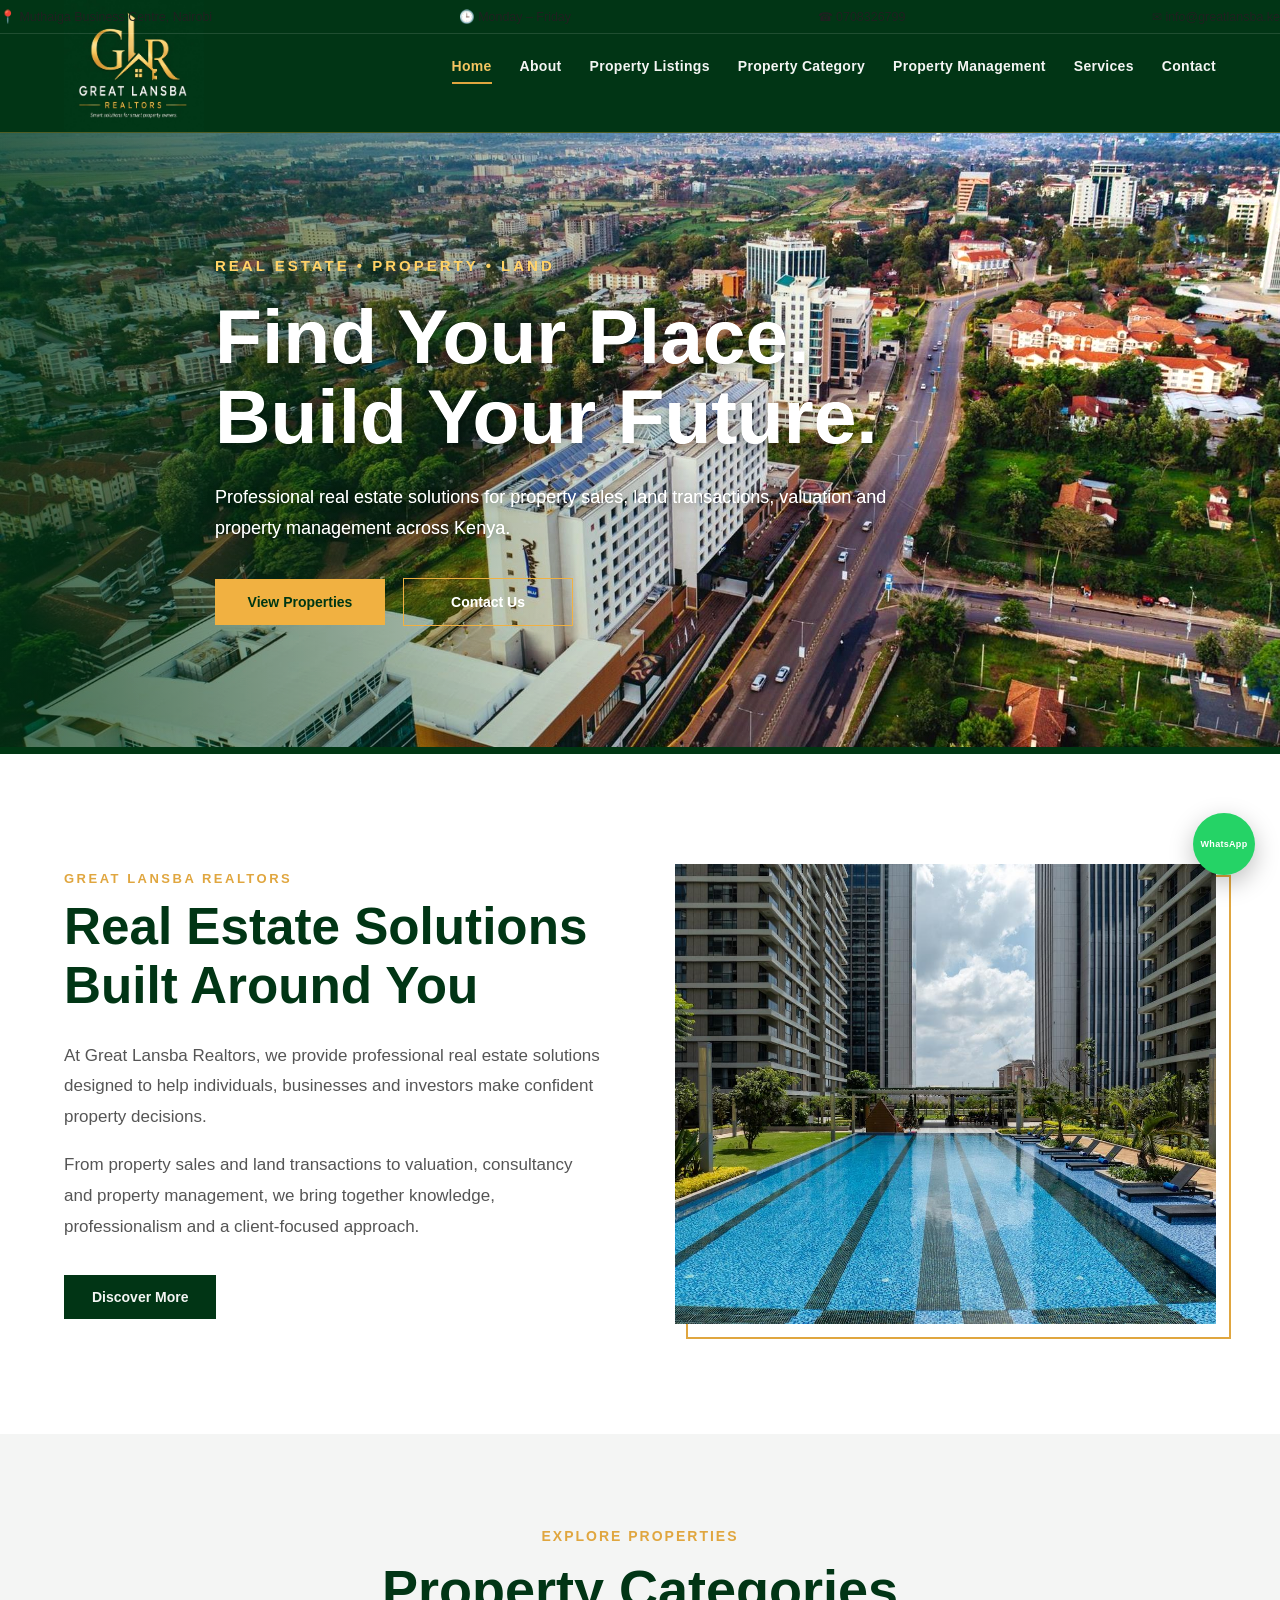
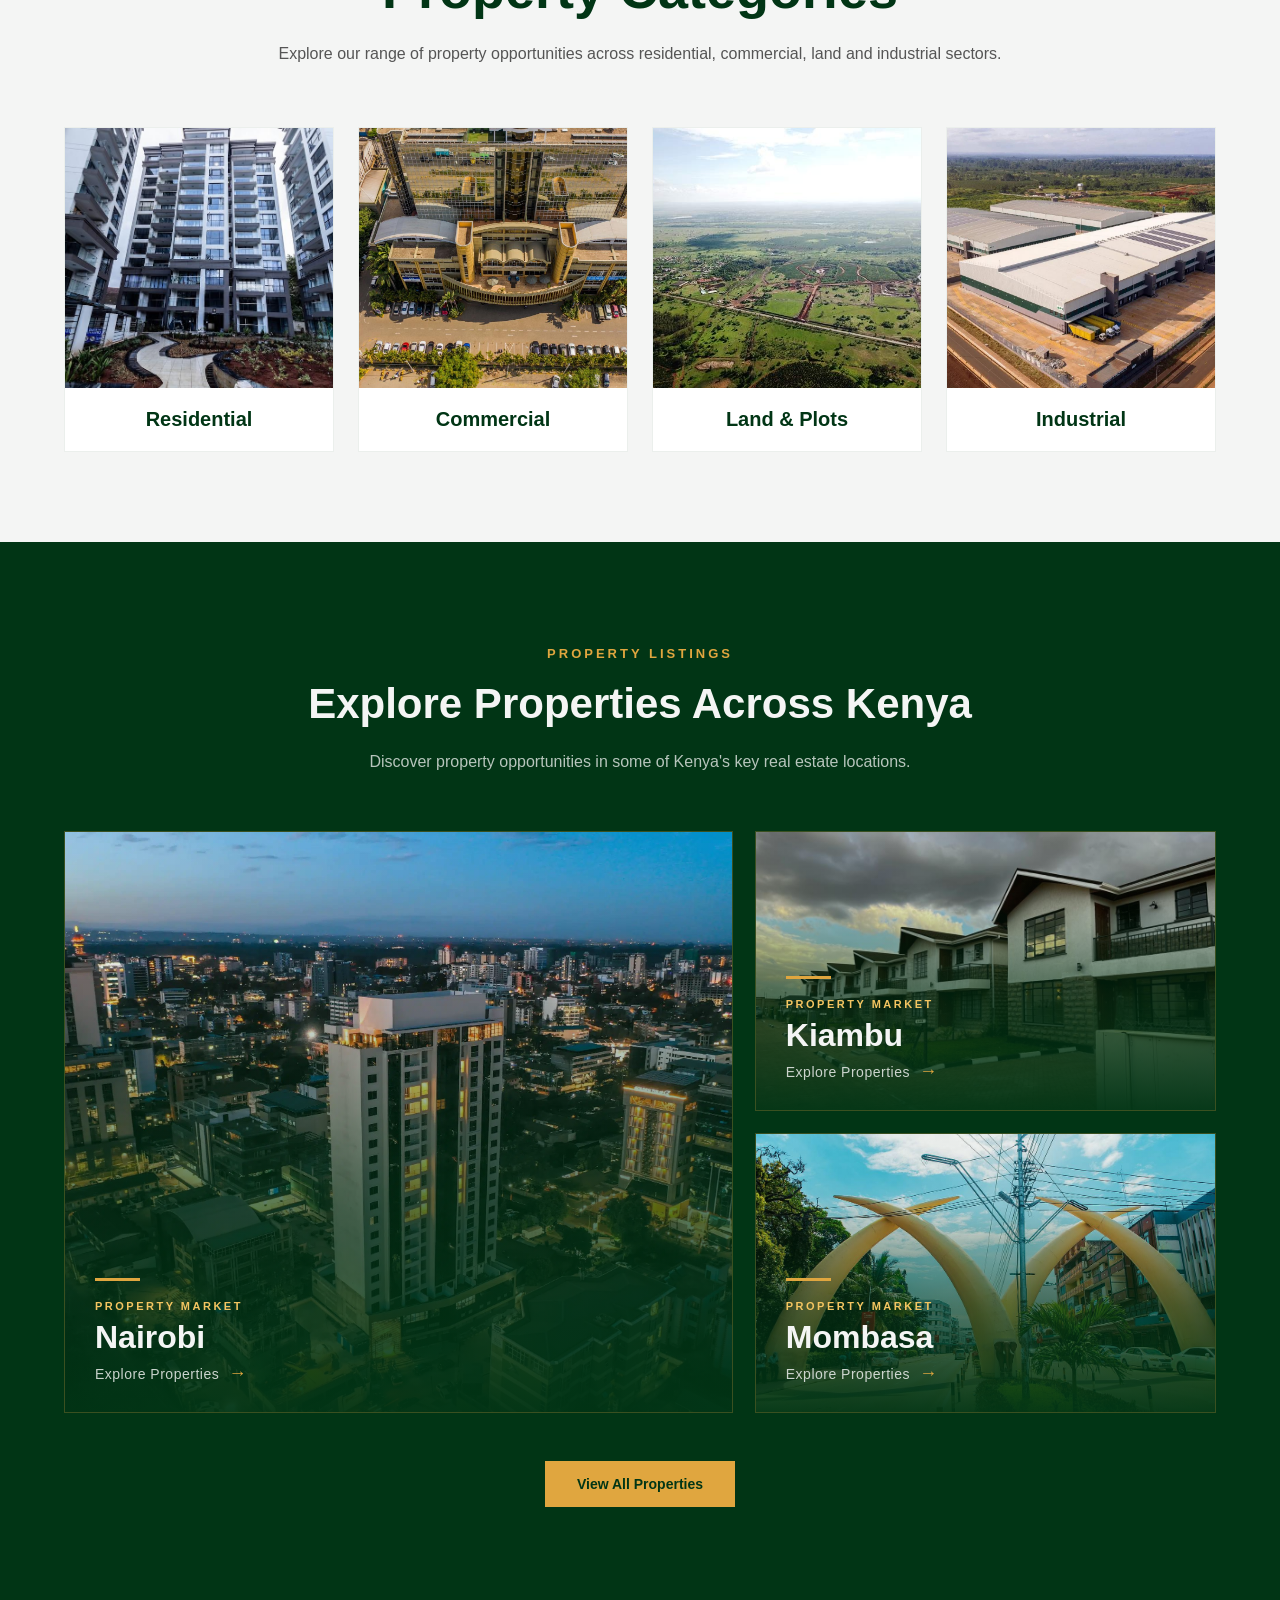
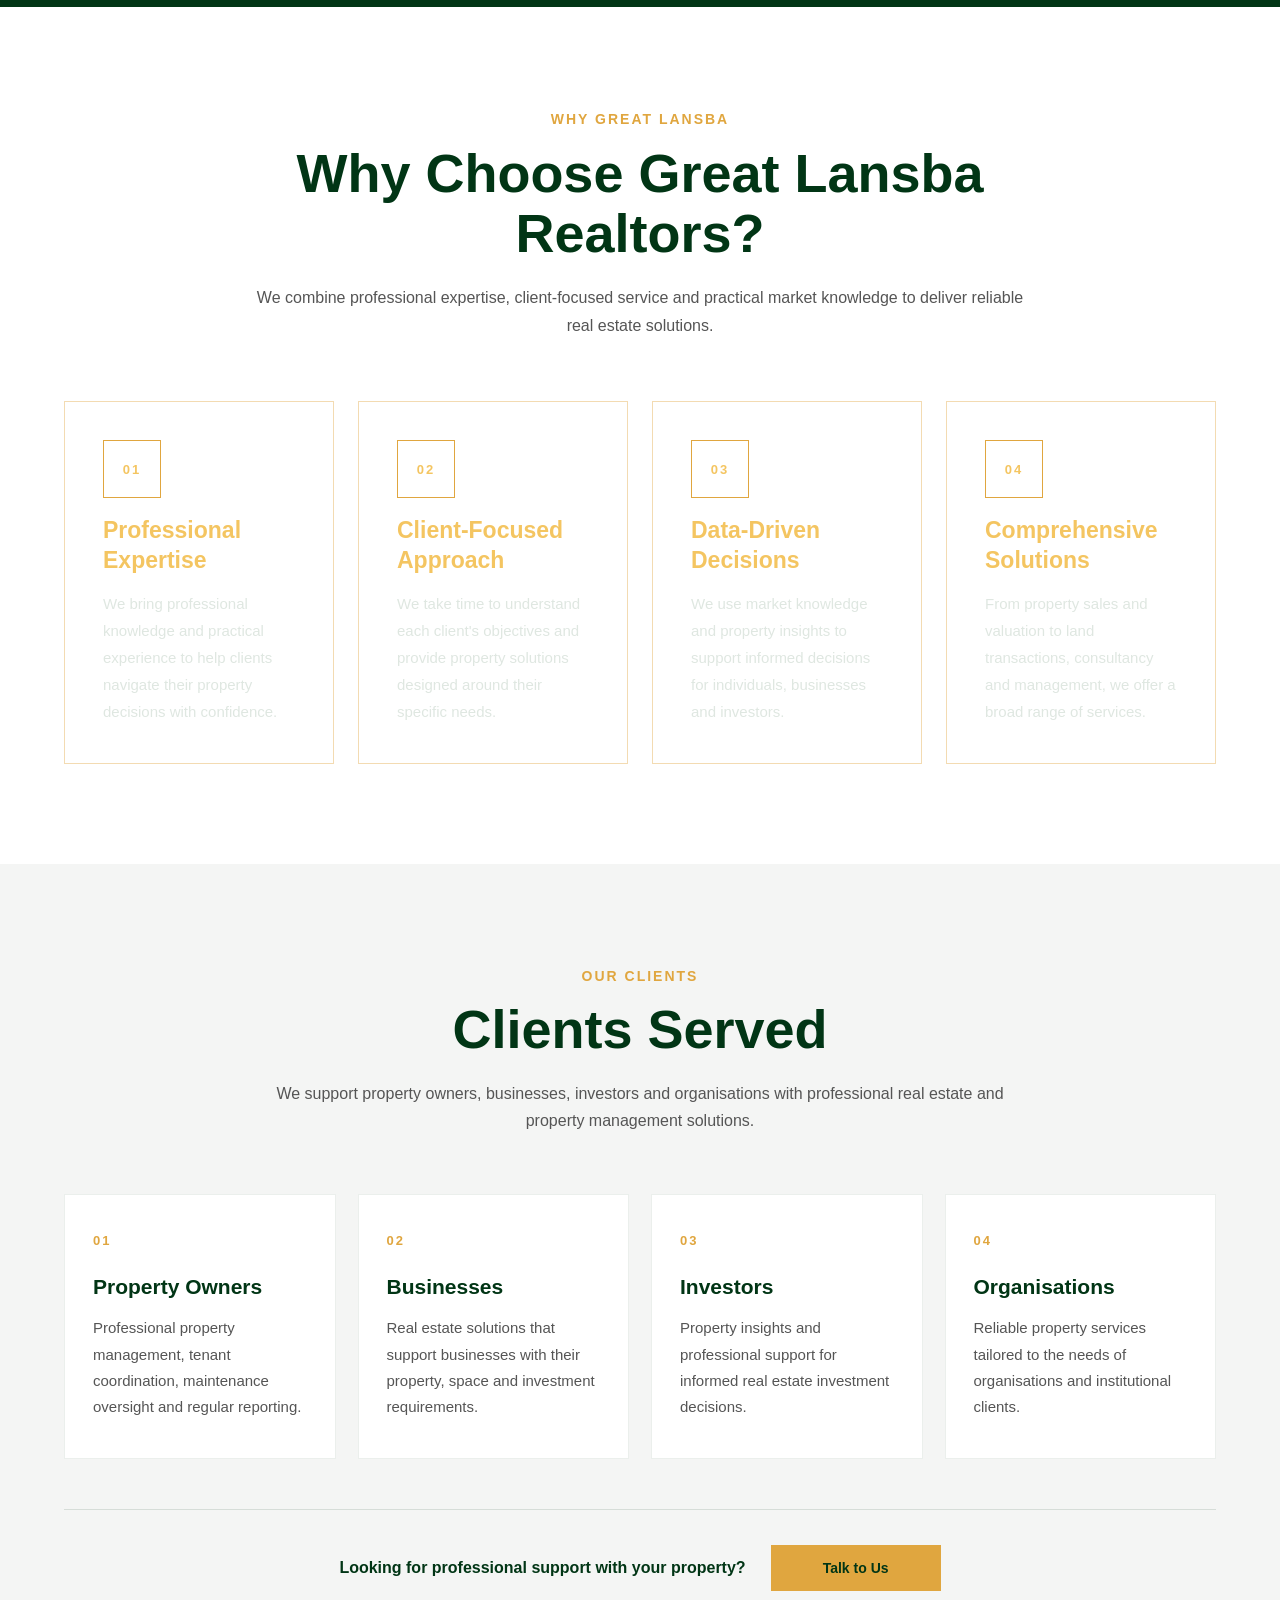
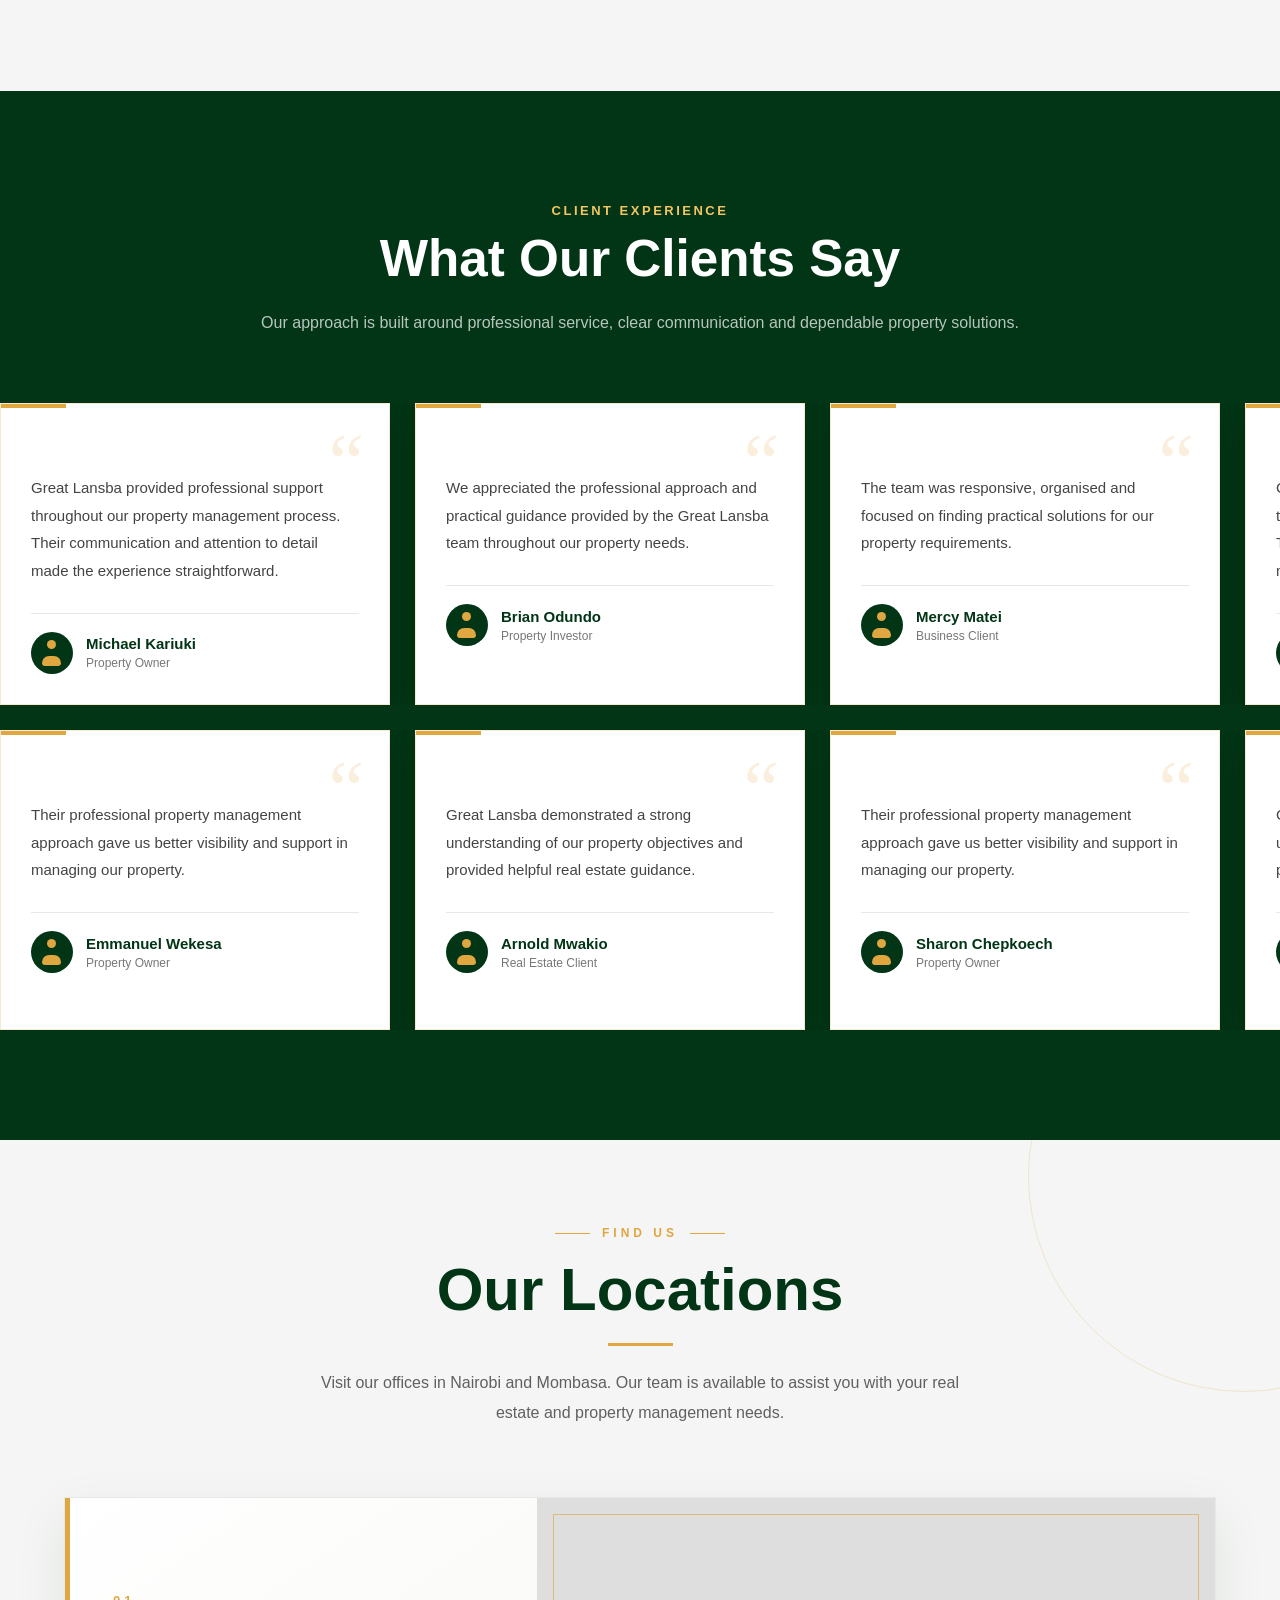
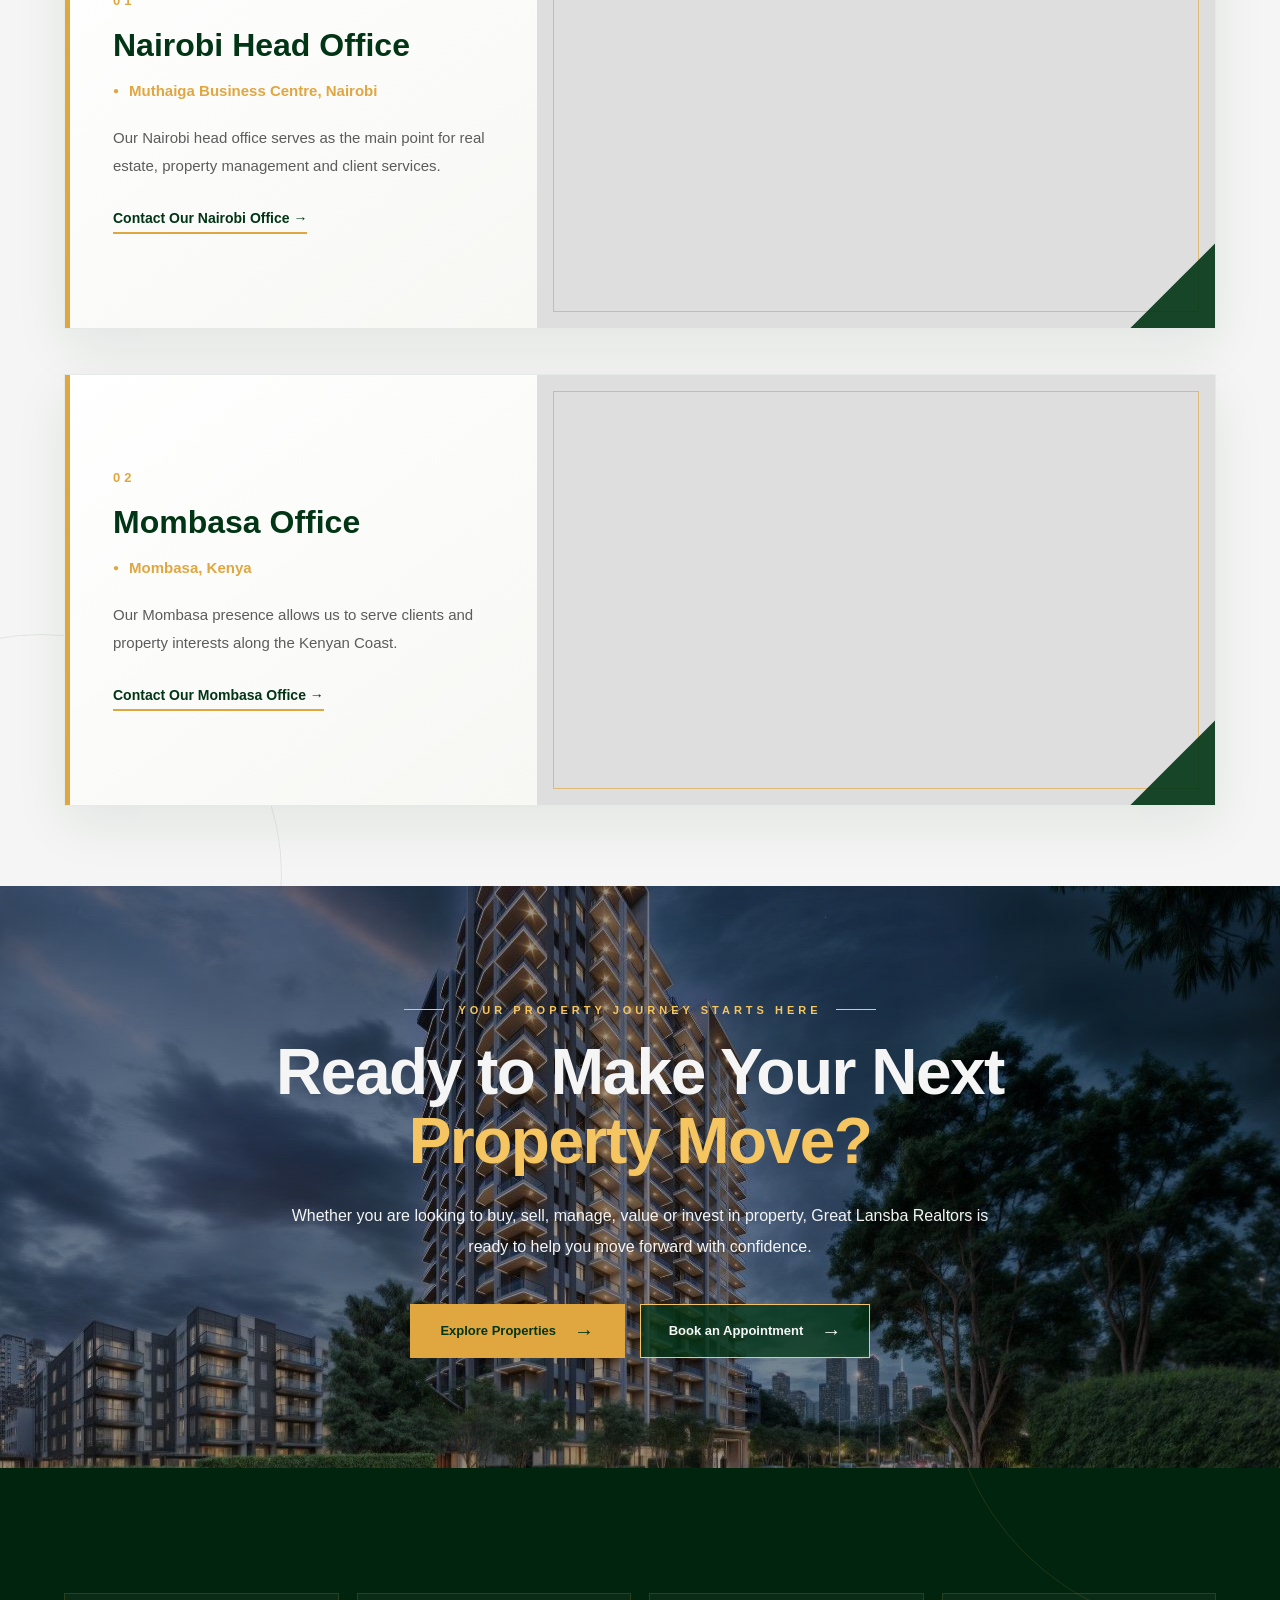
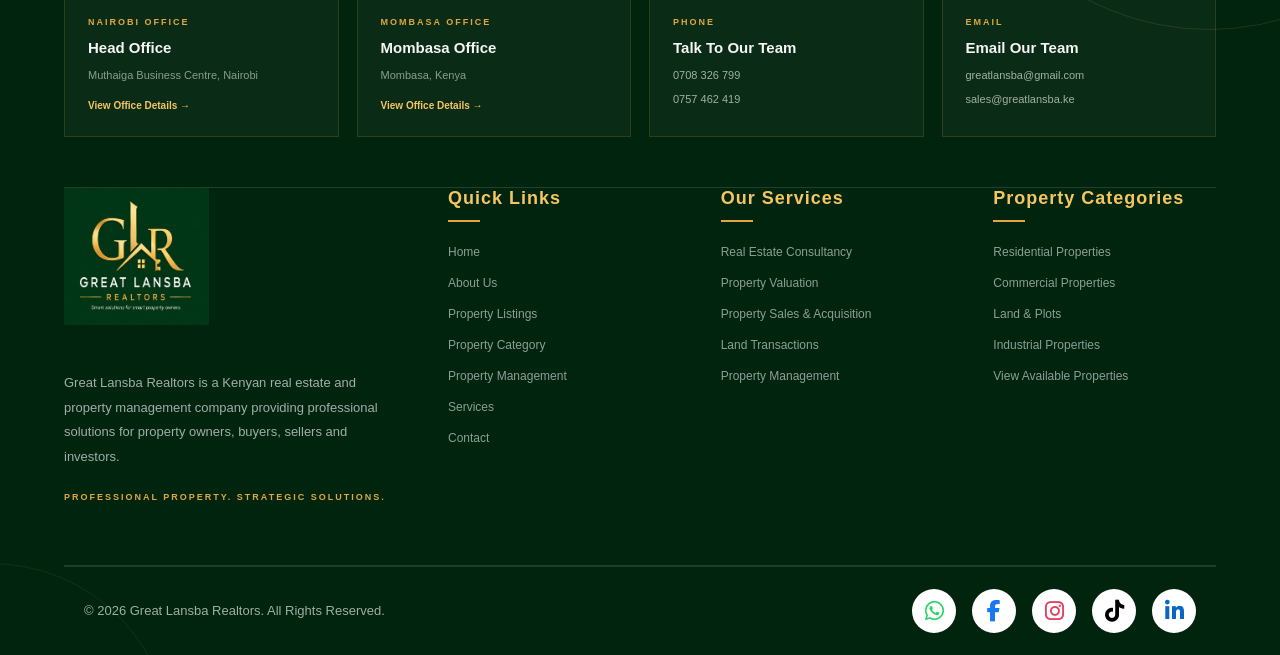
<file: index.html>
<!DOCTYPE html>
<html lang="en">
<head>
    <meta charset="UTF-8">
    <meta name="viewport" content="width=device-width, initial-scale=1.0">

    <meta name="description" content="Great Lansba Realtors - Professional real estate services, property sales, land transactions and property management in Kenya.">
    <meta name="keywords" content="Great Lansba Realtors, real estate Kenya, property for sale, land for sale, property management">
    <meta name="author" content="Great Lansba Realtors">

    <title>Great Lansba Realtors | Real Estate in Kenya</title>

    <link rel="stylesheet" href="style.css">
    <!-- Font Awesome -->
<link
    rel="stylesheet"
    href="https://cdnjs.cloudflare.com/ajax/libs/font-awesome/6.5.2/css/all.min.css"
>
</head>

<body>

 <!-- TOP INFORMATION BAR -->
    <div class="category-topbar">
        <div class="category-container category-topbar-inner">
            <span>📍 Muthaiga Business Centre, Nairobi</span>
            <span>🕒 Monday – Friday</span>
            <a href="tel:0708326799">☎ 0708326799</a>
            <a href="mailto:info@greatlansba.ke">✉ info@greatlansba.ke</a>
        </div>
    </div>  
    <!-- ================= HEADER ================= -->
    <header class="site-header">
        <div class="container header-container">

            <a href="index.html" class="logo-link">
                <img src="images/logo.jpg" alt="Great Lansba Realtors Logo" class="logo">
            </a>

            <nav class="main-navigation">
                <ul class="nav-list">
                    <li><a href="index.html" class="active">Home</a></li>
                    <li><a href="about.html">About</a></li>
                    <li><a href="property-listings.html">Property Listings</a></li>
                    <li><a href="property-category.html">Property Category</a></li>
                    <li><a href="property-management.html">Property Management</a></li>
                    <li><a href="services.html">Services</a></li>
                    <li><a href="contacts.html">Contact</a></li>
                </ul>
            </nav>

            <button class="menu-toggle" aria-label="Open navigation menu">
                <span></span>
                <span></span>
                <span></span>
            </button>

        </div>
    </header>


    <!-- ================= HERO ================= -->
    <main>

        <section class="hero">

            <div class="hero-overlay"></div>

            <div class="container hero-content">

                <p class="hero-subtitle">REAL ESTATE • PROPERTY • LAND</p>

                <h1>Find Your Place.<br>Build Your Future.</h1>

                <p class="hero-description">
                    Professional real estate solutions for property sales,
                    land transactions, valuation and property management across Kenya.
                </p>

                <div class="hero-buttons">
                    <a href="property-listings.html" class="btn btn-primary">
                        View Properties
                    </a>

                    <a href="contact.html" class="btn btn-secondary">
                        Contact Us
                    </a>
                </div>

            </div>

        </section>

        <!-- ================= INTRODUCTION ================= -->
        <section class="intro-section">

            <div class="container intro-container">

                <div class="intro-content">

                    <p class="section-label">GREAT LANSBA REALTORS</p>

                    <h2>Real Estate Solutions Built Around You</h2>

                    <p>
                        At Great Lansba Realtors, we provide professional real estate
                        solutions designed to help individuals, businesses and investors
                        make confident property decisions.
                    </p>

                    <p>
                        From property sales and land transactions to valuation,
                        consultancy and property management, we bring together
                        knowledge, professionalism and a client-focused approach.
                    </p>

                    <a href="about.html" class="intro-button">
                        Discover More
                    </a>

                </div>

                <div class="intro-image">
                    <img src="images/intro.jpg"
                         alt="Nairobi city skyline and real estate development">
                </div>

            </div>

        </section>
        <!-- ================= PROPERTY CATEGORIES ================= -->
<section class="property-categories">

    <div class="container">

        <div class="section-heading">
            <p class="section-label">EXPLORE PROPERTIES</p>
            <h2>Property Categories</h2>
            <p>
                Explore our range of property opportunities across residential,
                commercial, land and industrial sectors.
            </p>
        </div>

        <div class="property-category-grid">

            <a href="property-category.html" class="property-category-card">
                <img src="images/residential.jpg" alt="Residential Properties">
                <h3>Residential</h3>
            </a>

            <a href="property-category.html" class="property-category-card">
                <img src="images/commercial.jpg" alt="Commercial Properties">
                <h3>Commercial</h3>
            </a>

            <a href="property-category.html" class="property-category-card">
                <img src="images/land.jpg" alt="Land and Plots">
                <h3>Land &amp; Plots</h3>
            </a>

            <a href="property-category.html" class="property-category-card">
                <img src="images/industrial.jpg" alt="Industrial Properties">
                <h3>Industrial</h3>
            </a>

        </div>

    </div>

</section>
<!-- ================= PROPERTY LISTINGS PREVIEW ================= -->
<section class="property-listings-preview">

    <div class="container">

        <div class="section-heading">
            <p class="section-label">PROPERTY LISTINGS</p>

            <h2>Explore Properties Across Kenya</h2>

            <p>
                Discover property opportunities in some of Kenya's key real estate locations.
            </p>
        </div>


        <div class="property-location-layout">

            <!-- ================= NAIROBI ================= -->
            <a href="property-listings.html" class="location-card location-card-large">

                <img src="images/nairobi.jpg" alt="Real estate properties in Nairobi">

                <div class="location-overlay"></div>

                <div class="location-content">
                    <span>PROPERTY MARKET</span>
                    <h3>Nairobi</h3>
                    <p>Explore Properties <strong>→</strong></p>
                </div>

            </a>


            <!-- ================= KIAMBU ================= -->
            <a href="property-listings.html" class="location-card">

                <img src="images/kiambu.jpg" alt="Real estate properties in Kiambu">

                <div class="location-overlay"></div>

                <div class="location-content">
                    <span>PROPERTY MARKET</span>
                    <h3>Kiambu</h3>
                    <p>Explore Properties <strong>→</strong></p>
                </div>

            </a>


            <!-- ================= MOMBASA ================= -->
            <a href="property-listings.html" class="location-card">

                <img src="images/mombasa.jpg" alt="Real estate properties in Mombasa">

                <div class="location-overlay"></div>

                <div class="location-content">
                    <span>PROPERTY MARKET</span>
                    <h3>Mombasa</h3>
                    <p>Explore Properties <strong>→</strong></p>
                </div>

            </a>

        </div>


        <div class="property-listings-button">

            <a href="property-listings.html" class="btn btn-primary">
                View All Properties
            </a>

        </div>

    </div>

</section>
<!-- ================= WHY CHOOSE GREAT LANSBA ================= -->
<section class="why-choose-section">

    <div class="container">

        <div class="section-heading why-heading">
            <p class="section-label">WHY GREAT LANSBA</p>

            <h2>Why Choose Great Lansba Realtors?</h2>

            <p>
                We combine professional expertise, client-focused service and
                practical market knowledge to deliver reliable real estate solutions.
            </p>
        </div>


        <div class="why-choose-grid">

            <!-- ================= BENEFIT 1 ================= -->
            <div class="why-card">

                <div class="why-icon">
                    <span>01</span>
                </div>

                <h3>Professional Expertise</h3>

                <p>
                    We bring professional knowledge and practical experience
                    to help clients navigate their property decisions with confidence.
                </p>

            </div>


            <!-- ================= BENEFIT 2 ================= -->
            <div class="why-card">

                <div class="why-icon">
                    <span>02</span>
                </div>

                <h3>Client-Focused Approach</h3>

                <p>
                    We take time to understand each client's objectives and
                    provide property solutions designed around their specific needs.
                </p>

            </div>


            <!-- ================= BENEFIT 3 ================= -->
            <div class="why-card">

                <div class="why-icon">
                    <span>03</span>
                </div>

                <h3>Data-Driven Decisions</h3>

                <p>
                    We use market knowledge and property insights to support
                    informed decisions for individuals, businesses and investors.
                </p>

            </div>


            <!-- ================= BENEFIT 4 ================= -->
            <div class="why-card">

                <div class="why-icon">
                    <span>04</span>
                </div>

                <h3>Comprehensive Solutions</h3>

                <p>
                    From property sales and valuation to land transactions,
                    consultancy and management, we offer a broad range of services.
                </p>

            </div>

        </div>

    </div>

</section>
<!-- ================= CLIENTS SERVED ================= -->
<section class="clients-section">

    <div class="container">

        <div class="section-heading clients-heading">

            <p class="section-label">OUR CLIENTS</p>

            <h2>Clients Served</h2>

            <p>
                We support property owners, businesses, investors and organisations
                with professional real estate and property management solutions.
            </p>

        </div>


        <div class="clients-grid">

            <!-- CLIENT TYPE 1 -->
            <div class="client-card">

                <div class="client-number">01</div>

                <h3>Property Owners</h3>

                <p>
                    Professional property management, tenant coordination,
                    maintenance oversight and regular reporting.
                </p>

            </div>


            <!-- CLIENT TYPE 2 -->
            <div class="client-card">

                <div class="client-number">02</div>

                <h3>Businesses</h3>

                <p>
                    Real estate solutions that support businesses with their
                    property, space and investment requirements.
                </p>

            </div>


            <!-- CLIENT TYPE 3 -->
            <div class="client-card">

                <div class="client-number">03</div>

                <h3>Investors</h3>

                <p>
                    Property insights and professional support for informed
                    real estate investment decisions.
                </p>

            </div>


            <!-- CLIENT TYPE 4 -->
            <div class="client-card">

                <div class="client-number">04</div>

                <h3>Organisations</h3>

                <p>
                    Reliable property services tailored to the needs of
                    organisations and institutional clients.
                </p>

            </div>

        </div>


        <div class="clients-cta">

            <p>
                Looking for professional support with your property?
            </p>

            <a href="contact.html" class="btn btn-primary">
                Talk to Us
            </a>

        </div>

    </div>

</section>
<!-- ================= TESTIMONIALS ================= -->
<section class="testimonials-section">

    <div class="container">

        <div class="testimonials-heading">

            <p class="section-label">CLIENT EXPERIENCE</p>

            <h2>What Our Clients Say</h2>

            <p>
                Our approach is built around professional service, clear communication
                and dependable property solutions.
            </p>

        </div>

    </div>


    <!-- ================= ROW 1 ================= -->
    <div class="testimonial-marquee testimonial-marquee-left">

        <div class="testimonial-track">

            <div class="testimonial-card">
                <div class="testimonial-mark">“</div>

                <p class="testimonial-text">
                    Great Lansba provided professional support throughout our
                    property management process. Their communication and attention
                    to detail made the experience straightforward.
                </p>

                <div class="testimonial-client">
                    <span></span>

                    <div>
                        <h3>Michael Kariuki</h3>
                        <p>Property Owner</p>
                    </div>
                </div>
            </div>


            <div class="testimonial-card">
                <div class="testimonial-mark">“</div>

                <p class="testimonial-text">
                    We appreciated the professional approach and practical guidance
                    provided by the Great Lansba team throughout our property needs.
                </p>

                <div class="testimonial-client">
                    <span></span>

                    <div>
                        <h3>Brian Odundo</h3>
                        <p>Property Investor</p>
                    </div>
                </div>
            </div>


            <div class="testimonial-card">
                <div class="testimonial-mark">“</div>

                <p class="testimonial-text">
                    The team was responsive, organised and focused on finding
                    practical solutions for our property requirements.
                </p>

                <div class="testimonial-client">
                    <span></span>

                    <div>
                        <h3>Mercy Matei</h3>
                        <p>Business Client</p>
                    </div>
                </div>
            </div>


            <!-- DUPLICATES FOR SMOOTH LOOP -->

            <div class="testimonial-card">
                <div class="testimonial-mark">“</div>

                <p class="testimonial-text">
                    Great Lansba provided professional support throughout our
                    property management process. Their communication and attention
                    to detail made the experience straightforward.
                </p>

                <div class="testimonial-client">
                    <span></span>

                    <div>
                        <h3>Isaac Nyareru</h3>
                        <p>Property Owner</p>
                    </div>
                </div>
            </div>


            <div class="testimonial-card">
                <div class="testimonial-mark">“</div>

                <p class="testimonial-text">
                    We appreciated the professional approach and practical guidance
                    provided by the Great Lansba team throughout our property needs.
                </p>

                <div class="testimonial-client">
                    <span></span>

                    <div>
                        <h3>Boniface Mutua</h3>
                        <p>Property Investor</p>
                    </div>
                </div>
            </div>


            <div class="testimonial-card">
                <div class="testimonial-mark">“</div>

                <p class="testimonial-text">
                    The team was responsive, organised and focused on finding
                    practical solutions for our property requirements.
                </p>

                <div class="testimonial-client">
                    <span></span>

                    <div>
                        <h3>Caroline Karani</h3>
                        <p>Business Client</p>
                    </div>
                </div>
            </div>

        </div>

    </div>


    <!-- ================= ROW 2 ================= -->
    <div class="testimonial-marquee testimonial-marquee-right">

        <div class="testimonial-track">

            <div class="testimonial-card">
                <div class="testimonial-mark">“</div>

                <p class="testimonial-text">
                    Their professional property management approach gave us
                    better visibility and support in managing our property.
                </p>

                <div class="testimonial-client">
                    <span></span>

                    <div>
                        <h3>Emmanuel Wekesa</h3>
                        <p>Property Owner</p>
                    </div>
                </div>
            </div>


            <div class="testimonial-card">
                <div class="testimonial-mark">“</div>

                <p class="testimonial-text">
                    Great Lansba demonstrated a strong understanding of our
                    property objectives and provided helpful real estate guidance.
                </p>

                <div class="testimonial-client">
                    <span></span>

                    <div>
                        <h3>Arnold Mwakio</h3>
                        <p>Real Estate Client</p>
                    </div>
                </div>
            </div>


            <!-- DUPLICATES FOR SMOOTH LOOP -->

            <div class="testimonial-card">
                <div class="testimonial-mark">“</div>

                <p class="testimonial-text">
                    Their professional property management approach gave us
                    better visibility and support in managing our property.
                </p>

                <div class="testimonial-client">
                    <span></span>

                    <div>
                        <h3>Sharon Chepkoech</h3>
                        <p>Property Owner</p>
                    </div>
                </div>
            </div>


            <div class="testimonial-card">
                <div class="testimonial-mark">“</div>

                <p class="testimonial-text">
                    Great Lansba demonstrated a strong understanding of our
                    property objectives and provided helpful real estate guidance.
                </p>

                <div class="testimonial-client">
                    <span></span>

                    <div>
                        <h3>Brenda Wairimu</h3>
                        <p>Real Estate Client</p>
                    </div>
                </div>
            </div>

        </div>

    </div>

</section>
<!-- ================= LOCATIONS & MAPS ================= -->
<section class="locations-section">

    <div class="container">

        <div class="locations-heading">

            <p class="section-label">FIND US</p>

            <h2>Our Locations</h2>

            <p>
                Visit our offices in Nairobi and Mombasa.
                Our team is available to assist you with your real estate
                and property management needs.
            </p>

        </div>


        <div class="locations-grid">

            <!-- ================= NAIROBI ================= -->
            <div class="location-box">

                <div class="location-info">

                    <span class="location-number">01</span>

                    <h3>Nairobi Head Office</h3>

                    <p class="location-address">
                        Muthaiga Business Centre, Nairobi
                    </p>

                    <p class="location-description">
                        Our Nairobi head office serves as the main point
                        for real estate, property management and client services.
                    </p>

                    <a href="contact.html" class="location-link">
                        Contact Our Nairobi Office →
                    </a>

                </div>


                <div class="location-map">

                    <iframe
                        src="https://www.google.com/maps/embed?pb=!1m18!1m12!1m3!1d3988.8471058127925!2d36.8383822!3d-1.2642339999999999!2m3!1f0!2f0!3f0!3m2!1i1024!2i768!4f13.1!3m3!1m2!1s0x182f17782edf626f%3A0x6322916a5549ab59!2sMuthaiga%20Business%20Centre!5e0!3m2!1sen!2ske!4v1790704120874!5m2!1sen!2ske"
                        loading="lazy"
                        allowfullscreen
                        referrerpolicy="strict-origin-when-cross-origin">
                    </iframe>

                </div>

            </div>


            <!-- ================= MOMBASA ================= -->
            <div class="location-box">

                <div class="location-info">

                    <span class="location-number">02</span>

                    <h3>Mombasa Office</h3>

                    <p class="location-address">
                        Mombasa, Kenya
                    </p>

                    <p class="location-description">
                        Our Mombasa presence allows us to serve clients
                        and property interests along the Kenyan Coast.
                    </p>

                    <a href="contact.html" class="location-link">
                        Contact Our Mombasa Office →
                    </a>

                </div>


                <div class="location-map">

                    <iframe
                        src="https://www.google.com/maps?q=Mombasa,Kenya&output=embed"
                        loading="lazy"
                        allowfullscreen
                        referrerpolicy="no-referrer-when-downgrade">
                    </iframe>

                </div>

            </div>

        </div>

    </div>

</section>
<!-- ================= FINAL CTA ================= -->
<section class="final-cta">

<div class="final-cta-overlay"></div>

<div class="container">

    <div class="final-cta-content">

        <p class="final-cta-label">
            YOUR PROPERTY JOURNEY STARTS HERE
        </p>

        <h2>
            Ready to Make Your Next
            <span>Property Move?</span>
        </h2>

        <p class="final-cta-text">
            Whether you are looking to buy, sell, manage,
            value or invest in property, Great Lansba Realtors
            is ready to help you move forward with confidence.
        </p>

        <div class="final-cta-buttons">

            <a href="property-listings.html" class="final-cta-primary">
                Explore Properties
                <span>→</span>
            </a>

            <a href="contact.html" class="final-cta-secondary">
                Book an Appointment
                <span>→</span>
            </a>

        </div>

    </div>

</div>

</section>
<!-- ================= FOOTER ================= -->
<footer class="site-footer">

    <div class="container">

        <!-- =====================================================
             1. OFFICE & CONTACT INFORMATION
        ====================================================== -->
        <div class="footer-contact-area">

            <!-- NAIROBI OFFICE -->
            <div class="footer-contact-card">

                <span class="footer-contact-label">
                    NAIROBI OFFICE
                </span>

                <h4>Head Office</h4>

                <p>
                    Muthaiga Business Centre, Nairobi
                </p>

                <a href="contact.html">
                    View Office Details →
                </a>

            </div>


            <!-- MOMBASA OFFICE -->
            <div class="footer-contact-card">

                <span class="footer-contact-label">
                    MOMBASA OFFICE
                </span>

                <h4>Mombasa Office</h4>

                <p>
                    Mombasa, Kenya
                </p>

                <a href="contact.html">
                    View Office Details →
                </a>

            </div>


            <!-- PHONE -->
            <div class="footer-contact-card">

                <span class="footer-contact-label">
                    PHONE
                </span>

                <h4>Talk To Our Team</h4>

                <p>
                    <a href="tel:0708326799">
                        0708 326 799
                    </a>
                </p>

                <p>
                    <a href="tel:0757462419">
                        0757 462 419
                    </a>
                </p>

            </div>


            <!-- EMAIL -->
            <div class="footer-contact-card">

                <span class="footer-contact-label">
                    EMAIL
                </span>

                <h4>Email Our Team</h4>

                <p>
                    <a href="mailto:greatlansba@gmail.com">
                        greatlansba@gmail.com
                    </a>
                </p>

                <p>
                    <a href="mailto:sales@greatlansba.ke">
                        sales@greatlansba.ke
                    </a>
                </p>

            </div>

        </div>
       
       <!-- =====================================================
             3. COMPANY + LINKS + SERVICES + CATEGORIES
        ====================================================== -->
        <div class="footer-main">

            <!-- COMPANY INFORMATION -->
            <div class="footer-company">

                <a href="index.html" class="footer-logo-link">

                    <img
                        src="images/logo.jpg"
                        alt="Great Lansba Realtors Logo"
                        class="footer-logo"
                    >

                </a>

                <p class="footer-description">
                    Great Lansba Realtors is a Kenyan real estate and
                    property management company providing professional
                    solutions for property owners, buyers, sellers and investors.
                </p>

                <p class="footer-tagline">
                    PROFESSIONAL PROPERTY. STRATEGIC SOLUTIONS.
                </p>

            </div>


            <!-- QUICK LINKS -->
            <div class="footer-column">

                <h3>Quick Links</h3>

                <ul>

                    <li>
                        <a href="index.html">
                            Home
                        </a>
                    </li>

                    <li>
                        <a href="about.html">
                            About Us
                        </a>
                    </li>

                    <li>
                        <a href="property-listings.html">
                            Property Listings
                        </a>
                    </li>

                    <li>
                        <a href="property-category.html">
                            Property Category
                        </a>
                    </li>

                    <li>
                        <a href="property-management.html">
                            Property Management
                        </a>
                    </li>

                    <li>
                        <a href="services.html">
                            Services
                        </a>
                    </li>

                    <li>
                        <a href="contact.html">
                            Contact
                        </a>
                    </li>

                </ul>

            </div>


            <!-- SERVICES -->
            <div class="footer-column">

                <h3>Our Services</h3>

                <ul>

                    <li>
                        <a href="services.html">
                            Real Estate Consultancy
                        </a>
                    </li>

                    <li>
                        <a href="services.html">
                            Property Valuation
                        </a>
                    </li>

                    <li>
                        <a href="services.html">
                            Property Sales &amp; Acquisition
                        </a>
                    </li>

                    <li>
                        <a href="services.html">
                            Land Transactions
                        </a>
                    </li>

                    <li>
                        <a href="property-management.html">
                            Property Management
                        </a>
                    </li>

                </ul>

            </div>


            <!-- PROPERTY CATEGORIES -->
            <div class="footer-column">

                <h3>Property Categories</h3>

                <ul>

                    <li>
                        <a href="property-category.html">
                            Residential Properties
                        </a>
                    </li>

                    <li>
                        <a href="property-category.html">
                            Commercial Properties
                        </a>
                    </li>

                    <li>
                        <a href="property-category.html">
                            Land &amp; Plots
                        </a>
                    </li>

                    <li>
                        <a href="property-category.html">
                            Industrial Properties
                        </a>
                    </li>

                    <li>
                        <a href="property-listings.html">
                            View Available Properties
                        </a>
                    </li>

                </ul>

            </div>

        </div>


        <!-- ================= FOOTER BOTTOM ================= -->
<!-- ================= FOOTER BOTTOM ================= -->
<div class="footer-bottom">

    <!-- COPYRIGHT -->
    <div class="footer-copyright">
        <p>
            © 2026 Great Lansba Realtors. All Rights Reserved.
        </p>
    </div>


    <!-- SOCIAL MEDIA ICONS -->
    <div class="footer-bottom-socials">

        <!-- WHATSAPP -->
        <a
            href="https://wa.me/254708326799"
            class="social-icon whatsapp"
            target="_blank"
            rel="noopener noreferrer"
            aria-label="WhatsApp"
        >
            <i class="fa-brands fa-whatsapp"></i>
        </a>


        <!-- FACEBOOK -->
        <a
            href="#"
            class="social-icon facebook"
            target="_blank"
            rel="noopener noreferrer"
            aria-label="Facebook"
        >
            <i class="fa-brands fa-facebook-f"></i>
        </a>


        <!-- INSTAGRAM -->
        <a
            href="#"
            class="social-icon instagram"
            target="_blank"
            rel="noopener noreferrer"
            aria-label="Instagram"
        >
            <i class="fa-brands fa-instagram"></i>
        </a>


        <!-- TIKTOK -->
        <a
            href="#"
            class="social-icon tiktok"
            target="_blank"
            rel="noopener noreferrer"
            aria-label="TikTok"
        >
            <i class="fa-brands fa-tiktok"></i>
        </a>


        <!-- LINKEDIN -->
        <a
            href="#"
            class="social-icon linkedin"
            target="_blank"
            rel="noopener noreferrer"
            aria-label="LinkedIn"
        >
            <i class="fa-brands fa-linkedin-in"></i>
        </a>

    </div>

</div>
<!-- =========================================================
     FLOATING WHATSAPP BUTTON
========================================================= -->

<a
    href="https://wa.me/254708326799?text=Hello%20Great%20Lansba%20Realtors%2C%20I%20would%20like%20to%20make%20an%20enquiry%20about%20your%20property%20services.%20Kindly%20assist%20me."
    class="floating-whatsapp"
    target="_blank"
    rel="noopener noreferrer"
    aria-label="Chat with Great Lansba Realtors on WhatsApp"
>
    <span>WhatsApp</span>
</a>


<script src="script.js"></script>

</body>
</html>
</file>
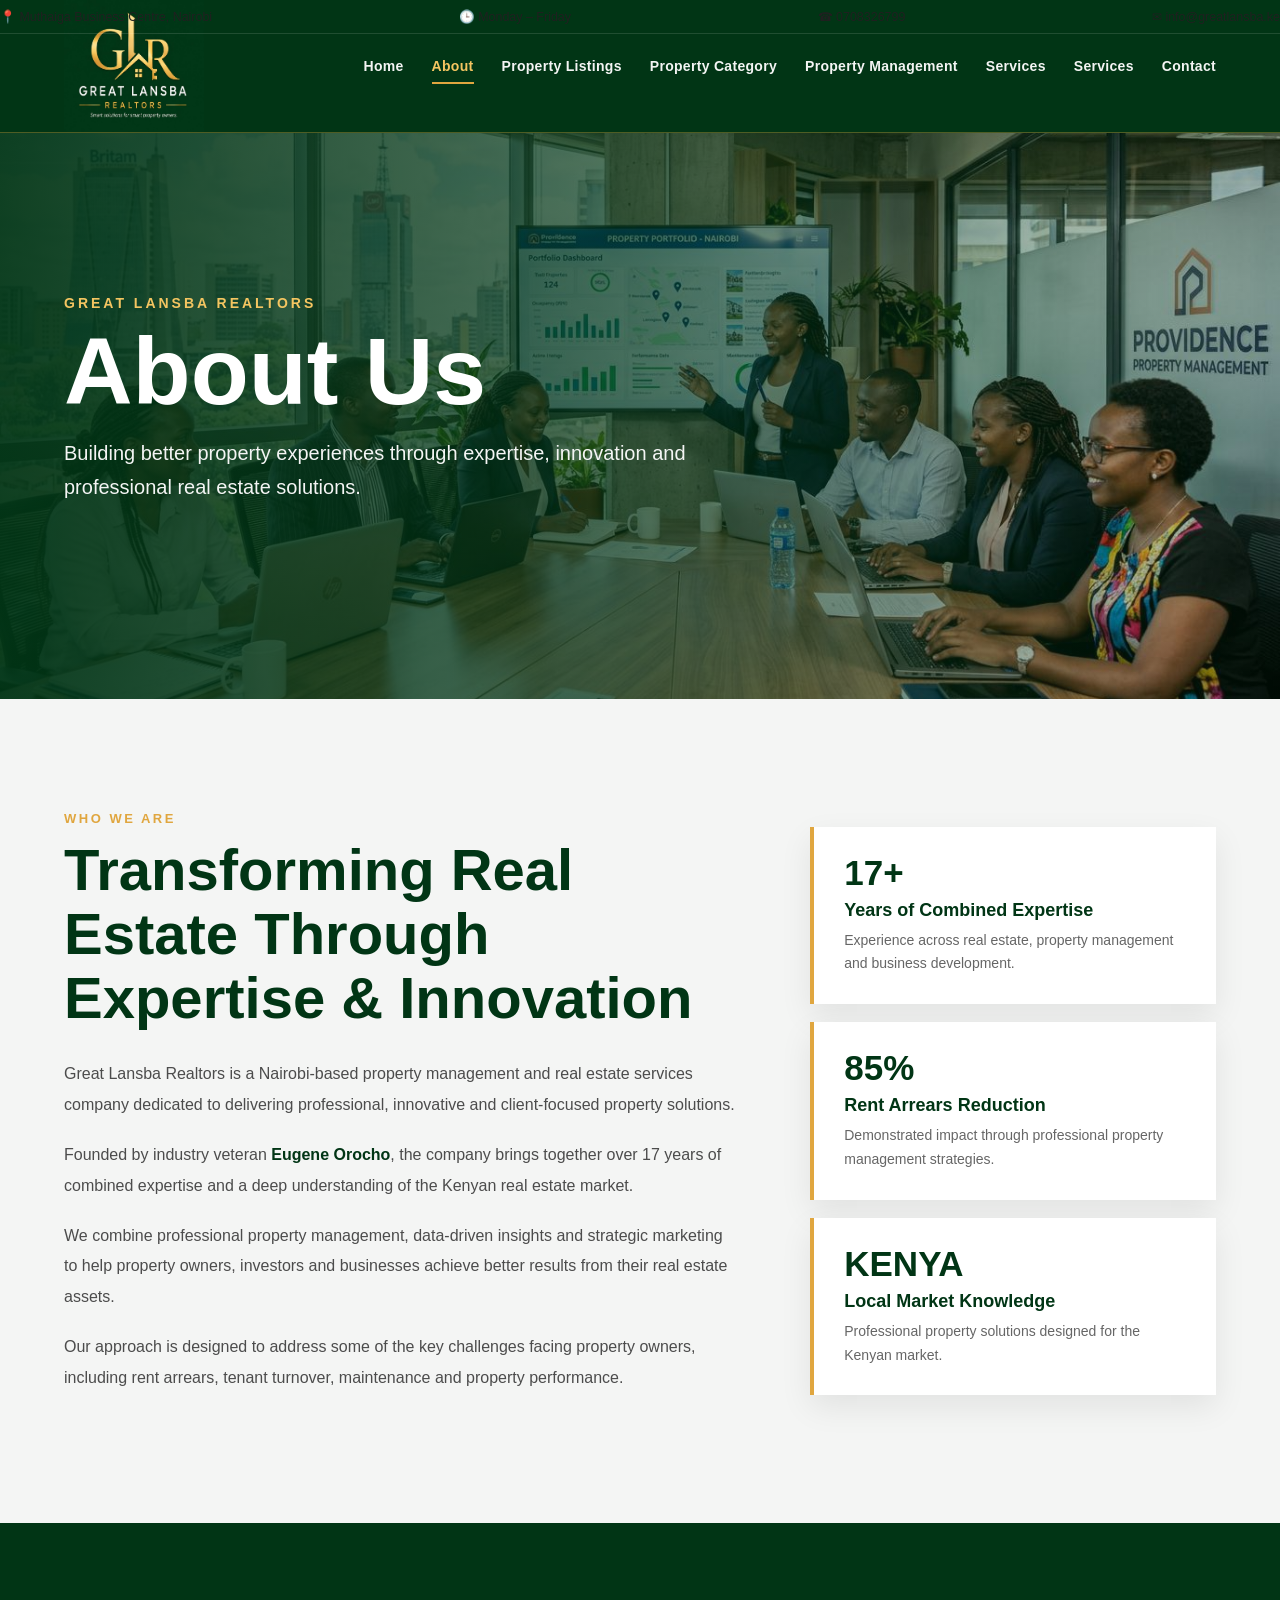
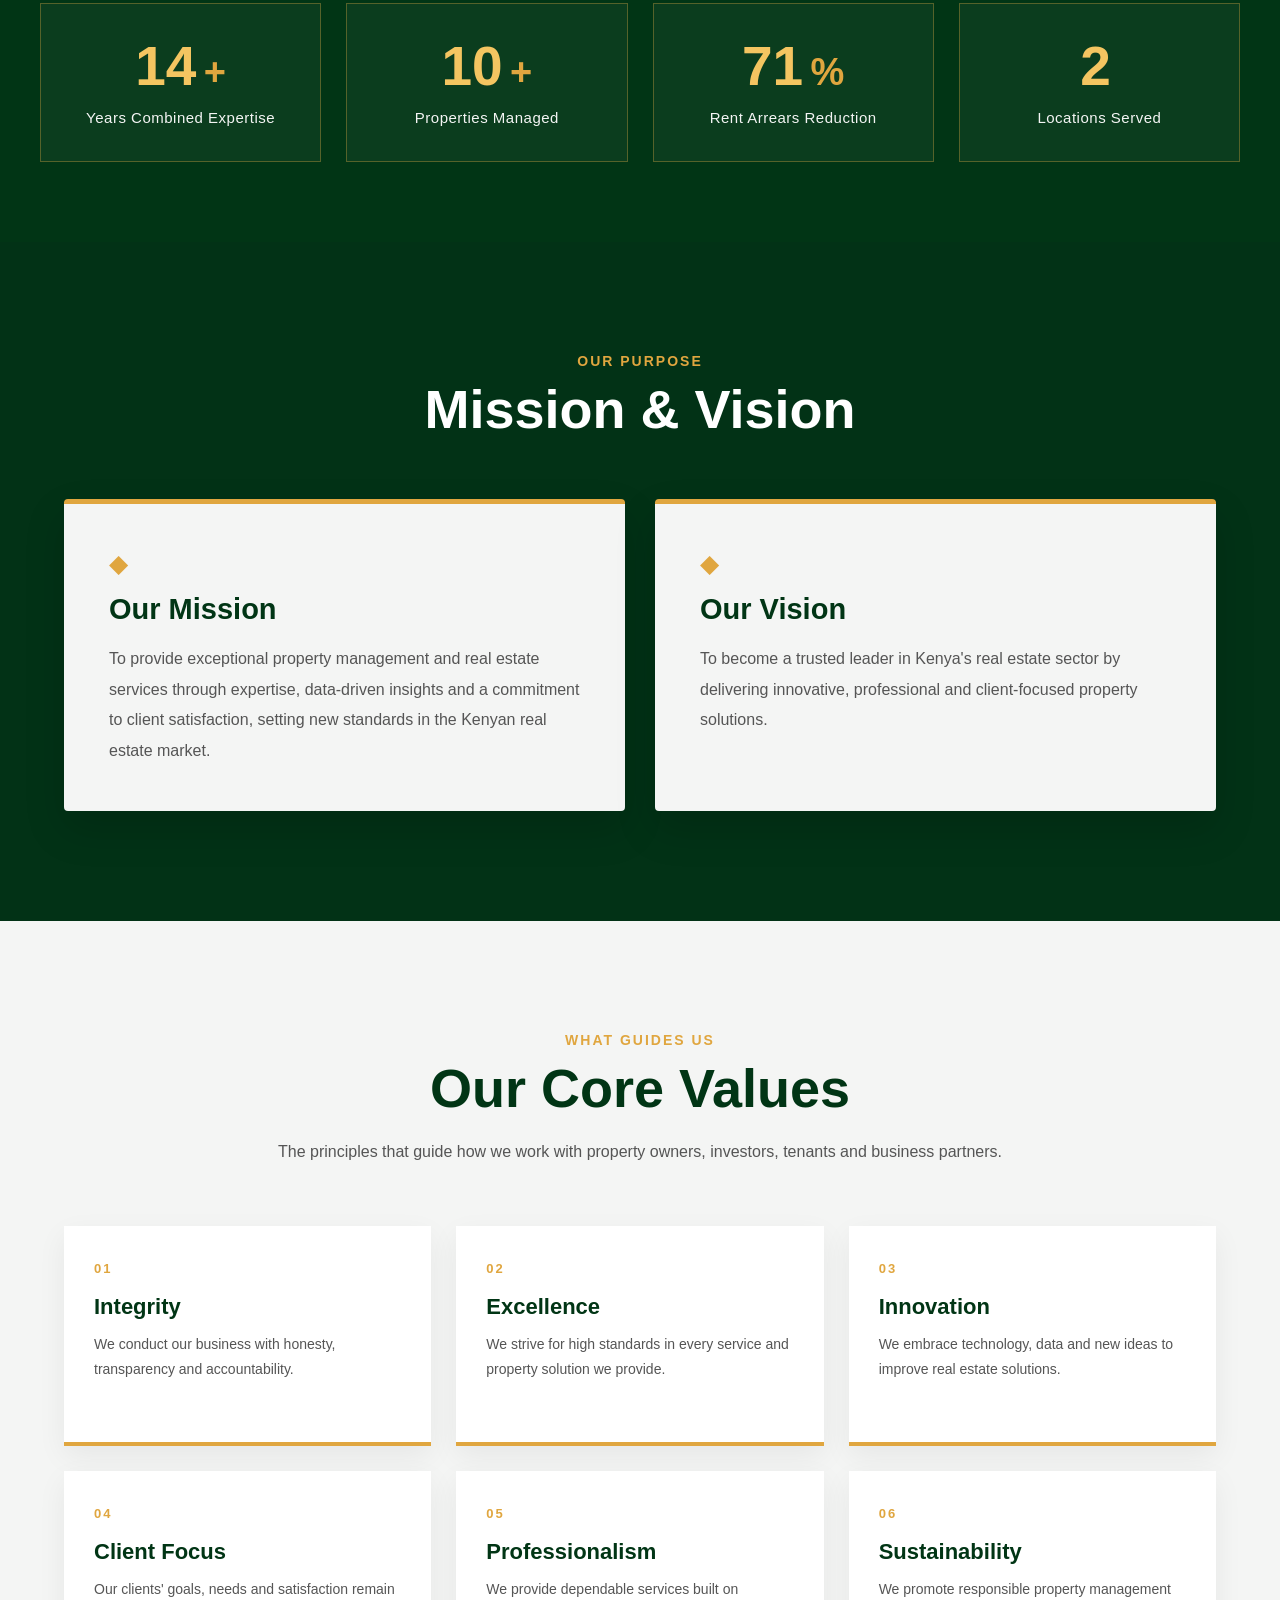
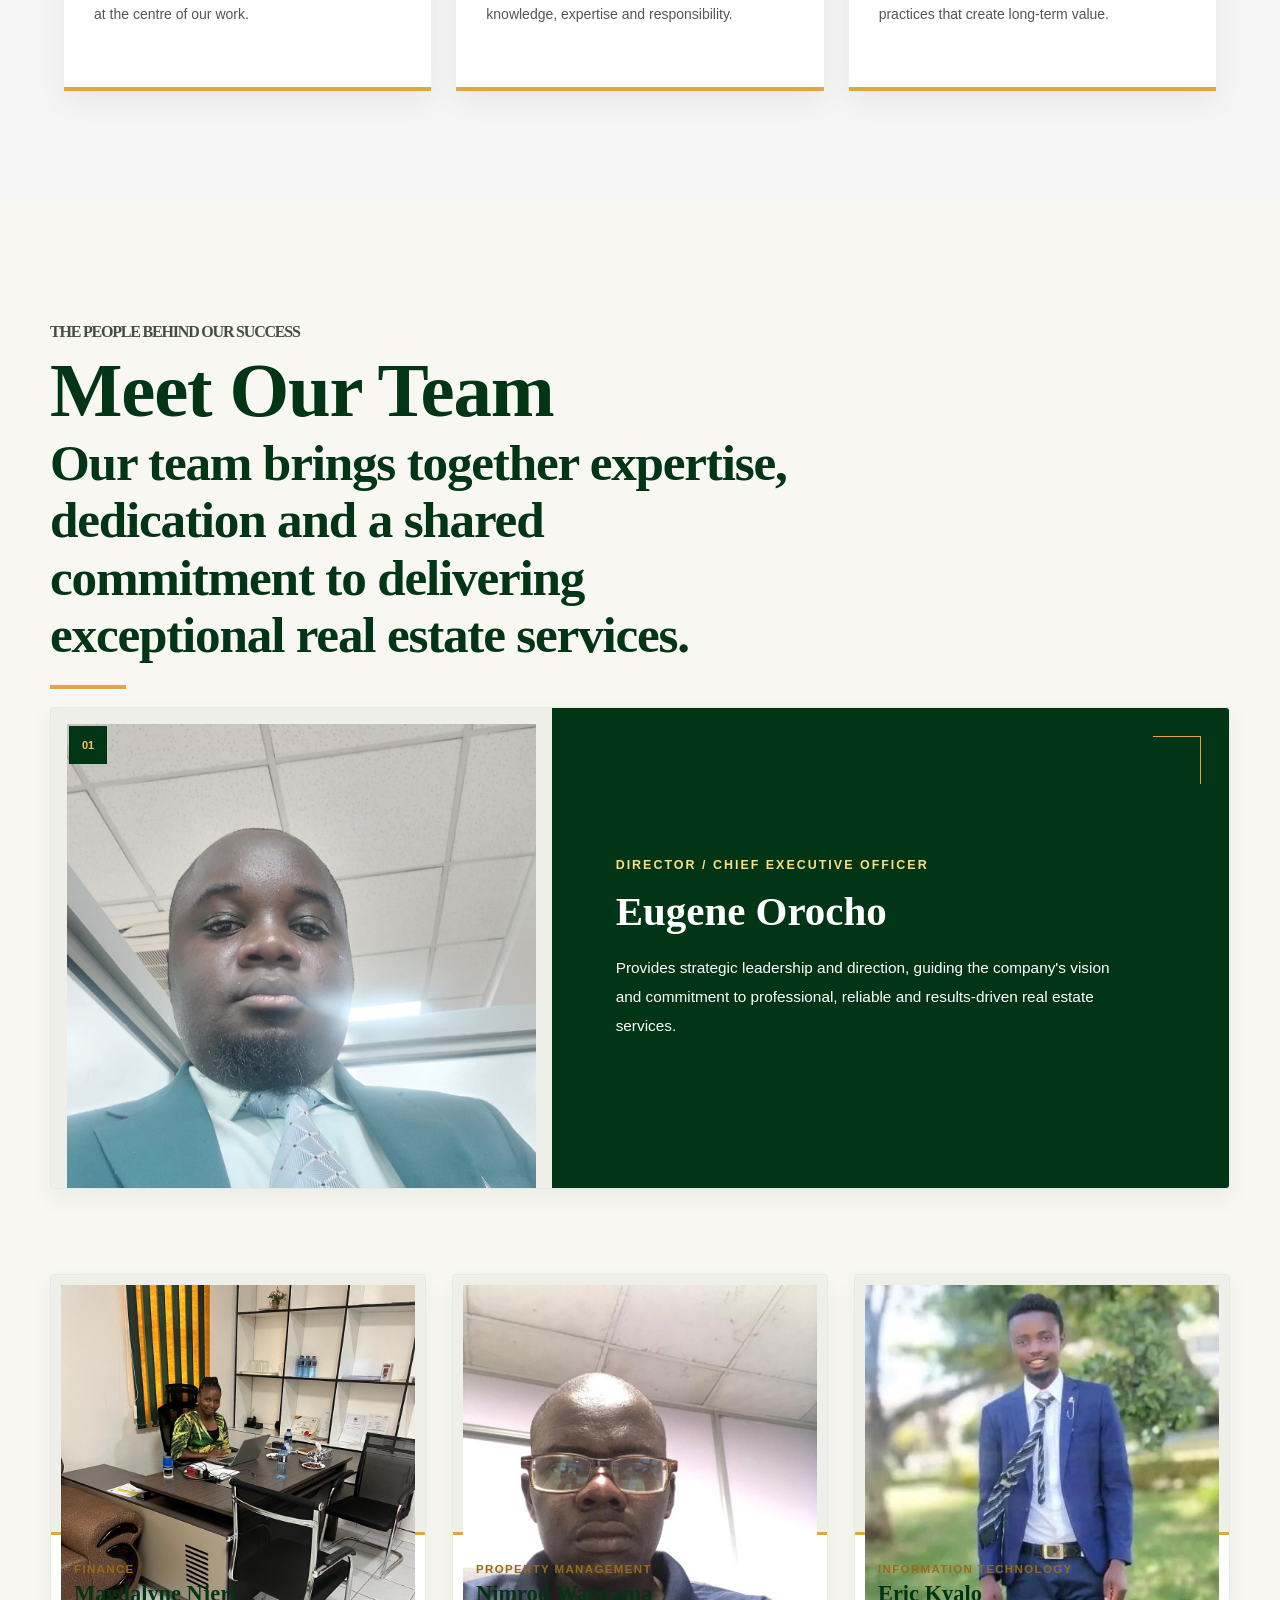
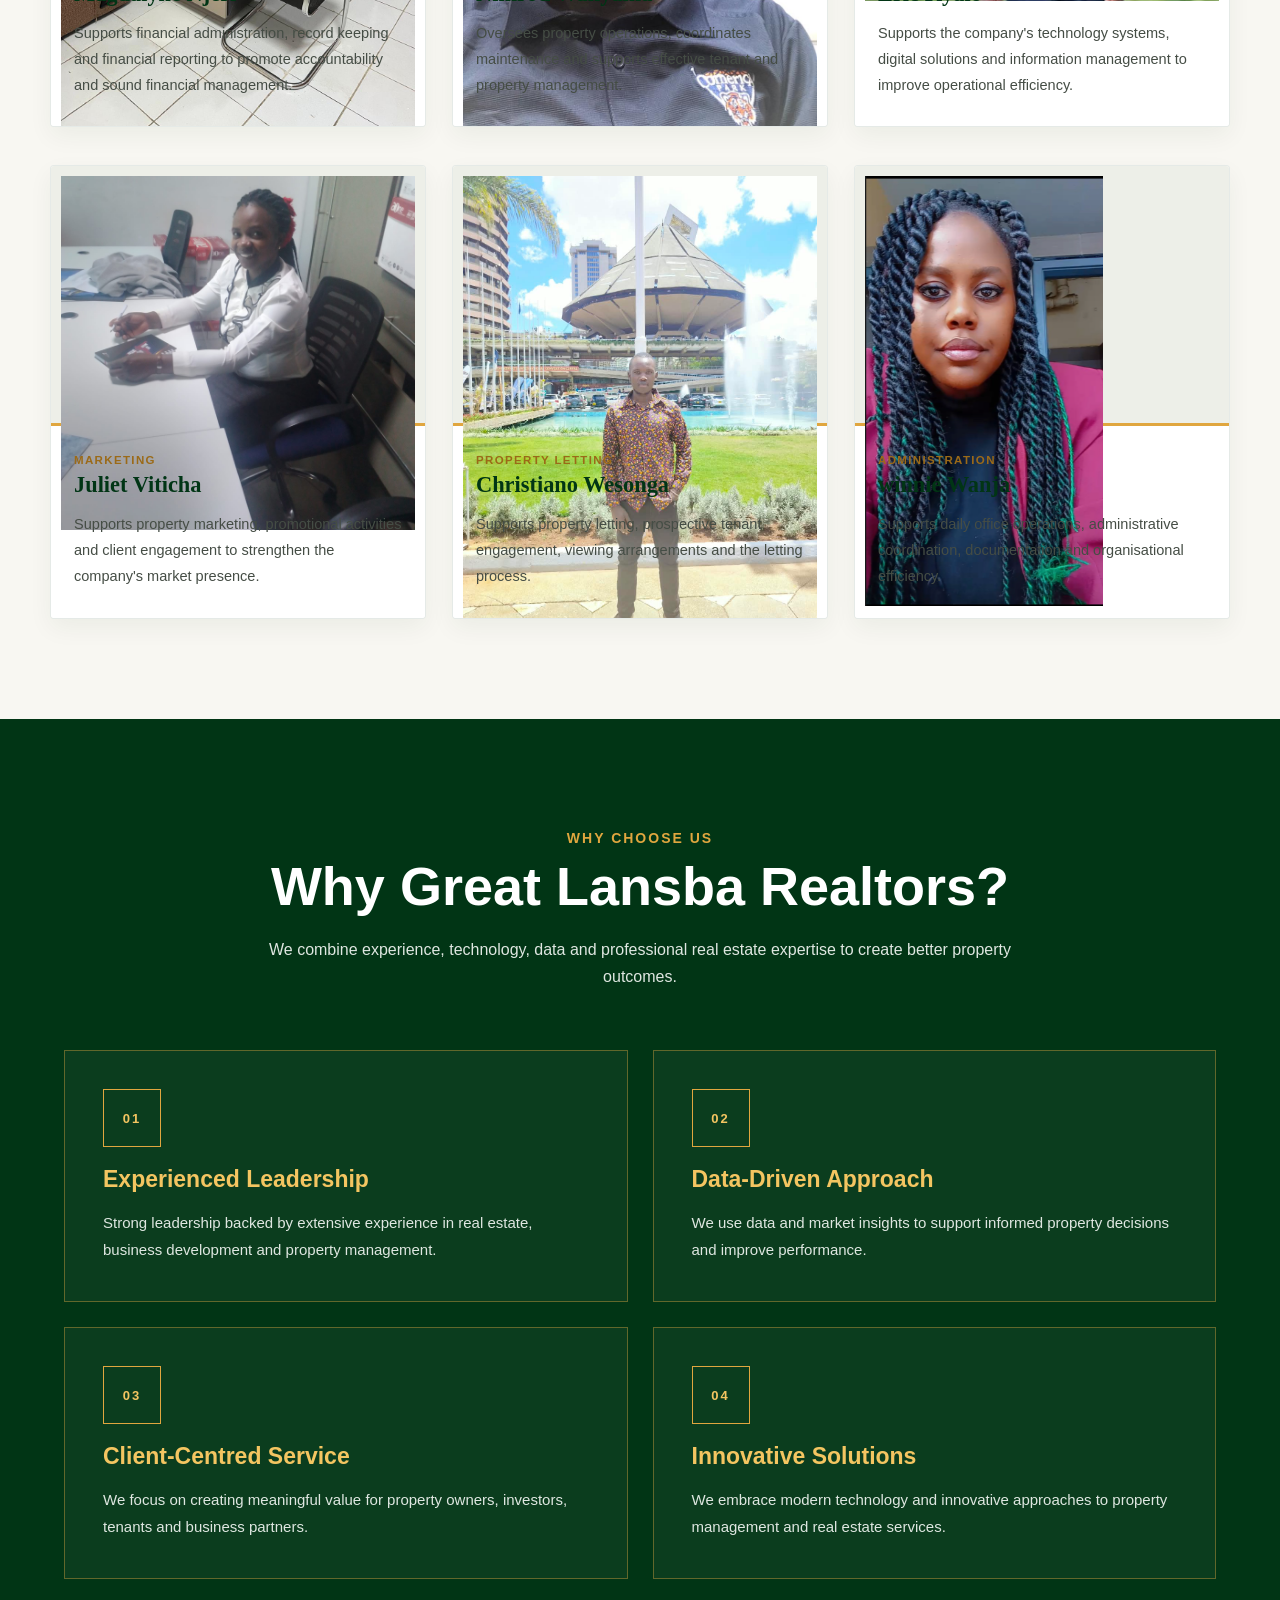
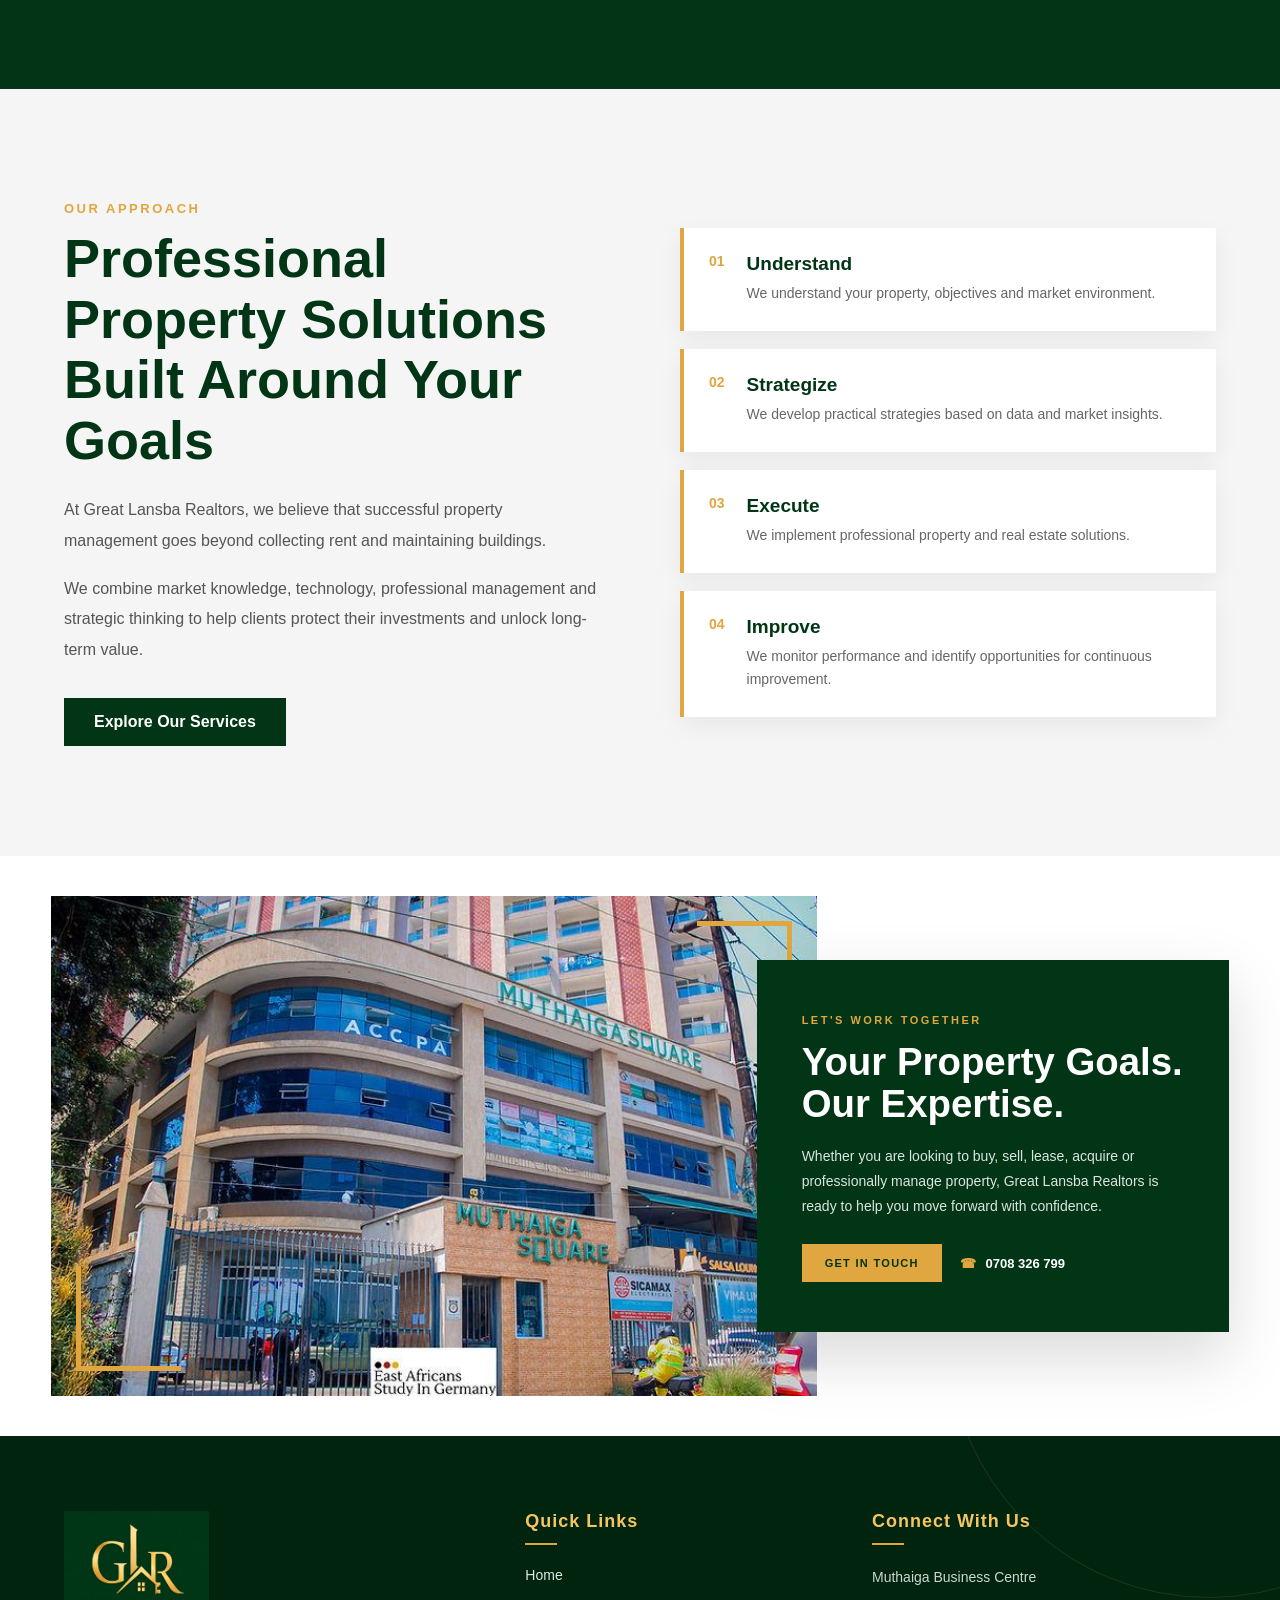
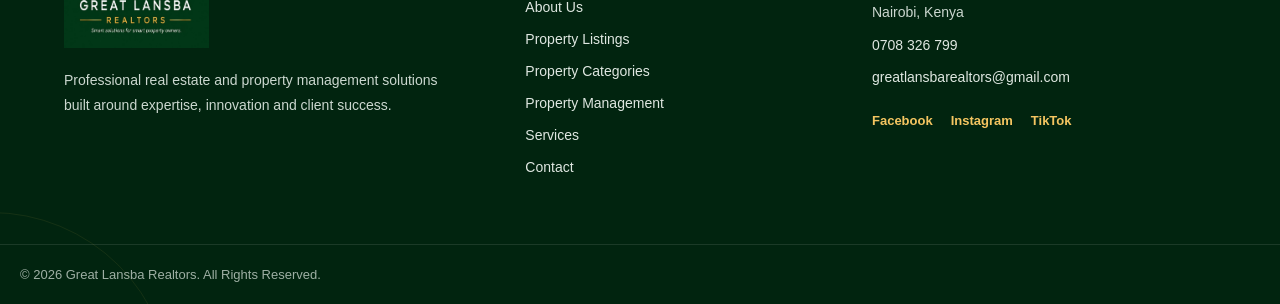
<file: about.html>
<!DOCTYPE html>
<html lang="en">

<head>

    <meta charset="UTF-8">

    <meta name="viewport" content="width=device-width, initial-scale=1.0">

    <title>About Us | Great Lansba Realtors</title>

    <meta name="description"
        content="Learn about Great Lansba Realtors, a Nairobi-based real estate and property management company providing professional property solutions across Kenya.">

    <link rel="stylesheet" href="style.css">

</head>


<body>
    <!-- TOP INFORMATION BAR -->
    <div class="category-topbar">
        <div class="category-container category-topbar-inner">
            <span>📍 Muthaiga Business Centre, Nairobi</span>
            <span>🕒 Monday – Friday</span>
            <a href="tel:0708326799">☎ 0708326799</a>
            <a href="mailto:info@greatlansba.ke">✉ info@greatlansba.ke</a>
        </div>
    </div>
 <!-- SCROLL PROGRESS BAR -->
<div class="scroll-progress">
    <div class="scroll-progress-bar"></div>
</div>


    <!-- =====================================================
         TOP INFORMATION BAR
    ====================================================== -->

    <div class="top-info-bar">

        <div class="container top-info-container">

            <div class="top-info-item">
                <span>📍</span>
                <span>Muthaiga Business Centre</span>
            </div>

            <div class="top-info-item">
                <span>☎</span>
                <a href="tel:0708326799">0708 326 799</a>
            </div>

            <div class="top-info-item">
                <span>✉</span>
                <a href="mailto:greatlansbarealtors@gmail.com">
                    greatlansbarealtors@gmail.com
                </a>
            </div>

            <div class="top-info-item">
                <span>🕒</span>
                <span>Monday - Friday</span>
            </div>

        </div>

    </div>



    <!-- =====================================================
         MAIN HEADER
    ====================================================== -->

    <header class="site-header">

        <div class="container header-container">


            <!-- LOGO -->

            <a href="index.html" class="logo-link">

                <img src="images/logo.jpg"
                     alt="Great Lansba Realtors Logo"
                     class="logo">

            </a>



            <!-- NAVIGATION -->

            <nav class="main-navigation">

                <ul class="nav-list">

                    <li>
                        <a href="index.html">
                            Home
                        </a>
                    </li>

                    <li>
                        <a href="about.html" class="active">
                            About
                        </a>
                    </li>

                    <li>
                        <a href="property-listings.html">
                            Property Listings
                        </a>
                    </li>

                    <li>
                        <a href="property-category.html">
                            Property Category
                        </a>
                    </li>

                    <li>
                        <a href="property-management.html">
                            Property Management
                        </a>
                    </li>

                    <li>
                        <a href="services.html">
                            Services
                        </a>
                    </li>

                    <li>
                        <a href="Gallery.html">
                            Services
                        </a>
                    </li>

                    <li>
                        <a href="contacts.html">
                            Contact
                        </a>
                    </li>

                </ul>

            </nav>



            <!-- MOBILE MENU -->

            <button class="menu-toggle"
                    aria-label="Open navigation menu">

                <span></span>
                <span></span>
                <span></span>

            </button>


        </div>

    </header>



    <!-- =====================================================
         ABOUT HERO
    ====================================================== -->

    <section class="about-hero">

        <div class="about-hero-overlay"></div>


        <div class="about-hero-content">

            <span>
                GREAT LANSBA REALTORS
            </span>

            <h1>
                About Us
            </h1>

            <p>
                Building better property experiences through
                expertise, innovation and professional real estate
                solutions.
            </p>

        </div>

    </section>



    <!-- =====================================================
         WHO WE ARE
    ====================================================== -->

    <section class="about-intro">

        <div class="about-container">


            <div class="about-intro-grid">


                <!-- TEXT -->

                <div class="about-text">

                    <span class="section-label">
                        WHO WE ARE
                    </span>

                    <h2>
                        Transforming Real Estate Through
                        Expertise & Innovation
                    </h2>


                    <p>
                        Great Lansba Realtors is a Nairobi-based
                        property management and real estate services
                        company dedicated to delivering professional,
                        innovative and client-focused property
                        solutions.
                    </p>


                    <p>
                        Founded by industry veteran
                        <strong>Eugene Orocho</strong>, the company
                        brings together over 17 years of combined
                        expertise and a deep understanding of the
                        Kenyan real estate market.
                    </p>


                    <p>
                        We combine professional property management,
                        data-driven insights and strategic marketing
                        to help property owners, investors and
                        businesses achieve better results from their
                        real estate assets.
                    </p>


                    <p>
                        Our approach is designed to address some of
                        the key challenges facing property owners,
                        including rent arrears, tenant turnover,
                        maintenance and property performance.
                    </p>


                </div>



                <!-- HIGHLIGHTS -->

                <div class="about-highlights">


                    <div class="about-highlight-card">

                        <span class="highlight-number">
                            17+
                        </span>

                        <h3>
                            Years of Combined Expertise
                        </h3>

                        <p>
                            Experience across real estate,
                            property management and business
                            development.
                        </p>

                    </div>



                    <div class="about-highlight-card">

                        <span class="highlight-number">
                            85%
                        </span>

                        <h3>
                            Rent Arrears Reduction
                        </h3>

                        <p>
                            Demonstrated impact through
                            professional property management
                            strategies.
                        </p>

                    </div>



                    <div class="about-highlight-card">

                        <span class="highlight-number">
                            KENYA
                        </span>

                        <h3>
                            Local Market Knowledge
                        </h3>

                        <p>
                            Professional property solutions
                            designed for the Kenyan market.
                        </p>

                    </div>


                </div>


            </div>

        </div>

    </section>
    <!-- =========================================================
     COMPANY STATISTICS
     ========================================================= -->

<section class="about-stats">

    <div class="about-stats-container">

        <div class="stat-box">
            <div class="stat-number" data-target="17">0</div>
            <div class="stat-plus">+</div>
            <p>Years Combined Expertise</p>
        </div>

        <div class="stat-box">
            <div class="stat-number" data-target="12">0</div>
            <div class="stat-plus">+</div>
            <p>Properties Managed</p>
        </div>

        <div class="stat-box">
            <div class="stat-number" data-target="85">0</div>
            <div class="stat-plus">%</div>
            <p>Rent Arrears Reduction</p>
        </div>

        <div class="stat-box">
            <div class="stat-number" data-target="3">0</div>
            <div class="stat-plus"></div>
            <p>Locations Served</p>
        </div>

    </div>

</section>

    <!-- =====================================================
         MISSION & VISION
    ====================================================== -->

    <section class="mission-vision">

        <div class="about-container">


            <div class="section-heading">

                <span class="section-label">
                    OUR PURPOSE
                </span>

                <h2>
                    Mission & Vision
                </h2>

            </div>



            <div class="mission-vision-grid">


                <!-- MISSION -->

                <div class="mission-card">

                    <div class="card-icon">
                        ◆
                    </div>

                    <h3>
                        Our Mission
                    </h3>

                    <p>
                        To provide exceptional property management
                        and real estate services through expertise,
                        data-driven insights and a commitment to
                        client satisfaction, setting new standards
                        in the Kenyan real estate market.
                    </p>

                </div>



                <!-- VISION -->

                <div class="vision-card">

                    <div class="card-icon">
                        ◆
                    </div>

                    <h3>
                        Our Vision
                    </h3>

                    <p>
                        To become a trusted leader in Kenya's real
                        estate sector by delivering innovative,
                        professional and client-focused property
                        solutions.
                    </p>

                </div>


            </div>

        </div>

    </section>



    <!-- =====================================================
         CORE VALUES
    ====================================================== -->

    <section class="core-values">

        <div class="about-container">


            <div class="section-heading">

                <span class="section-label">
                    WHAT GUIDES US
                </span>

                <h2>
                    Our Core Values
                </h2>

                <p>
                    The principles that guide how we work with
                    property owners, investors, tenants and
                    business partners.
                </p>

            </div>



            <div class="values-grid">


                <div class="value-card">

                    <span class="value-number">
                        01
                    </span>

                    <h3>
                        Integrity
                    </h3>

                    <p>
                        We conduct our business with honesty,
                        transparency and accountability.
                    </p>

                </div>



                <div class="value-card">

                    <span class="value-number">
                        02
                    </span>

                    <h3>
                        Excellence
                    </h3>

                    <p>
                        We strive for high standards in every
                        service and property solution we provide.
                    </p>

                </div>



                <div class="value-card">

                    <span class="value-number">
                        03
                    </span>

                    <h3>
                        Innovation
                    </h3>

                    <p>
                        We embrace technology, data and new ideas
                        to improve real estate solutions.
                    </p>

                </div>



                <div class="value-card">

                    <span class="value-number">
                        04
                    </span>

                    <h3>
                        Client Focus
                    </h3>

                    <p>
                        Our clients' goals, needs and satisfaction
                        remain at the centre of our work.
                    </p>

                </div>



                <div class="value-card">

                    <span class="value-number">
                        05
                    </span>

                    <h3>
                        Professionalism
                    </h3>

                    <p>
                        We provide dependable services built on
                        knowledge, expertise and responsibility.
                    </p>

                </div>



                <div class="value-card">

                    <span class="value-number">
                        06
                    </span>

                    <h3>
                        Sustainability
                    </h3>

                    <p>
                        We promote responsible property management
                        practices that create long-term value.
                    </p>

                </div>


            </div>

        </div>

    </section>


<!-- OUR TEAM SECTION -->
<section class="team-section" id="our-team">
    <div class="team-container">

        <!-- Section Heading -->
        <div class="team-heading">
            <span class="team-subtitle">THE PEOPLE BEHIND OUR SUCCESS</span>
            <h2>Meet Our <span>Team</span></h2>
            <p>
                Our team brings together expertise, dedication and a shared
                commitment to delivering exceptional real estate services.
            </p>
        </div>

        <!-- Director / CEO -->
        <div class="team-leader">
            <div class="team-card leader-card">
                <div class="team-image">
                    <img
                        src="images/eugine-orocho-director.jpg"
                        alt="Eugine Orocho, Director and CEO of Great Lansba Realtors"
                        loading="lazy"
                    >
                    <span class="leader-badge">DIRECTOR / CEO</span>
                </div>

                <div class="team-info">
                    <span class="team-role">Director / Chief Executive Officer</span>
                    <h3>Eugene Orocho</h3>
                    <p>
                        Provides strategic leadership and direction, guiding
                        the company's vision and commitment to professional,
                        reliable and results-driven real estate services.
                    </p>
                </div>
            </div>
        </div>

        <!-- Other Six Team Members -->
        <div class="team-grid">

            <!-- Finance Officer -->
            <article class="team-card">
                <div class="team-image">
                    <img
                        src="images/magdalyne-njeri-finance-officer.jpg"
                        alt="Magdalyne Njeri, Finance Officer"
                        loading="lazy"
                    >
                </div>
                <div class="team-info">
                    <span class="team-role">Finance</span>
                    <h3>Magdalyne Njeri</h3>
                    <p>
                        Supports financial administration, record keeping
                        and financial reporting to promote accountability
                        and sound financial management.
                    </p>
                </div>
            </article>

            <!-- Property Manager -->
            <article class="team-card">
                <div class="team-image">
                    <img
                        src="images/nimrod-wanyama-property-manager.jpg"
                        alt="Nimrod Wanyama, Property Manager"
                        loading="lazy"
                    >
                </div>
                <div class="team-info">
                    <span class="team-role">Property Management</span>
                    <h3>Nimrod Wanyama</h3>
                    <p>
                        Oversees property operations, coordinates
                        maintenance and supports effective tenant and
                        property management.
                    </p>
                </div>
            </article>

            <!-- IT Manager -->
            <article class="team-card">
                <div class="team-image">
                    <img
                        src="images/eric-kyalo-it-manager.jpg"
                        alt="Eric Kyalo, IT Manager"
                        loading="lazy"
                    >
                </div>
                <div class="team-info">
                    <span class="team-role">Information Technology</span>
                    <h3>Eric Kyalo</h3>
                    <p>
                        Supports the company's technology systems,
                        digital solutions and information management
                        to improve operational efficiency.
                    </p>
                </div>
            </article>

            <!-- Marketing Officer -->
            <article class="team-card">
                <div class="team-image">
                    <img
                        src="images/juliet-viticha-marketing-officer.jpg"
                        alt="Juliet Viticha, Marketing Officer"
                        loading="lazy"
                    >
                </div>
                <div class="team-info">
                    <span class="team-role">Marketing</span>
                    <h3>Juliet Viticha</h3>
                    <p>
                        Supports property marketing, promotional activities
                        and client engagement to strengthen the company's
                        market presence.
                    </p>
                </div>
            </article>

            <!-- Letting Officer -->
            <article class="team-card">
                <div class="team-image">
                    <img
                        src="images/christiano-wesonga-letting-officer.jpg"
                        alt="Christiano Wesonga, Letting Officer"
                        loading="lazy"
                    >
                </div>
                <div class="team-info">
                    <span class="team-role">Property Letting</span>
                    <h3>Christiano Wesonga</h3>
                    <p>
                        Supports property letting, prospective tenant
                        engagement, viewing arrangements and the
                        letting process.
                    </p>
                </div>
            </article>

            <!-- Administration Officer -->
            <article class="team-card">
                <div class="team-image">
                    <img
                        src="images/winnie-wanja-administrator.jpg"
                        alt="winnie wanja, Administration Officer"
                        loading="lazy"
                    >
                </div>
                <div class="team-info">
                    <span class="team-role">Administration</span>
                    <h3>winnie Wanja</h3>
                    <p>
                        Supports daily office operations, administrative
                        coordination, documentation and organisational
                        efficiency.
                    </p>
                </div>
            </article>

        </div>
    </div>
</section>


    <!-- =====================================================
         WHY GREAT LANSBA
    ====================================================== -->

    <section class="why-great-lansba">

        <div class="about-container">


            <div class="section-heading">

                <span class="section-label">
                    WHY CHOOSE US
                </span>

                <h2>
                    Why Great Lansba Realtors?
                </h2>

                <p>
                    We combine experience, technology, data and
                    professional real estate expertise to create
                    better property outcomes.
                </p>

            </div>



            <div class="why-grid">


                <div class="why-card">

                    <div class="why-icon">
                        01
                    </div>

                    <h3>
                        Experienced Leadership
                    </h3>

                    <p>
                        Strong leadership backed by extensive
                        experience in real estate, business
                        development and property management.
                    </p>

                </div>



                <div class="why-card">

                    <div class="why-icon">
                        02
                    </div>

                    <h3>
                        Data-Driven Approach
                    </h3>

                    <p>
                        We use data and market insights to support
                        informed property decisions and improve
                        performance.
                    </p>

                </div>



                <div class="why-card">

                    <div class="why-icon">
                        03
                    </div>

                    <h3>
                        Client-Centred Service
                    </h3>

                    <p>
                        We focus on creating meaningful value for
                        property owners, investors, tenants and
                        business partners.
                    </p>

                </div>



                <div class="why-card">

                    <div class="why-icon">
                        04
                    </div>

                    <h3>
                        Innovative Solutions
                    </h3>

                    <p>
                        We embrace modern technology and innovative
                        approaches to property management and
                        real estate services.
                    </p>

                </div>


            </div>

        </div>

    </section>



    <!-- =====================================================
         OUR APPROACH
    ====================================================== -->

    <section class="about-approach">

        <div class="about-container">


            <div class="approach-grid">


                <div class="approach-content">

                    <span class="section-label">
                        OUR APPROACH
                    </span>

                    <h2>
                        Professional Property Solutions
                        Built Around Your Goals
                    </h2>

                    <p>
                        At Great Lansba Realtors, we believe that
                        successful property management goes beyond
                        collecting rent and maintaining buildings.
                    </p>

                    <p>
                        We combine market knowledge, technology,
                        professional management and strategic
                        thinking to help clients protect their
                        investments and unlock long-term value.
                    </p>

                    <a href="services.html" class="about-button">
                        Explore Our Services
                    </a>

                </div>



                <div class="approach-points">


                    <div class="approach-point">

                        <span>01</span>

                        <div>
                            <h3>
                                Understand
                            </h3>

                            <p>
                                We understand your property,
                                objectives and market environment.
                            </p>
                        </div>

                    </div>



                    <div class="approach-point">

                        <span>02</span>

                        <div>
                            <h3>
                                Strategize
                            </h3>

                            <p>
                                We develop practical strategies
                                based on data and market insights.
                            </p>
                        </div>

                    </div>



                    <div class="approach-point">

                        <span>03</span>

                        <div>
                            <h3>
                                Execute
                            </h3>

                            <p>
                                We implement professional property
                                and real estate solutions.
                            </p>
                        </div>

                    </div>



                    <div class="approach-point">

                        <span>04</span>

                        <div>
                            <h3>
                                Improve
                            </h3>

                            <p>
                                We monitor performance and identify
                                opportunities for continuous improvement.
                            </p>
                        </div>

                    </div>


                </div>

            </div>

        </div>

    </section>


<!-- =========================================================
     LET'S WORK TOGETHER CTA
     ========================================================= -->

<section class="work-cta">

    <div class="work-cta-container">

        <!-- IMAGE -->
        <div class="work-cta-image">
            <img src="images/work.jpg"
                 alt="Great Lansba Realtors - Let's Work Together">
        </div>

        <!-- CONTENT -->
        <div class="work-cta-content">

            <span class="work-cta-label">LET'S WORK TOGETHER</span>

            <h2>
                Your Property Goals.<br>
                Our Expertise.
            </h2>

            <p>
                Whether you are looking to buy, sell, lease, acquire or
                professionally manage property, Great Lansba Realtors
                is ready to help you move forward with confidence.
            </p>

            <div class="work-cta-actions">

                <a href="contact.html" class="work-cta-btn">
                    GET IN TOUCH
                </a>

                <a href="tel:0708326799" class="work-cta-phone">
                    <span class="phone-icon">☎</span>
                    0708 326 799
                </a>

            </div>

        </div>

    </div>

</section>



    <!-- =====================================================
         FOOTER
    ====================================================== -->

    <footer class="site-footer">

        <div class="container footer-container">


            <!-- COMPANY -->

            <div class="footer-column">

                <img src="images/logo.jpg"
                     alt="Great Lansba Realtors Logo"
                     class="footer-logo">

                <p>
                    Professional real estate and property
                    management solutions built around expertise,
                    innovation and client success.
                </p>

            </div>



            <!-- QUICK LINKS -->

            <div class="footer-column">

                <h3>
                    Quick Links
                </h3>

                <a href="index.html">
                    Home
                </a>

                <a href="about.html">
                    About Us
                </a>

                <a href="property-listings.html">
                    Property Listings
                </a>

                <a href="property-category.html">
                    Property Categories
                </a>

                <a href="property-management.html">
                    Property Management
                </a>

                <a href="services.html">
                    Services
                </a>

                <a href="contact.html">
                    Contact
                </a>

            </div>



            <!-- CONNECT -->

            <div class="footer-column">

                <h3>
                    Connect With Us
                </h3>

                <p>
                    Muthaiga Business Centre
                </p>

                <p>
                    Nairobi, Kenya
                </p>

                <a href="tel:0708326799">
                    0708 326 799
                </a>

                <a href="mailto:greatlansbarealtors@gmail.com">
                    greatlansbarealtors@gmail.com
                </a>

                <div class="footer-socials">

                    <a href="#" aria-label="Facebook">
                        Facebook
                    </a>

                    <a href="#" aria-label="Instagram">
                        Instagram
                    </a>

                    <a href="#" aria-label="TikTok">
                        TikTok
                    </a>

                </div>

            </div>


        </div>



        <div class="footer-bottom">

            <p>
                © 2026 Great Lansba Realtors.
                All Rights Reserved.
            </p>

        </div>

    </footer>



    <!-- =====================================================
         JAVASCRIPT
    ====================================================== -->

    <script src="script.js"></script>


</body>

</html>
</file>
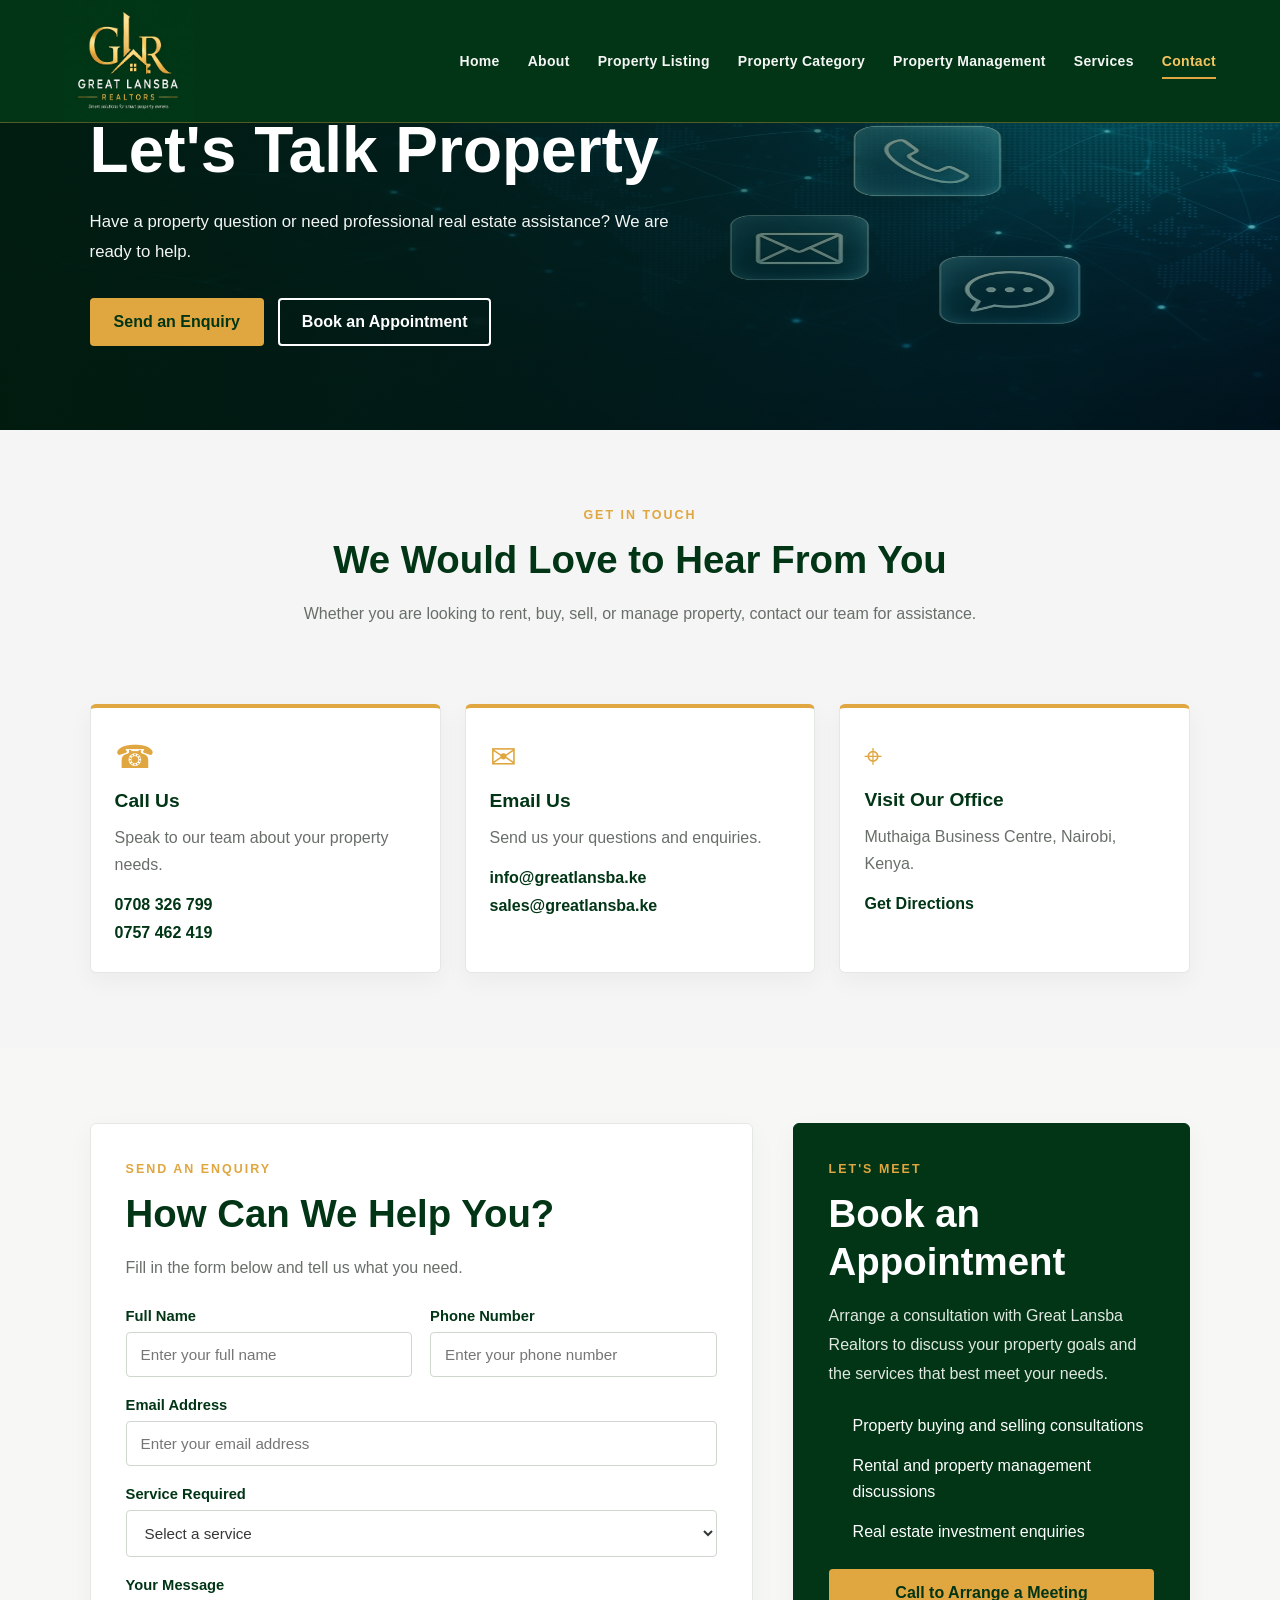
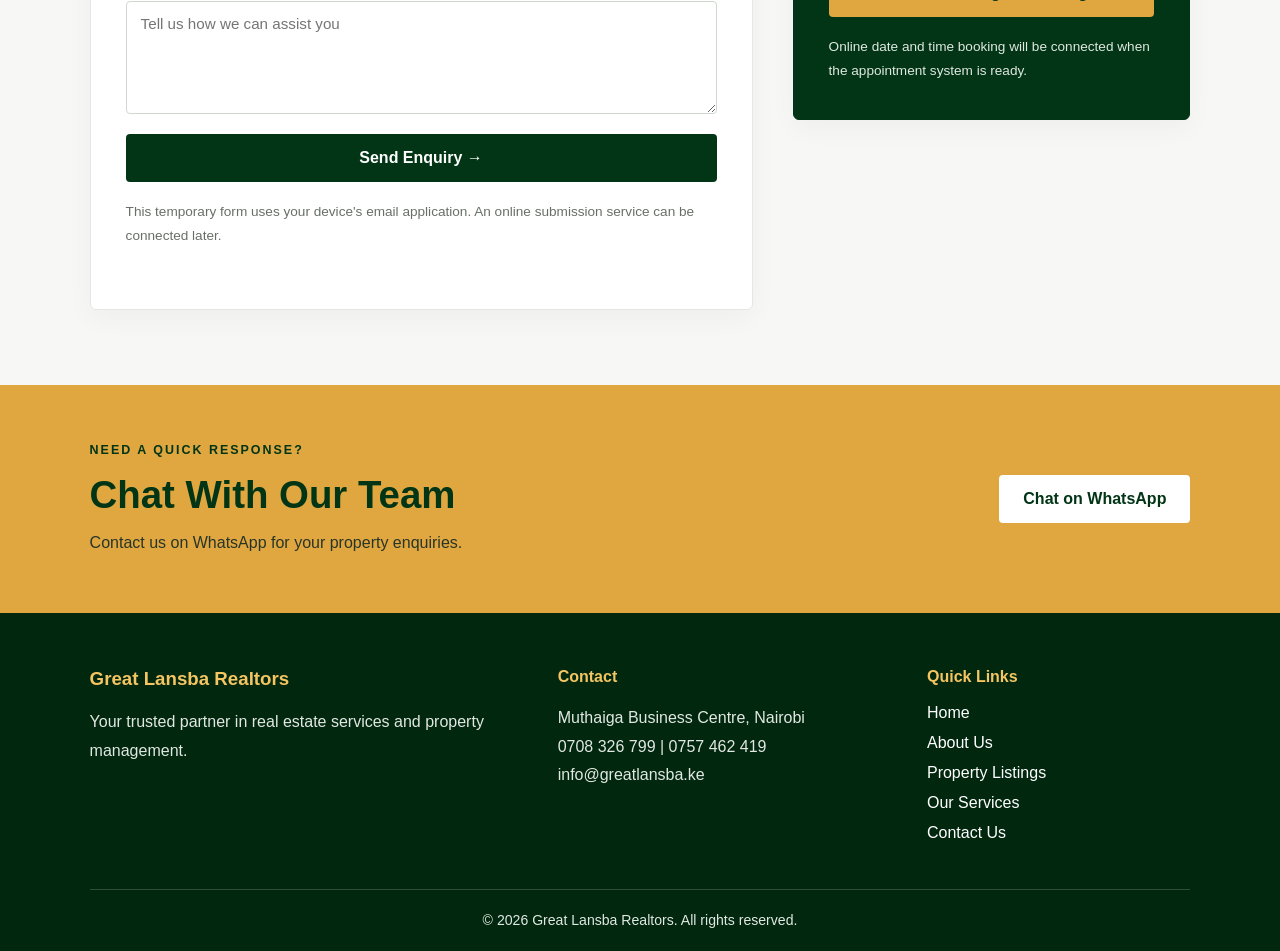
<file: contact.html>
<!DOCTYPE html>
<html lang="en">
<head>
    <meta charset="UTF-8">
    <meta name="viewport" content="width=device-width, initial-scale=1.0">

    <title>Contact Us | Great Lansba Realtors</title>

    <meta name="description"
          content="Contact Great Lansba Realtors for property sales, rentals, property management and real estate consultations in Kenya.">

    <link rel="stylesheet" href="style.css">
    <link rel="stylesheet" href="contacts.css">
</head>

<body>

    <!-- HEADER: MATCH THE EXISTING WEBSITE -->
    <header class="site-header">
        <div class="container header-container">

            <a href="index.html" class="logo-link">
                <img src="images/logo.jpg"
                     alt="Great Lansba Realtors Logo"
                     class="logo">
            </a>

            <button class="menu-toggle"
                    id="menu-toggle"
                    aria-label="Toggle navigation"
                    aria-expanded="false">
                <span></span>
                <span></span>
                <span></span>
            </button>

            <nav class="main-navigation" id="main-navigation">
                <ul class="nav-list">
                    <li><a href="index.html">Home</a></li>
                    <li><a href="about.html">About</a></li>
                    <li><a href="property-listings.html">Property Listing</a></li>
                    <li><a href="property-category.html">Property Category</a></li>
                    <li><a href="property-management.html">Property Management</a></li>
                    <li><a href="services.html">Services</a></li>
                    <li><a href="contact.html" class="active">Contact</a></li>
                </ul>
            </nav>

        </div>
    </header>

    <main>

        <!-- CONTACT HERO -->
        <section class="contact-hero">
            <div class="contact-hero-overlay">
                <div class="contact-hero-content">
                    <span class="contact-eyebrow">GREAT LANSBA REALTORS</span>

                    <h1>Let's Talk Property</h1>

                    <p>
                        Have a property question or need professional
                        real estate assistance? We are ready to help.
                    </p>

                    <div class="contact-hero-buttons">
                        <a href="#contact-form"
                           class="contact-btn contact-btn-gold">
                            Send an Enquiry
                        </a>

                        <a href="#book-appointment"
                           class="contact-btn contact-btn-outline">
                            Book an Appointment
                        </a>
                    </div>
                </div>
            </div>
        </section>

        <!-- CONTACT INTRODUCTION -->
        <section class="contact-intro section-padding">
            <span class="section-eyebrow">GET IN TOUCH</span>

            <h2>We Would Love to Hear From You</h2>

            <p>
                Whether you are looking to rent, buy, sell, or manage
                property, contact our team for assistance.
            </p>
        </section>

        <!-- CONTACT DETAILS -->
        <section class="contact-details section-padding">

            <div class="contact-detail-card">
                <div class="contact-icon">☎</div>

                <h3>Call Us</h3>

                <p>Speak to our team about your property needs.</p>

                <a href="tel:+254708326799">0708 326 799</a>
                <a href="tel:+254757462419">0757 462 419</a>
            </div>

            <div class="contact-detail-card">
                <div class="contact-icon">✉</div>

                <h3>Email Us</h3>

                <p>Send us your questions and enquiries.</p>

                <a href="mailto:info@greatlansba.ke">
                    info@greatlansba.ke
                </a>

                <a href="mailto:sales@greatlansba.ke">
                    sales@greatlansba.ke
                </a>
            </div>

            <div class="contact-detail-card">
                <div class="contact-icon">⌖</div>

                <h3>Visit Our Office</h3>

                <p>Muthaiga Business Centre, Nairobi, Kenya.</p>

                <a href="https://www.google.com/maps/search/?api=1&query=Muthaiga+Business+Centre+Nairobi"
                   target="_blank"
                   rel="noopener noreferrer">
                    Get Directions
                </a>
            </div>

        </section>

        <!-- CONTACT FORM AND APPOINTMENT -->
        <section class="contact-main section-padding">

            <div class="contact-form-container" id="contact-form">

                <span class="section-eyebrow">SEND AN ENQUIRY</span>

                <h2>How Can We Help You?</h2>

                <p>
                    Fill in the form below and tell us what you need.
                </p>

                <form action="mailto:info@greatlansba.ke"
                      method="post"
                      enctype="text/plain">

                    <div class="form-row">

                        <div class="form-group">
                            <label for="full-name">Full Name</label>

                            <input type="text"
                                   id="full-name"
                                   name="Full Name"
                                   placeholder="Enter your full name"
                                   required>
                        </div>

                        <div class="form-group">
                            <label for="phone">Phone Number</label>

                            <input type="tel"
                                   id="phone"
                                   name="Phone Number"
                                   placeholder="Enter your phone number"
                                   required>
                        </div>

                    </div>

                    <div class="form-group">
                        <label for="email">Email Address</label>

                        <input type="email"
                               id="email"
                               name="Email"
                               placeholder="Enter your email address"
                               required>
                    </div>

                    <div class="form-group">
                        <label for="service">Service Required</label>

                        <select id="service"
                                name="Service Required"
                                required>
                            <option value="">Select a service</option>
                            <option>Property Sales</option>
                            <option>Property Rental</option>
                            <option>Property Management</option>
                            <option>Property Valuation</option>
                            <option>Real Estate Consultancy</option>
                            <option>Land Transactions</option>
                            <option>Other Enquiry</option>
                        </select>
                    </div>

                    <div class="form-group">
                        <label for="message">Your Message</label>

                        <textarea id="message"
                                  name="Message"
                                  rows="5"
                                  placeholder="Tell us how we can assist you"
                                  required></textarea>
                    </div>

                    <button type="submit"
                            class="contact-btn contact-btn-green">
                        Send Enquiry →
                    </button>

                </form>

                <p class="form-note">
                    This temporary form uses your device's email
                    application. An online submission service can
                    be connected later.
                </p>

            </div>

            <!-- BOOK AN APPOINTMENT -->
            <aside class="appointment-card" id="book-appointment">

                <span class="section-eyebrow">LET'S MEET</span>

                <h2>Book an Appointment</h2>

                <p>
                    Arrange a consultation with Great Lansba Realtors
                    to discuss your property goals and the services
                    that best meet your needs.
                </p>

                <ul>
                    <li>Property buying and selling consultations</li>
                    <li>Rental and property management discussions</li>
                    <li>Real estate investment enquiries</li>
                </ul>

                <a href="tel:+254708326799"
                   class="contact-btn contact-btn-gold">
                    Call to Arrange a Meeting
                </a>

                <p class="appointment-note">
                    Online date and time booking will be connected
                    when the appointment system is ready.
                </p>

            </aside>

        </section>

        <!-- WHATSAPP -->
        <section class="contact-whatsapp">

            <div>
                <span class="section-eyebrow">NEED A QUICK RESPONSE?</span>

                <h2>Chat With Our Team</h2>

                <p>
                    Contact us on WhatsApp for your property enquiries.
                </p>
            </div>

            <a href="https://wa.me/254708326799"
               target="_blank"
               rel="noopener noreferrer"
               class="contact-btn contact-btn-whatsapp">
                Chat on WhatsApp
            </a>

        </section>

    </main>

    <!-- FOOTER -->
    <footer class="contact-footer">

        <div class="contact-footer-inner">

            <div>
                <h3>Great Lansba Realtors</h3>

                <p>
                    Your trusted partner in real estate services
                    and property management.
                </p>
            </div>

            <div>
                <h4>Contact</h4>

                <p>Muthaiga Business Centre, Nairobi</p>
                <p>0708 326 799 | 0757 462 419</p>
                <p>info@greatlansba.ke</p>
            </div>

            <div>
                <h4>Quick Links</h4>

                <a href="index.html">Home</a>
                <a href="about.html">About Us</a>
                <a href="property-listings.html">Property Listings</a>
                <a href="services.html">Our Services</a>
                <a href="contact.html">Contact Us</a>
            </div>

        </div>

        <div class="contact-footer-bottom">
            <p>
                &copy; <span id="current-year">2026</span>
                Great Lansba Realtors. All rights reserved.
            </p>
        </div>

    </footer>

    <script src="script.js"></script>

    <script>
        document.getElementById("current-year").textContent =
            new Date().getFullYear();
    </script>

</body>
</html>
</file>
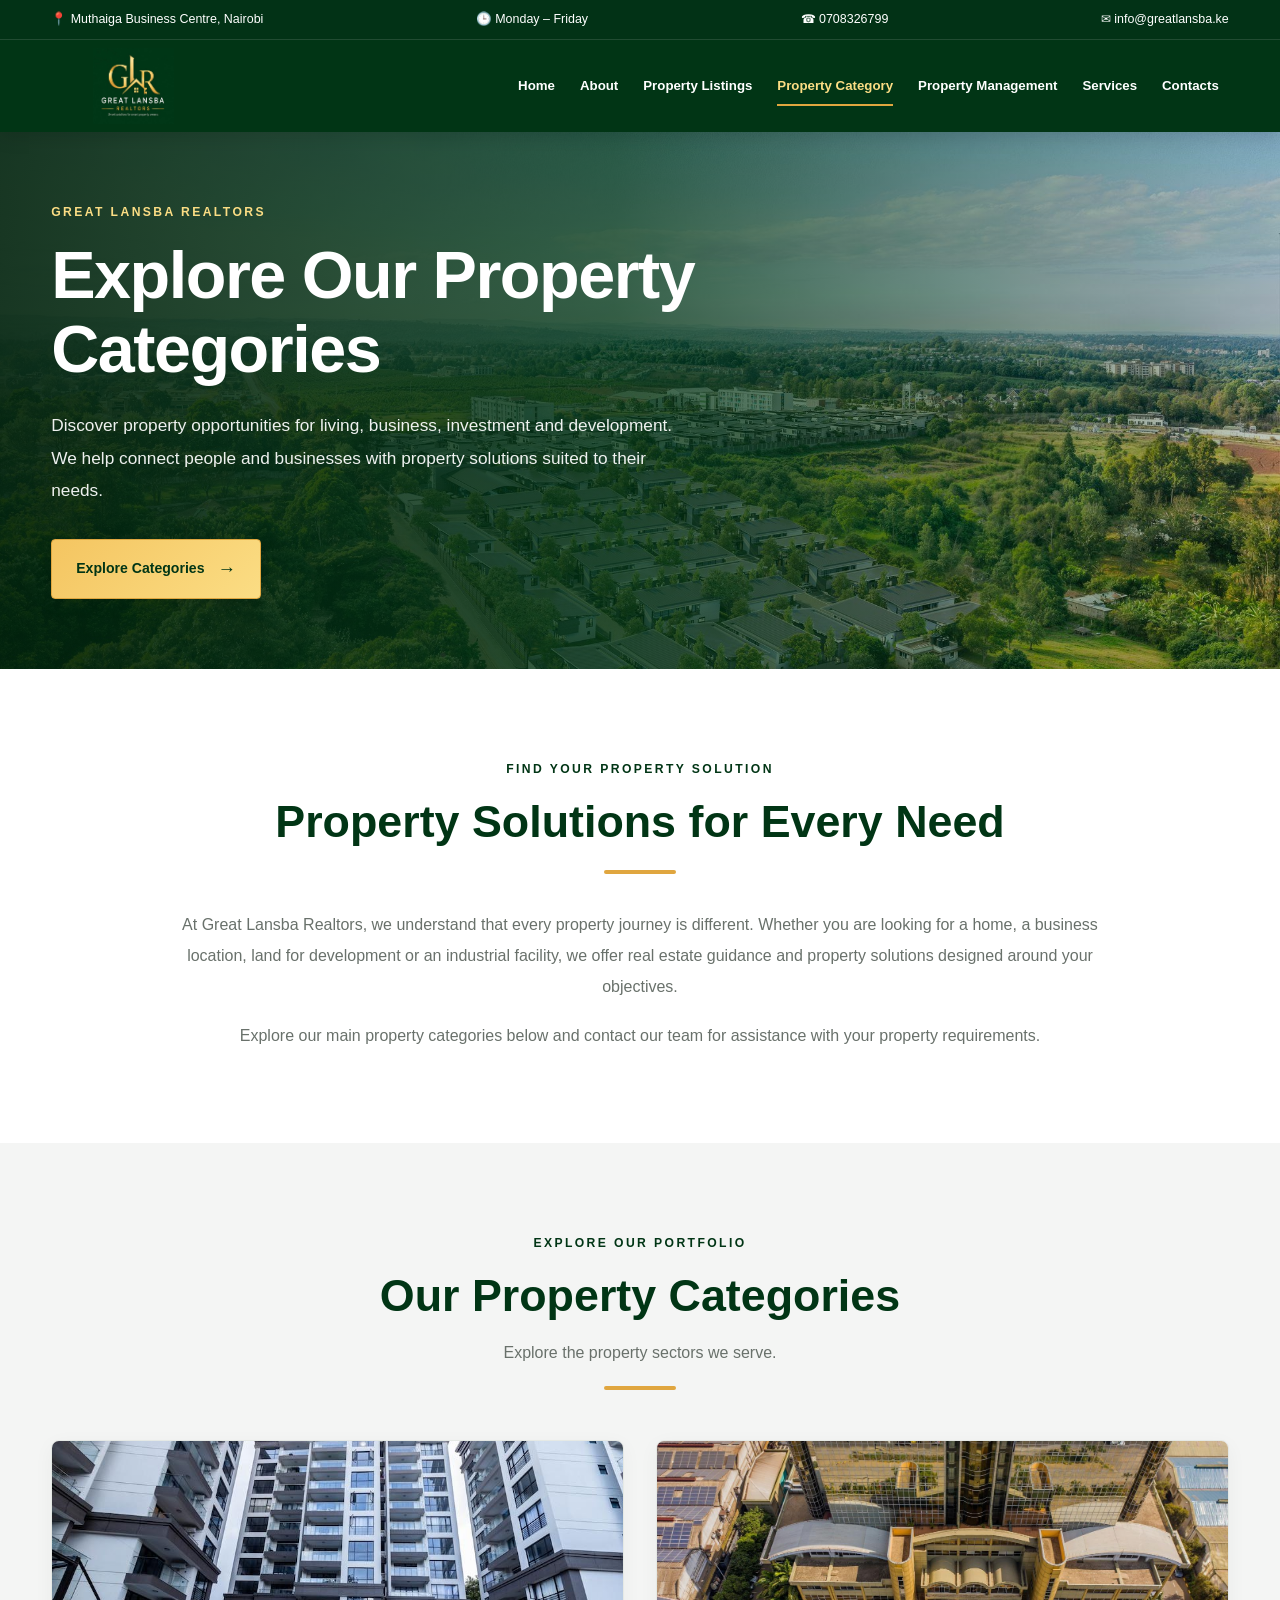
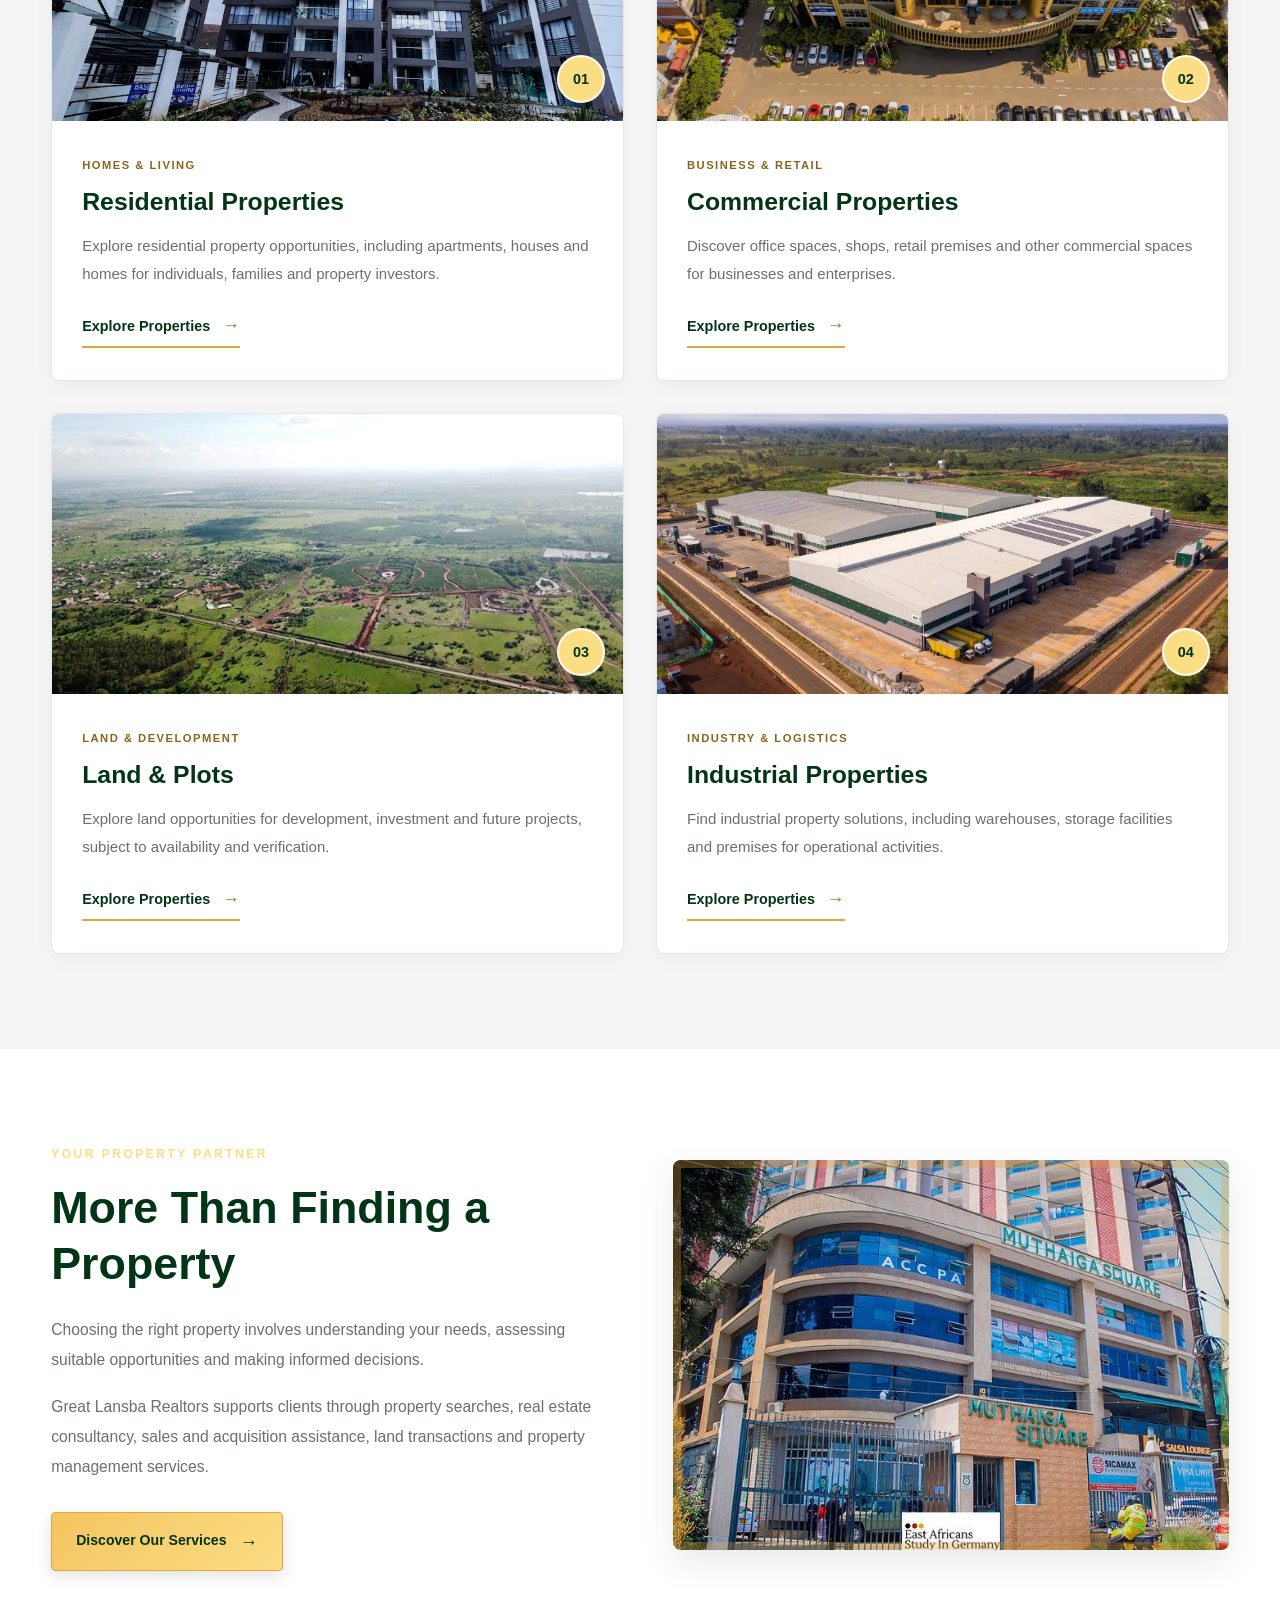
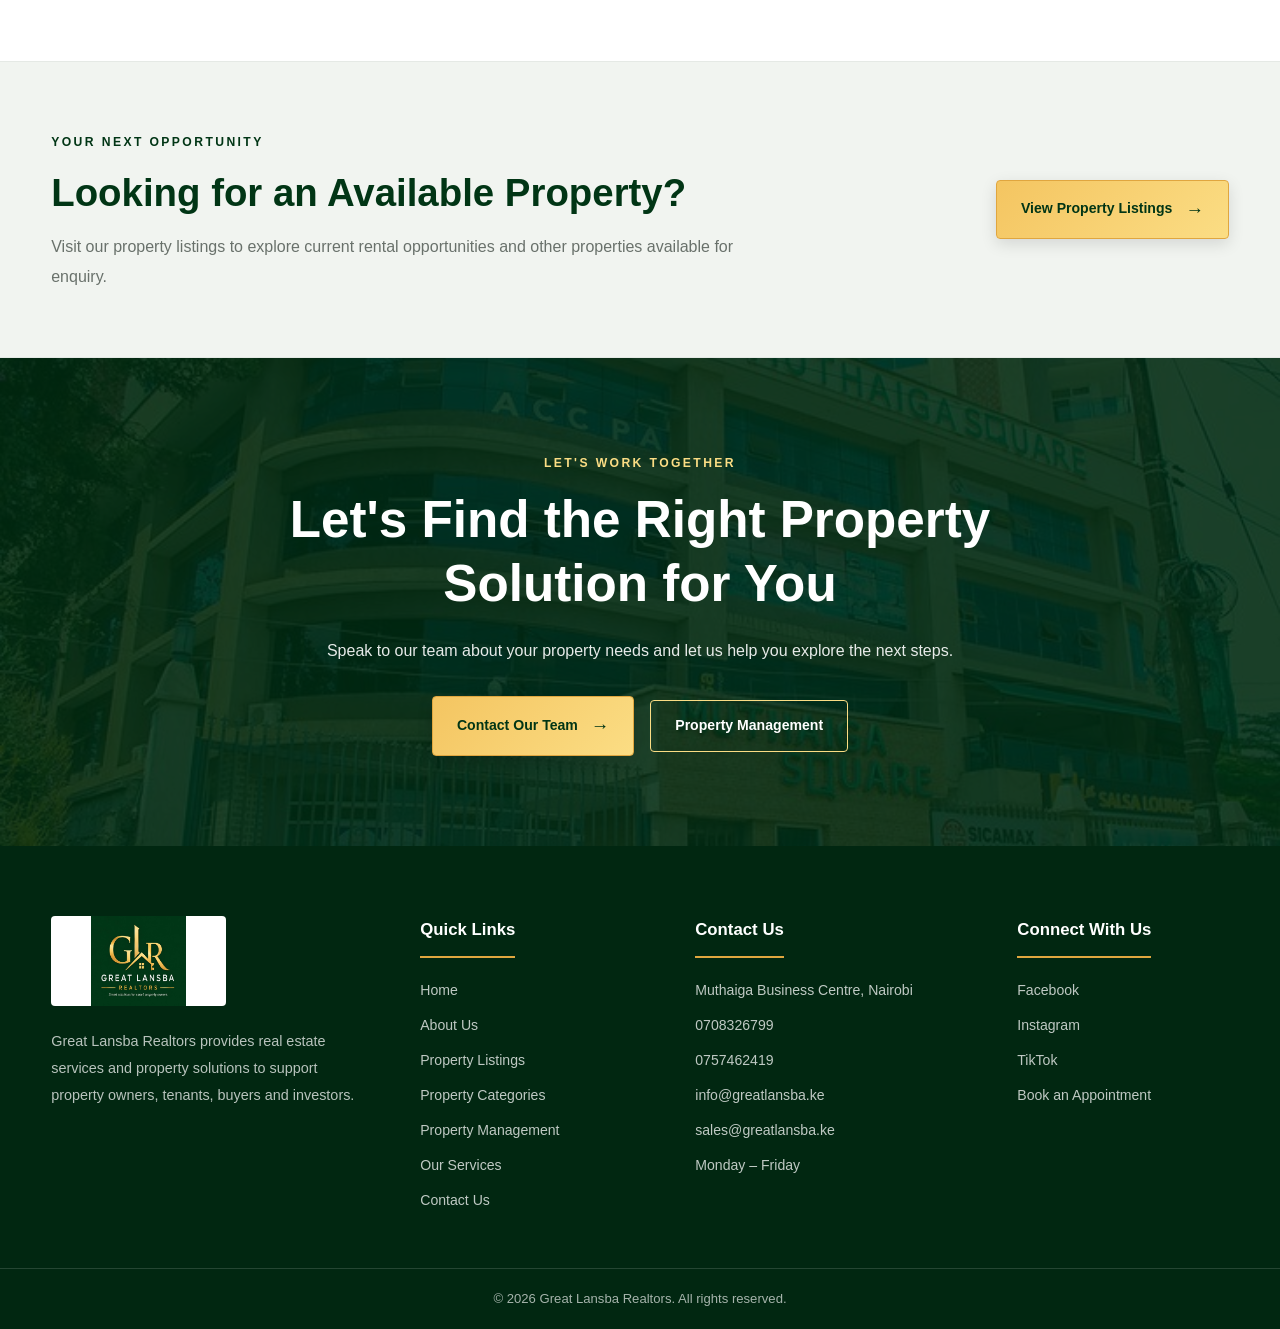
<file: property-category.html>
<!DOCTYPE html>
<html lang="en">
<head>
    <meta charset="UTF-8">
    <meta name="viewport" content="width=device-width, initial-scale=1.0">

    <title>Property Categories | Great Lansba Realtors</title>

    <meta name="description"
          content="Explore residential, commercial, land and industrial property categories with Great Lansba Realtors.">

    <link rel="stylesheet" href="style.css">
    <link rel="stylesheet" href="property-category.css">
</head>

<body>

    <!-- TOP INFORMATION BAR -->
    <div class="category-topbar">
        <div class="category-container category-topbar-inner">
            <span>📍 Muthaiga Business Centre, Nairobi</span>
            <span>🕒 Monday – Friday</span>
            <a href="tel:0708326799">☎ 0708326799</a>
            <a href="mailto:info@greatlansba.ke">✉ info@greatlansba.ke</a>
        </div>
    </div>

    <!-- HEADER AND NAVIGATION -->
    <header class="category-header">
        <div class="category-container category-header-inner">

            <a href="index.html" class="category-logo">
                <img src="images/logo.jpg"
                     alt="Great Lansba Realtors Logo">
            </a>

            <button class="category-menu-toggle"
                    id="categoryMenuToggle"
                    aria-label="Open navigation menu"
                    aria-expanded="false"
                    aria-controls="categoryNavigation">
                ☰
            </button>

            <nav class="category-navigation" id="categoryNavigation">
                <a href="index.html">Home</a>
                <a href="about.html">About</a>
                <a href="property-listings.html">Property Listings</a>
                <a href="property-category.html" class="active"
                   aria-current="page">Property Category</a>
                <a href="property-management.html">Property Management</a>
                <a href="services.html">Services</a>
                <a href="contacts.html">Contacts</a>
            </nav>

        </div>
    </header>


    <!-- HERO SECTION -->
    <section class="category-hero">
        <div class="category-hero-overlay">
            <div class="category-container category-hero-content">

                <span class="category-eyebrow">
                    GREAT LANSBA REALTORS
                </span>

                <h1>Explore Our Property Categories</h1>

                <p>
                    Discover property opportunities for living,
                    business, investment and development.
                    We help connect people and businesses with
                    property solutions suited to their needs.
                </p>

                <a href="#property-categories"
                   class="category-button">
                    Explore Categories <span>→</span>
                </a>

            </div>
        </div>
    </section>


    <!-- INTRODUCTION -->
    <section class="category-intro">
        <div class="category-container category-intro-inner">

            <div class="category-section-heading">
                <span class="category-eyebrow category-eyebrow-dark">
                    FIND YOUR PROPERTY SOLUTION
                </span>

                <h2>Property Solutions for Every Need</h2>

                <div class="category-heading-line"></div>
            </div>

            <p>
                At Great Lansba Realtors, we understand that every
                property journey is different. Whether you are looking
                for a home, a business location, land for development
                or an industrial facility, we offer real estate guidance
                and property solutions designed around your objectives.
            </p>

            <p>
                Explore our main property categories below and contact
                our team for assistance with your property requirements.
            </p>

        </div>
    </section>


    <!-- PROPERTY CATEGORIES -->
    <section class="category-cards-section"
             id="property-categories">

        <div class="category-container">

            <div class="category-section-heading">
                <span class="category-eyebrow category-eyebrow-dark">
                    EXPLORE OUR PORTFOLIO
                </span>

                <h2>Our Property Categories</h2>

                <p>
                    Explore the property sectors we serve.
                </p>

                <div class="category-heading-line"></div>
            </div>


            <div class="category-cards-grid">

                <!-- RESIDENTIAL -->
                <article class="category-card">

                    <div class="category-card-image">
                        <img src="images/residential.jpg"
                             alt="Residential homes and apartments"
                             loading="lazy">

                        <span class="category-number">01</span>
                    </div>

                    <div class="category-card-content">
                        <span class="category-card-label">
                            HOMES & LIVING
                        </span>

                        <h3>Residential Properties</h3>

                        <p>
                            Explore residential property opportunities,
                            including apartments, houses and homes for
                            individuals, families and property investors.
                        </p>

                        <a href="property-listings.html"
                           class="category-card-link">
                            Explore Properties <span>→</span>
                        </a>
                    </div>

                </article>


                <!-- COMMERCIAL -->
                <article class="category-card">

                    <div class="category-card-image">
                        <img src="images/commercial.jpg"
                             alt="Commercial office and retail buildings"
                             loading="lazy">

                        <span class="category-number">02</span>
                    </div>

                    <div class="category-card-content">
                        <span class="category-card-label">
                            BUSINESS & RETAIL
                        </span>

                        <h3>Commercial Properties</h3>

                        <p>
                            Discover office spaces, shops, retail
                            premises and other commercial spaces
                            for businesses and enterprises.
                        </p>

                        <a href="property-listings.html"
                           class="category-card-link">
                            Explore Properties <span>→</span>
                        </a>
                    </div>

                </article>


                <!-- LAND -->
                <article class="category-card">

                    <div class="category-card-image">
                        <img src="images/land.jpg"
                             alt="Land available for property development"
                             loading="lazy">

                        <span class="category-number">03</span>
                    </div>

                    <div class="category-card-content">
                        <span class="category-card-label">
                            LAND & DEVELOPMENT
                        </span>

                        <h3>Land & Plots</h3>

                        <p>
                            Explore land opportunities for development,
                            investment and future projects, subject to
                            availability and verification.
                        </p>

                        <a href="property-listings.html"
                           class="category-card-link">
                            Explore Properties <span>→</span>
                        </a>
                    </div>

                </article>


                <!-- INDUSTRIAL -->
                <article class="category-card">

                    <div class="category-card-image">
                        <img src="images/industrial.jpg"
                             alt="Industrial warehouse and logistics facility"
                             loading="lazy">

                        <span class="category-number">04</span>
                    </div>

                    <div class="category-card-content">
                        <span class="category-card-label">
                            INDUSTRY & LOGISTICS
                        </span>

                        <h3>Industrial Properties</h3>

                        <p>
                            Find industrial property solutions,
                            including warehouses, storage facilities
                            and premises for operational activities.
                        </p>

                        <a href="property-listings.html"
                           class="category-card-link">
                            Explore Properties <span>→</span>
                        </a>
                    </div>

                </article>

            </div>
        </div>
    </section>


    <!-- HOW WE HELP -->
    <section class="category-support-section">
        <div class="category-container category-support-grid">

            <div class="category-support-content">
                <span class="category-eyebrow">
                    YOUR PROPERTY PARTNER
                </span>

                <h2>More Than Finding a Property</h2>

                <p>
                    Choosing the right property involves understanding
                    your needs, assessing suitable opportunities and
                    making informed decisions.
                </p>

                <p>
                    Great Lansba Realtors supports clients through
                    property searches, real estate consultancy,
                    sales and acquisition assistance, land transactions
                    and property management services.
                </p>

                <a href="services.html" class="category-button">
                    Discover Our Services <span>→</span>
                </a>
            </div>

            <div class="category-support-image">
                <img src="images/work.jpg"
                     alt="Great Lansba Realtors property consultation"
                     loading="lazy">
            </div>

        </div>
    </section>


    <!-- FEATURED OPPORTUNITIES -->
    <section class="category-opportunities">
        <div class="category-container category-opportunities-inner">

            <div>
                <span class="category-eyebrow category-eyebrow-dark">
                    YOUR NEXT OPPORTUNITY
                </span>

                <h2>Looking for an Available Property?</h2>

                <p>
                    Visit our property listings to explore current
                    rental opportunities and other properties available
                    for enquiry.
                </p>
            </div>

            <a href="property-listings.html"
               class="category-button">
                View Property Listings <span>→</span>
            </a>

        </div>
    </section>


    <!-- FINAL CALL TO ACTION -->
    <section class="category-cta">
        <div class="category-cta-overlay">
            <div class="category-container category-cta-content">

                <span class="category-eyebrow">
                    LET'S WORK TOGETHER
                </span>

                <h2>Let's Find the Right Property Solution for You</h2>

                <p>
                    Speak to our team about your property needs
                    and let us help you explore the next steps.
                </p>

                <div class="category-cta-buttons">
                    <a href="contacts.html" class="category-button">
                        Contact Our Team <span>→</span>
                    </a>

                    <a href="property-management.html"
                       class="category-button category-button-outline">
                        Property Management
                    </a>
                </div>

            </div>
        </div>
    </section>


    <!-- FOOTER -->
    <footer class="category-footer">
        <div class="category-container category-footer-grid">

            <div class="category-footer-brand">
                <a href="index.html">
                    <img src="images/logo.jpg"
                         alt="Great Lansba Realtors Logo">
                </a>

                <p>
                    Great Lansba Realtors provides real estate
                    services and property solutions to support
                    property owners, tenants, buyers and investors.
                </p>
            </div>


            <div class="category-footer-column">
                <h3>Quick Links</h3>

                <a href="index.html">Home</a>
                <a href="about.html">About Us</a>
                <a href="property-listings.html">Property Listings</a>
                <a href="property-category.html">Property Categories</a>
                <a href="property-management.html">Property Management</a>
                <a href="services.html">Our Services</a>
                <a href="contact.html">Contact Us</a>
            </div>


            <div class="category-footer-column">
                <h3>Contact Us</h3>

                <p>Muthaiga Business Centre, Nairobi</p>

                <a href="tel:0708326799">0708326799</a>
                <a href="tel:0757462419">0757462419</a>

                <a href="mailto:info@greatlansba.ke">
                    info@greatlansba.ke
                </a>

                <a href="mailto:sales@greatlansba.ke">
                    sales@greatlansba.ke
                </a>

                <p>Monday – Friday</p>
            </div>


            <div class="category-footer-column">
                <h3>Connect With Us</h3>

                <!-- Replace # with verified company social URLs -->
                <a href="#" aria-label="Facebook">Facebook</a>
                <a href="#" aria-label="Instagram">Instagram</a>
                <a href="#" aria-label="TikTok">TikTok</a>

                <a href="contact.html">Book an Appointment</a>
            </div>

        </div>

        <div class="category-footer-bottom">
            <div class="category-container">
                <p>
                    &copy; <span id="categoryCopyrightYear">2026</span>
                    Great Lansba Realtors. All rights reserved.
                </p>
            </div>
        </div>
    </footer>


    <!-- PAGE INTERACTIONS -->
    <script>
        const categoryMenuToggle =
            document.getElementById("categoryMenuToggle");

        const categoryNavigation =
            document.getElementById("categoryNavigation");

        if (categoryMenuToggle && categoryNavigation) {
            categoryMenuToggle.addEventListener("click", function () {
                const isOpen =
                    categoryNavigation.classList.toggle("is-open");

                categoryMenuToggle.setAttribute(
                    "aria-expanded",
                    String(isOpen)
                );

                categoryMenuToggle.setAttribute(
                    "aria-label",
                    isOpen ? "Close navigation menu" :
                             "Open navigation menu"
                );

                categoryMenuToggle.textContent = isOpen ? "✕" : "☰";
            });
        }

        document.getElementById("categoryCopyrightYear").textContent =
            new Date().getFullYear();
    </script>

</body>
</html>
</file>
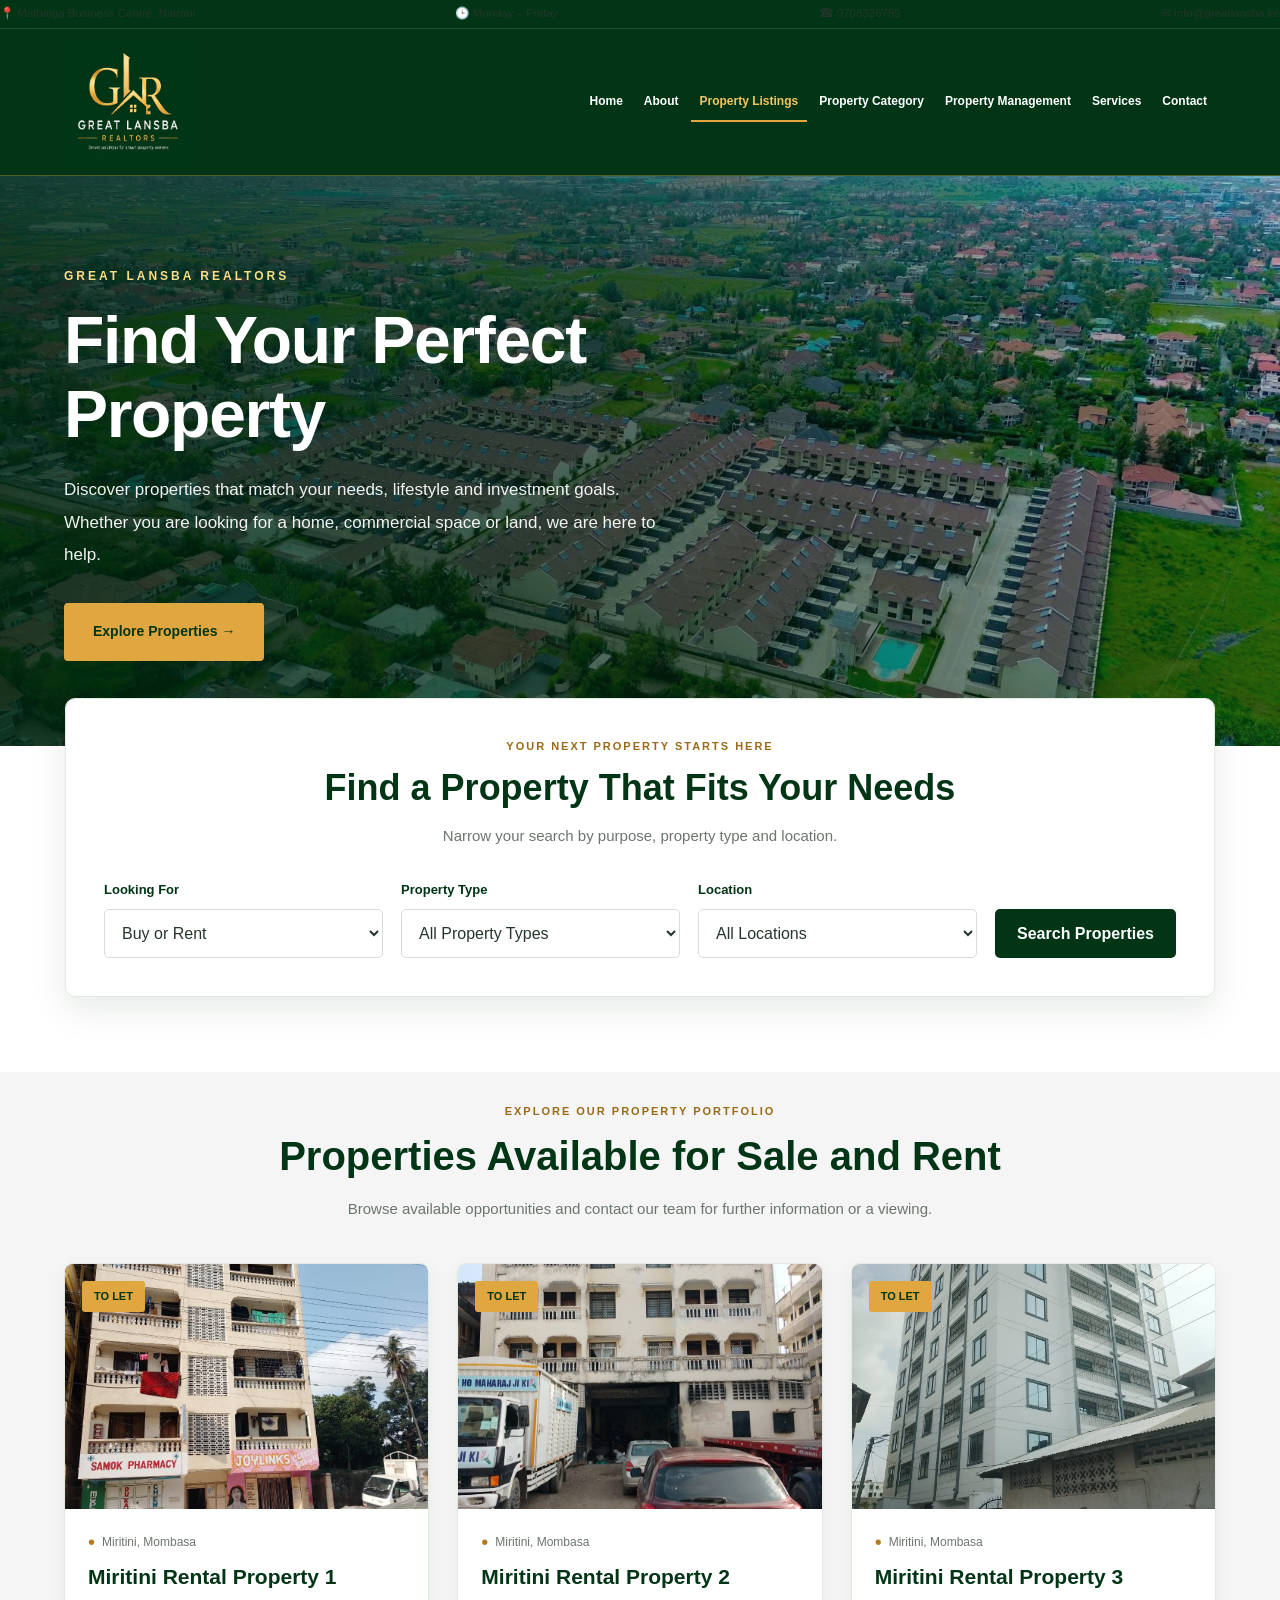
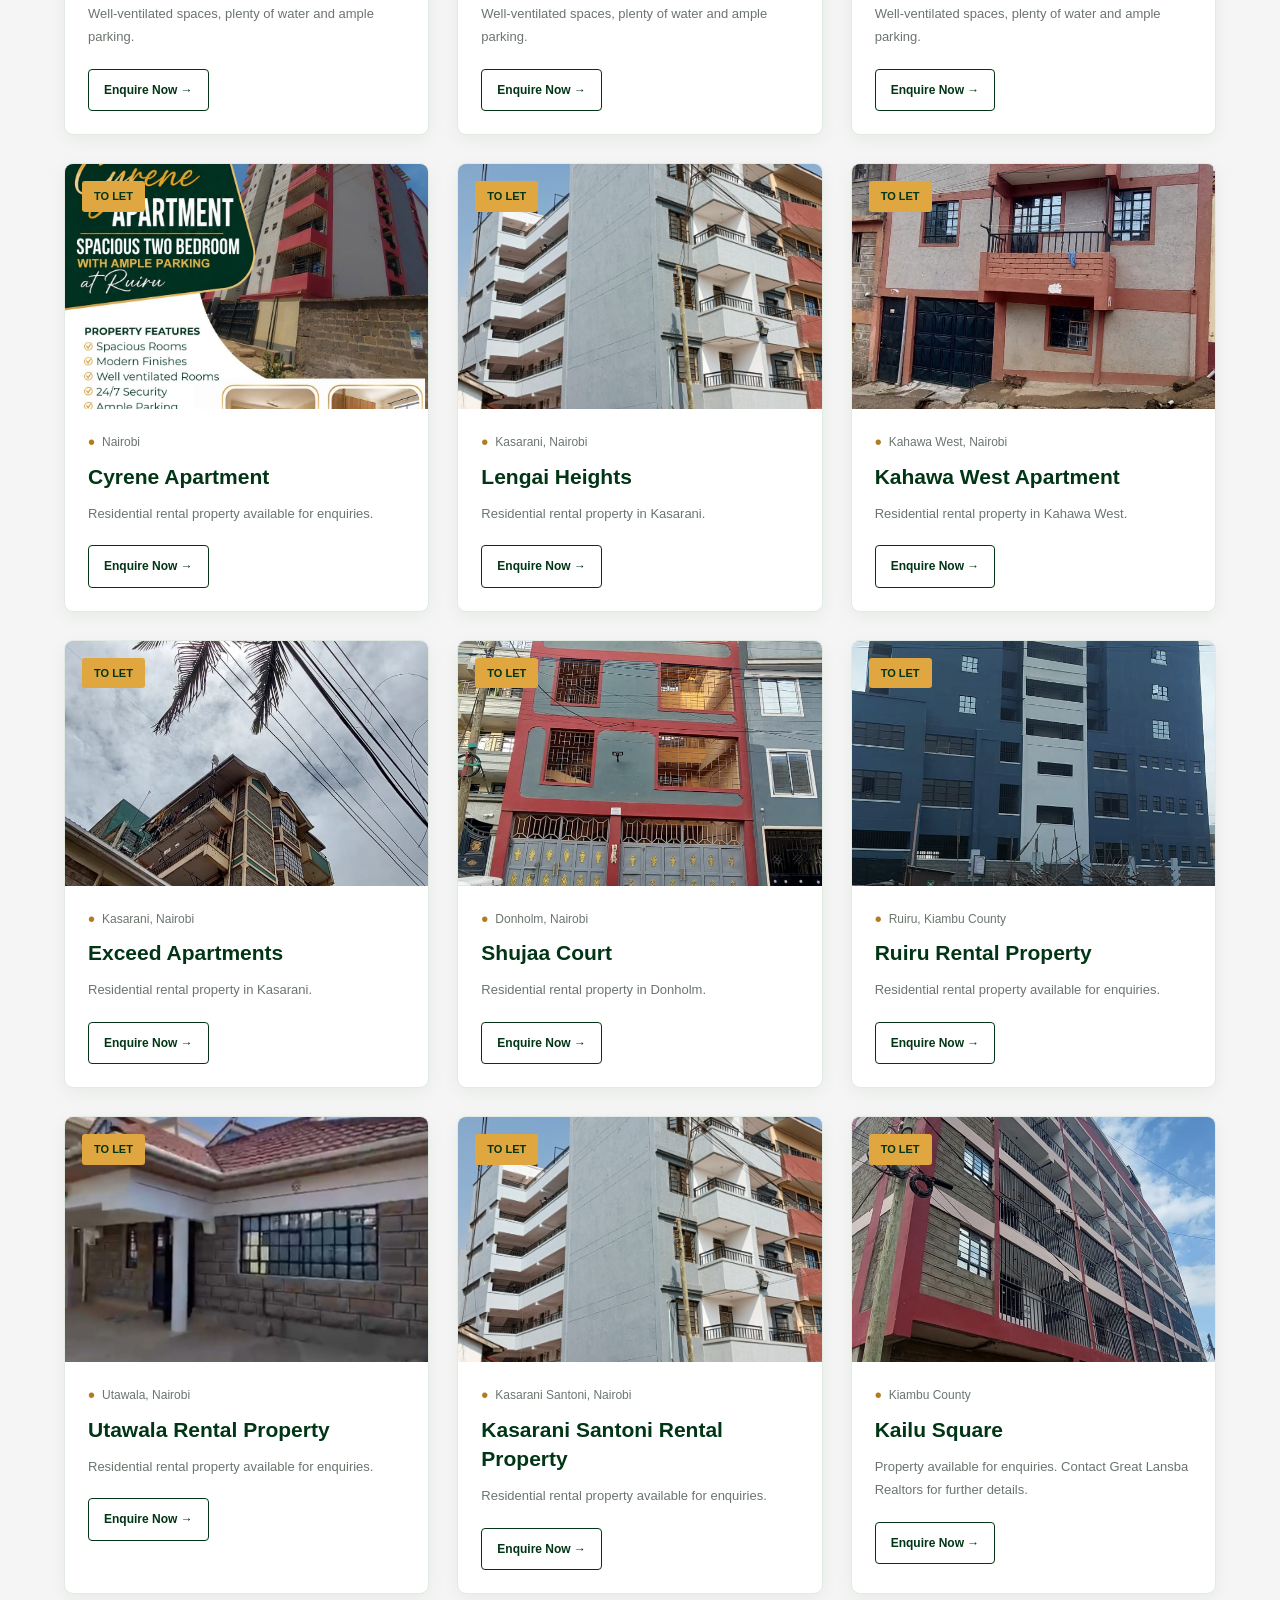
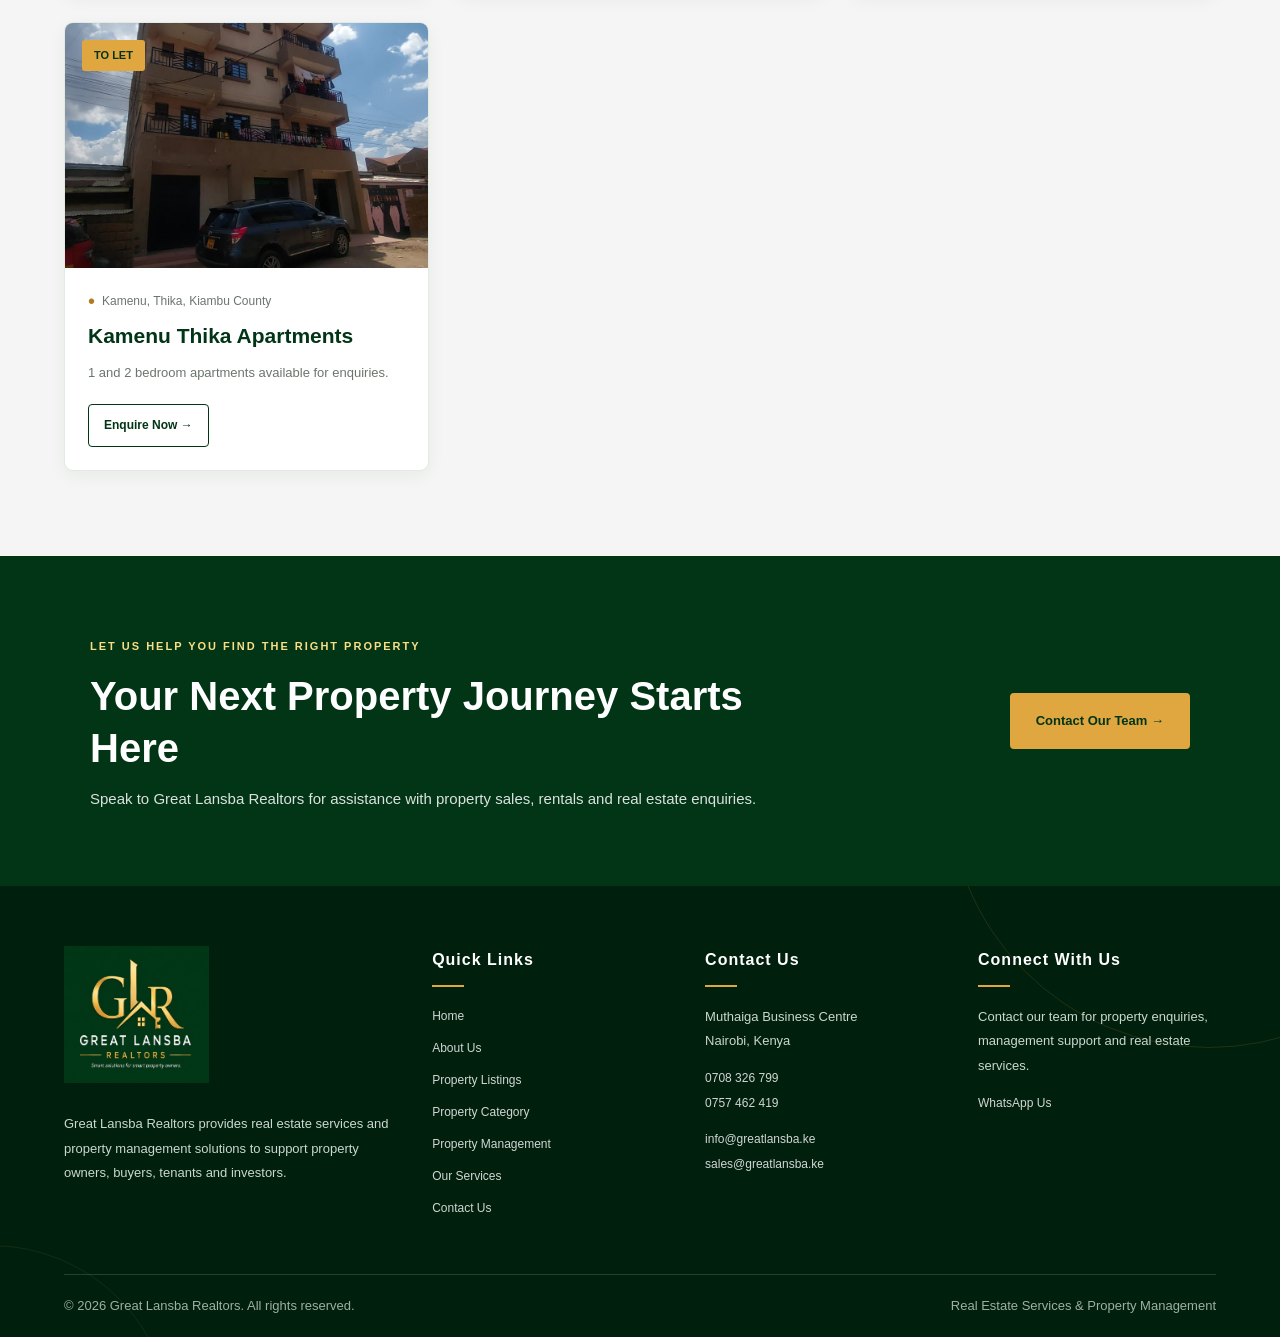
<file: property-listings.html>
<!DOCTYPE html>
<html lang="en">
<head>
    <meta charset="UTF-8">
    <meta name="viewport" content="width=device-width, initial-scale=1.0">

    <title>Property Listings | Great Lansba Realtors</title>

    <meta name="description"
          content="Explore properties available for sale and rent with Great Lansba Realtors in Kenya.">

    <!-- Shared website styling -->
    <link rel="stylesheet" href="style.css">

    <!-- Property Listings page styling -->
    <link rel="stylesheet" href="property-listings.css">
</head>

<body>
    <!-- TOP INFORMATION BAR -->
    <div class="category-topbar">
        <div class="category-container category-topbar-inner">
            <span>📍 Muthaiga Business Centre, Nairobi</span>
            <span>🕒 Monday – Friday</span>
            <a href="tel:0708326799">☎ 0708326799</a>
            <a href="mailto:info@greatlansba.ke">✉ info@greatlansba.ke</a>
        </div>
    </div>

    <!-- =========================
         HEADER AND NAVIGATION
    ========================== -->

    <header class="site-header">

        <div class="nav-container">

            <a href="index.html"
               class="logo"
               aria-label="Great Lansba Realtors Home">

                <img src="images/logo.jpg"
                     alt="Great Lansba Realtors Logo">

            </a>

            <button class="menu-toggle"
                    type="button"
                    aria-label="Toggle navigation"
                    aria-expanded="false">

                ☰

            </button>

            <nav class="main-navigation" aria-label="Main navigation">

                <a href="index.html">Home</a>

                <a href="about.html">About</a>

                <a href="property-listings.html" class="active">
                    Property Listings
                </a>

                <a href="property-category.html">
                    Property Category
                </a>

                <a href="property-management.html">
                    Property Management
                </a>

                <a href="services.html">Services</a>

                <a href="contact.html">Contact</a>

            </nav>

        </div>

    </header>


    <!-- =========================
         PROPERTY LISTINGS HERO
    ========================== -->

    <section class="listings-hero">

        <div class="listings-hero-overlay"></div>

        <div class="listings-hero-content">

            <span class="listings-hero-label">
                GREAT LANSBA REALTORS
            </span>

            <h1>Find Your Perfect Property</h1>

            <p>
                Discover properties that match your needs, lifestyle
                and investment goals. Whether you are looking for a
                home, commercial space or land, we are here to help.
            </p>

            <a href="#available-properties" class="listings-hero-btn">
                Explore Properties &rarr;
            </a>

        </div>

    </section>


    <!-- =========================
         PROPERTY SEARCH SECTION
    ========================== -->

    <section class="property-search-section">

        <div class="property-search-heading">

            <span>YOUR NEXT PROPERTY STARTS HERE</span>

            <h2>Find a Property That Fits Your Needs</h2>

            <p>
                Narrow your search by purpose, property type and location.
            </p>

        </div>

        <form class="property-search-form" id="propertySearchForm">

            <div class="search-field">

                <label for="propertyPurpose">Looking For</label>

                <select id="propertyPurpose" name="purpose">
                    <option value="all">Buy or Rent</option>
                    <option value="sale">Property for Sale</option>
                    <option value="rent">Property for Rent</option>
                </select>

            </div>

            <div class="search-field">

                <label for="propertyType">Property Type</label>

                <select id="propertyType" name="type">
                    <option value="all">All Property Types</option>
                    <option value="residential">Residential</option>
                    <option value="commercial">Commercial</option>
                    <option value="land">Land</option>
                    <option value="industrial">Industrial</option>
                </select>

            </div>

            <div class="search-field">

                <label for="propertyLocation">Location</label>

                <select id="propertyLocation" name="location">
                    <option value="all">All Locations</option>
                    <option value="nairobi">Nairobi</option>
                    <option value="kiambu">Kiambu</option>
                    <option value="mombasa">Mombasa</option>
                    <option value="other">Other Locations</option>
                </select>

            </div>

            <button type="submit" class="property-search-btn">
                Search Properties
            </button>

        </form>

    </section>


    <!-- =========================
         AVAILABLE PROPERTIES
    ========================== -->

    <section class="available-properties-section"
             id="available-properties">

        <div class="listings-section-heading">

            <span>EXPLORE OUR PROPERTY PORTFOLIO</span>

            <h2>Properties Available for Sale and Rent</h2>

            <p>
                Browse available opportunities and contact our team
                for further information or a viewing.
            </p>

        </div>

        <div class="property-listings-grid" id="propertyListingsGrid">

            <!-- Add verified available property cards here. -->

            
<!-- MIRITINI PROPERTY 1 -->
<article class="property-card"
         data-purpose="rent"
         data-type="residential"
         data-location="mombasa">

    <div class="property-card-image">
        <img src="images/miritini-mombasa-1.jpg"
             alt="Miritini rental property 1"
             loading="lazy">
        <span class="property-status">To Let</span>
    </div>

    <div class="property-card-content">
        <div class="property-location">Miritini, Mombasa</div>
        <h3>Miritini Rental Property 1</h3>

        <p class="property-description">
            Well-ventilated spaces, plenty of water
            and ample parking.
        </p>

        <a href="contact.html" class="property-details-btn">
            Enquire Now &rarr;
        </a>
    </div>
</article>


<!-- MIRITINI PROPERTY 2 -->
<article class="property-card"
         data-purpose="rent"
         data-type="residential"
         data-location="mombasa">

    <div class="property-card-image">
        <img src="images/miritini-mombasa-2.jpg"
             alt="Miritini rental property 2"
             loading="lazy">
        <span class="property-status">To Let</span>
    </div>

    <div class="property-card-content">
        <div class="property-location">Miritini, Mombasa</div>
        <h3>Miritini Rental Property 2</h3>

        <p class="property-description">
            Well-ventilated spaces, plenty of water
            and ample parking.
        </p>

        <a href="contact.html" class="property-details-btn">
            Enquire Now &rarr;
        </a>
    </div>
</article>


<!-- MIRITINI PROPERTY 3 -->
<article class="property-card"
         data-purpose="rent"
         data-type="residential"
         data-location="mombasa">

    <div class="property-card-image">
        <img src="images/miritini-mombasa-3.jpg"
             alt="Miritini rental property 3"
             loading="lazy">
        <span class="property-status">To Let</span>
    </div>

    <div class="property-card-content">
        <div class="property-location">Miritini, Mombasa</div>
        <h3>Miritini Rental Property 3</h3>

        <p class="property-description">
            Well-ventilated spaces, plenty of water
            and ample parking.
        </p>

        <a href="contact.html" class="property-details-btn">
            Enquire Now &rarr;
        </a>
    </div>
</article>

<!-- Cyrene Apartment -->
<article class="property-card"
         data-purpose="rent"
         data-type="residential"
         data-location="nairobi">
    <div class="property-card-image">
        <img src="images/cyrene-apartment.jpg"
             alt="Cyrene Apartment"
             loading="lazy">
        <span class="property-status">To Let</span>
    </div>

    <div class="property-card-content">
        <div class="property-location">Nairobi</div>
        <h3>Cyrene Apartment</h3>
        <p class="property-description">
            Residential rental property available for enquiries.
        </p>
        <a href="contact.html" class="property-details-btn">
            Enquire Now &rarr;
        </a>
    </div>
</article>

<!-- Lengai Heights -->
<article class="property-card"
         data-purpose="rent"
         data-type="residential"
         data-location="nairobi">
    <div class="property-card-image">
        <img src="images/lengai-height-kasarani.jpg"
             alt="Lengai Heights, Kasarani"
             loading="lazy">
        <span class="property-status">To Let</span>
    </div>

    <div class="property-card-content">
        <div class="property-location">Kasarani, Nairobi</div>
        <h3>Lengai Heights</h3>
        <p class="property-description">
            Residential rental property in Kasarani.
        </p>
        <a href="contact.html" class="property-details-btn">
            Enquire Now &rarr;
        </a>
    </div>
</article>

<!-- Kahawa West Apartment -->
<article class="property-card"
         data-purpose="rent"
         data-type="residential"
         data-location="nairobi">
    <div class="property-card-image">
        <img src="images/kahawa-west-apartment.jpg"
             alt="Kahawa West Apartment"
             loading="lazy">
        <span class="property-status">To Let</span>
    </div>

    <div class="property-card-content">
        <div class="property-location">Kahawa West, Nairobi</div>
        <h3>Kahawa West Apartment</h3>
        <p class="property-description">
            Residential rental property in Kahawa West.
        </p>
        <a href="contact.html" class="property-details-btn">
            Enquire Now &rarr;
        </a>
    </div>
</article>

<!-- Exceed Apartments -->
<article class="property-card"
         data-purpose="rent"
         data-type="residential"
         data-location="nairobi">
    <div class="property-card-image">
        <img src="images/exceed-1-kasarani.jpg"
             alt="Exceed Apartments, Kasarani"
             loading="lazy">
        <span class="property-status">To Let</span>
    </div>

    <div class="property-card-content">
        <div class="property-location">Kasarani, Nairobi</div>
        <h3>Exceed Apartments</h3>
        <p class="property-description">
            Residential rental property in Kasarani.
        </p>
        <a href="contact.html" class="property-details-btn">
            Enquire Now &rarr;
        </a>
    </div>
</article>

<!-- Shujaa Court -->
<article class="property-card"
         data-purpose="rent"
         data-type="residential"
         data-location="nairobi">
    <div class="property-card-image">
        <img src="images/shujaa-court-dohnholm.jpg"
             alt="Shujaa Court, Donholm"
             loading="lazy">
        <span class="property-status">To Let</span>
    </div>

    <div class="property-card-content">
        <div class="property-location">Donholm, Nairobi</div>
        <h3>Shujaa Court</h3>
        <p class="property-description">
            Residential rental property in Donholm.
        </p>
        <a href="contact.html" class="property-details-btn">
            Enquire Now &rarr;
        </a>
    </div>
</article>

<!-- Ruiru Rental Property -->
<article class="property-card"
         data-purpose="rent"
         data-type="residential"
         data-location="kiambu">
    <div class="property-card-image">
        <img src="images/ruiru.jpg"
             alt="Ruiru Rental Property"
             loading="lazy">
        <span class="property-status">To Let</span>
    </div>

    <div class="property-card-content">
        <div class="property-location">Ruiru, Kiambu County</div>
        <h3>Ruiru Rental Property</h3>
        <p class="property-description">
            Residential rental property available for enquiries.
        </p>
        <a href="contact.html" class="property-details-btn">
            Enquire Now &rarr;
        </a>
    </div>
</article>

<!-- Utawala Rental Property -->
<article class="property-card"
         data-purpose="rent"
         data-type="residential"
         data-location="nairobi">
    <div class="property-card-image">
        <img src="images/utawala-nairobi.jpg"
             alt="Utawala Rental Property"
             loading="lazy">
        <span class="property-status">To Let</span>
    </div>

    <div class="property-card-content">
        <div class="property-location">Utawala, Nairobi</div>
        <h3>Utawala Rental Property</h3>
        <p class="property-description">
            Residential rental property available for enquiries.
        </p>
        <a href="contact.html" class="property-details-btn">
            Enquire Now &rarr;
        </a>
    </div>
</article>

<!-- Kasarani Santoni Rental Property -->
<article class="property-card"
         data-purpose="rent"
         data-type="residential"
         data-location="nairobi">
    <div class="property-card-image">
        <img src="images/kasarani-santoni.jpg"
             alt="Kasarani Santoni Rental Property"
             loading="lazy">
        <span class="property-status">To Let</span>
    </div>

    <div class="property-card-content">
        <div class="property-location">Kasarani Santoni, Nairobi</div>
        <h3>Kasarani Santoni Rental Property</h3>
        <p class="property-description">
            Residential rental property available for enquiries.
        </p>
        <a href="contact.html" class="property-details-btn">
            Enquire Now &rarr;
        </a>
    </div>
</article>

<!-- Kailu Square - Kiambu County -->
<article class="property-card"
         data-purpose="rent"
         data-type="residential"
         data-location="kiambu">

    <div class="property-card-image">
        <img src="images/kailu-square.jpg"
             alt="Kailu Square"
             loading="lazy">
        <span class="property-status">To Let</span>
    </div>

    <div class="property-card-content">
        <div class="property-location">Kiambu County</div>
        <h3>Kailu Square</h3>
        <p class="property-description">
            Property available for enquiries. Contact Great Lansba Realtors for further details.
        </p>
        <a href="contact.html" class="property-details-btn">
            Enquire Now &rarr;
        </a>
    </div>

</article>
<!-- Kamenu Thika Rental Property -->
<article class="property-card"
         data-purpose="rent"
         data-type="residential"
         data-location="kiambu">
    <div class="property-card-image">
        <img src="images/kamenu-thika-1-2-bedroom-kiambu-county.jpg"
             alt="Kamenu Thika 1 and 2 Bedroom Rental Property"
             loading="lazy">
        <span class="property-status">To Let</span>
    </div>

    <div class="property-card-content">
        <div class="property-location">Kamenu, Thika, Kiambu County</div>
        <h3>Kamenu Thika Apartments</h3>
        <p class="property-description">
            1 and 2 bedroom apartments available for enquiries.
        </p>
        <a href="contact.html" class="property-details-btn">
            Enquire Now &rarr;
        </a>
    </div>
</article>

        </div>

    </section>


    <!-- =========================
         CALL TO ACTION
    ========================== -->

    <section class="listings-cta">

        <div class="listings-cta-container">

            <div class="listings-cta-content">

                <span>LET US HELP YOU FIND THE RIGHT PROPERTY</span>

                <h2>Your Next Property Journey Starts Here</h2>

                <p>
                    Speak to Great Lansba Realtors for assistance
                    with property sales, rentals and real estate enquiries.
                </p>

            </div>

            <a href="contact.html" class="listings-cta-btn">
                Contact Our Team &rarr;
            </a>

        </div>

    </section>


    <!-- =========================
         FOOTER
    ========================== -->

    <footer class="site-footer">

        <div class="footer-container">

            <div class="footer-column">

                <a href="index.html" class="footer-logo">

                    <img src="images/logo.jpg"
                         alt="Great Lansba Realtors Logo">

                </a>

                <p>
                    Great Lansba Realtors provides real estate services
                    and property management solutions to support property
                    owners, buyers, tenants and investors.
                </p>

            </div>


            <div class="footer-column">

                <h3>Quick Links</h3>

                <ul>
                    <li><a href="index.html">Home</a></li>
                    <li><a href="about.html">About Us</a></li>
                    <li><a href="property-listings.html">Property Listings</a></li>
                    <li><a href="property-category.html">Property Category</a></li>
                    <li><a href="property-management.html">Property Management</a></li>
                    <li><a href="services.html">Our Services</a></li>
                    <li><a href="contact.html">Contact Us</a></li>
                </ul>

            </div>


            <div class="footer-column">

                <h3>Contact Us</h3>

                <p>
                    Muthaiga Business Centre<br>
                    Nairobi, Kenya
                </p>

                <p>
                    <a href="tel:0708326799">0708 326 799</a><br>
                    <a href="tel:0757462419">0757 462 419</a>
                </p>

                <p>
                    <a href="mailto:info@greatlansba.ke">
                        info@greatlansba.ke
                    </a><br>

                    <a href="mailto:sales@greatlansba.ke">
                        sales@greatlansba.ke
                    </a>
                </p>

            </div>


            <div class="footer-column">

                <h3>Connect With Us</h3>

                <p>
                    Contact our team for property enquiries,
                    management support and real estate services.
                </p>

                <p>
                    <a href="https://wa.me/254708326799"
                       target="_blank"
                       rel="noopener noreferrer">
                        WhatsApp Us
                    </a>
                </p>

            </div>

        </div>


        <div class="footer-bottom">

            <p>
                &copy; <span id="copyrightYear">2026</span>
                Great Lansba Realtors. All rights reserved.
            </p>

            <p>Real Estate Services &amp; Property Management</p>

        </div>

    </footer>


    <!-- Shared website JavaScript -->
    <script src="script.js"></script>


    <!-- Property Listings page interactions -->
    <script>

        // Update the copyright year automatically.
        document.getElementById("copyrightYear").textContent =
            new Date().getFullYear();


        // Filter property cards when available listings are added.
        const propertySearchForm =
            document.getElementById("propertySearchForm");

        propertySearchForm.addEventListener("submit", function (event) {

            event.preventDefault();

            const purpose =
                document.getElementById("propertyPurpose").value;

            const type =
                document.getElementById("propertyType").value;

            const location =
                document.getElementById("propertyLocation").value;

            const propertyCards =
                document.querySelectorAll(".property-card");

            let visibleCount = 0;

            propertyCards.forEach(function (card) {

                const matchesPurpose =
                    purpose === "all" ||
                    card.dataset.purpose === purpose;

                const matchesType =
                    type === "all" ||
                    card.dataset.type === type;

                const matchesLocation =
                    location === "all" ||
                    card.dataset.location === location;

                const matches =
                    matchesPurpose &&
                    matchesType &&
                    matchesLocation;

                card.style.display = matches ? "" : "none";

                if (matches) {
                    visibleCount++;
                }

            });


            const message =
                document.getElementById("noPropertiesMessage");

            if (propertyCards.length === 0) {

                message.style.display = "block";

                message.querySelector("h3").textContent =
                    "No Listings Added Yet";

                message.querySelector("p").textContent =
                    "Please contact our team to enquire about currently available properties.";

            } else if (visibleCount === 0) {

                message.style.display = "block";

                message.querySelector("h3").textContent =
                    "No Matching Properties Found";

                message.querySelector("p").textContent =
                    "Try changing your search filters or contact our team for assistance.";

            } else {

                message.style.display = "none";

            }


            document.getElementById("available-properties")
                .scrollIntoView({ behavior: "smooth" });

        });

    </script>

</body>
</html>
</file>
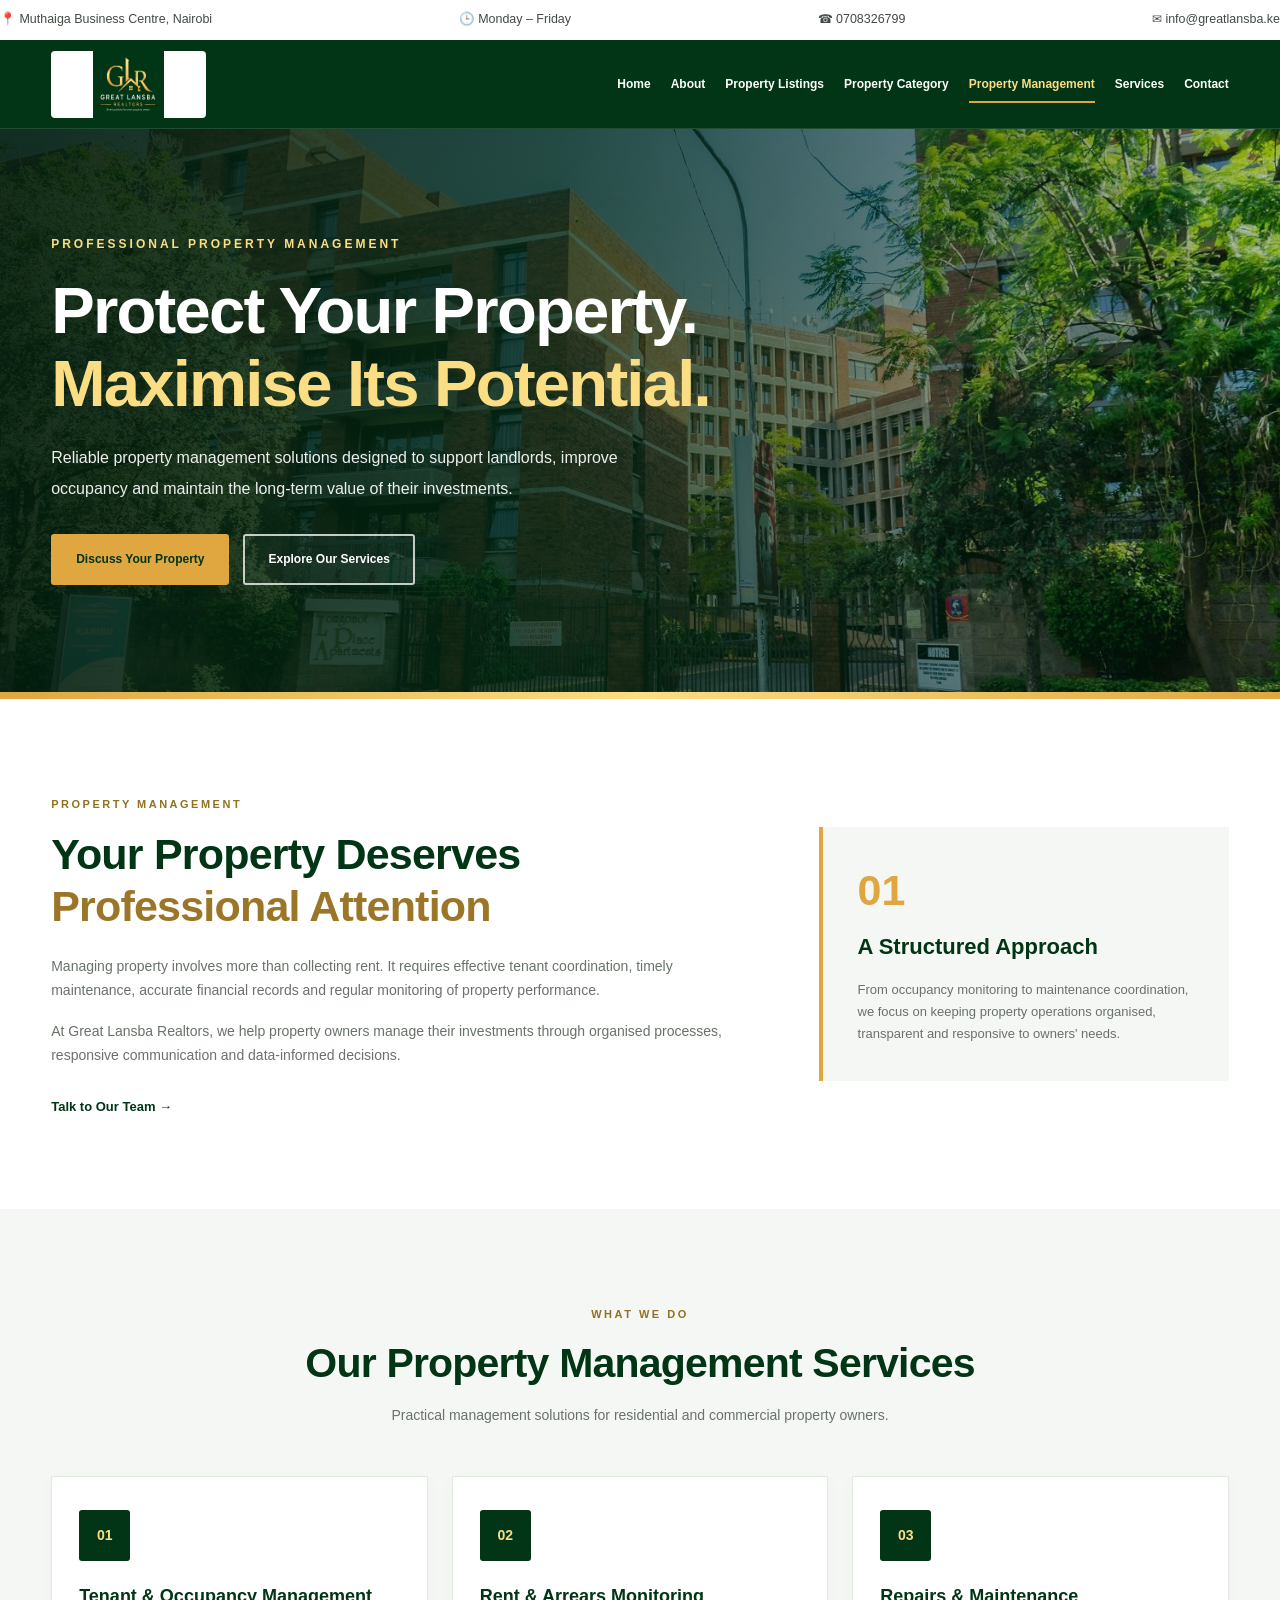
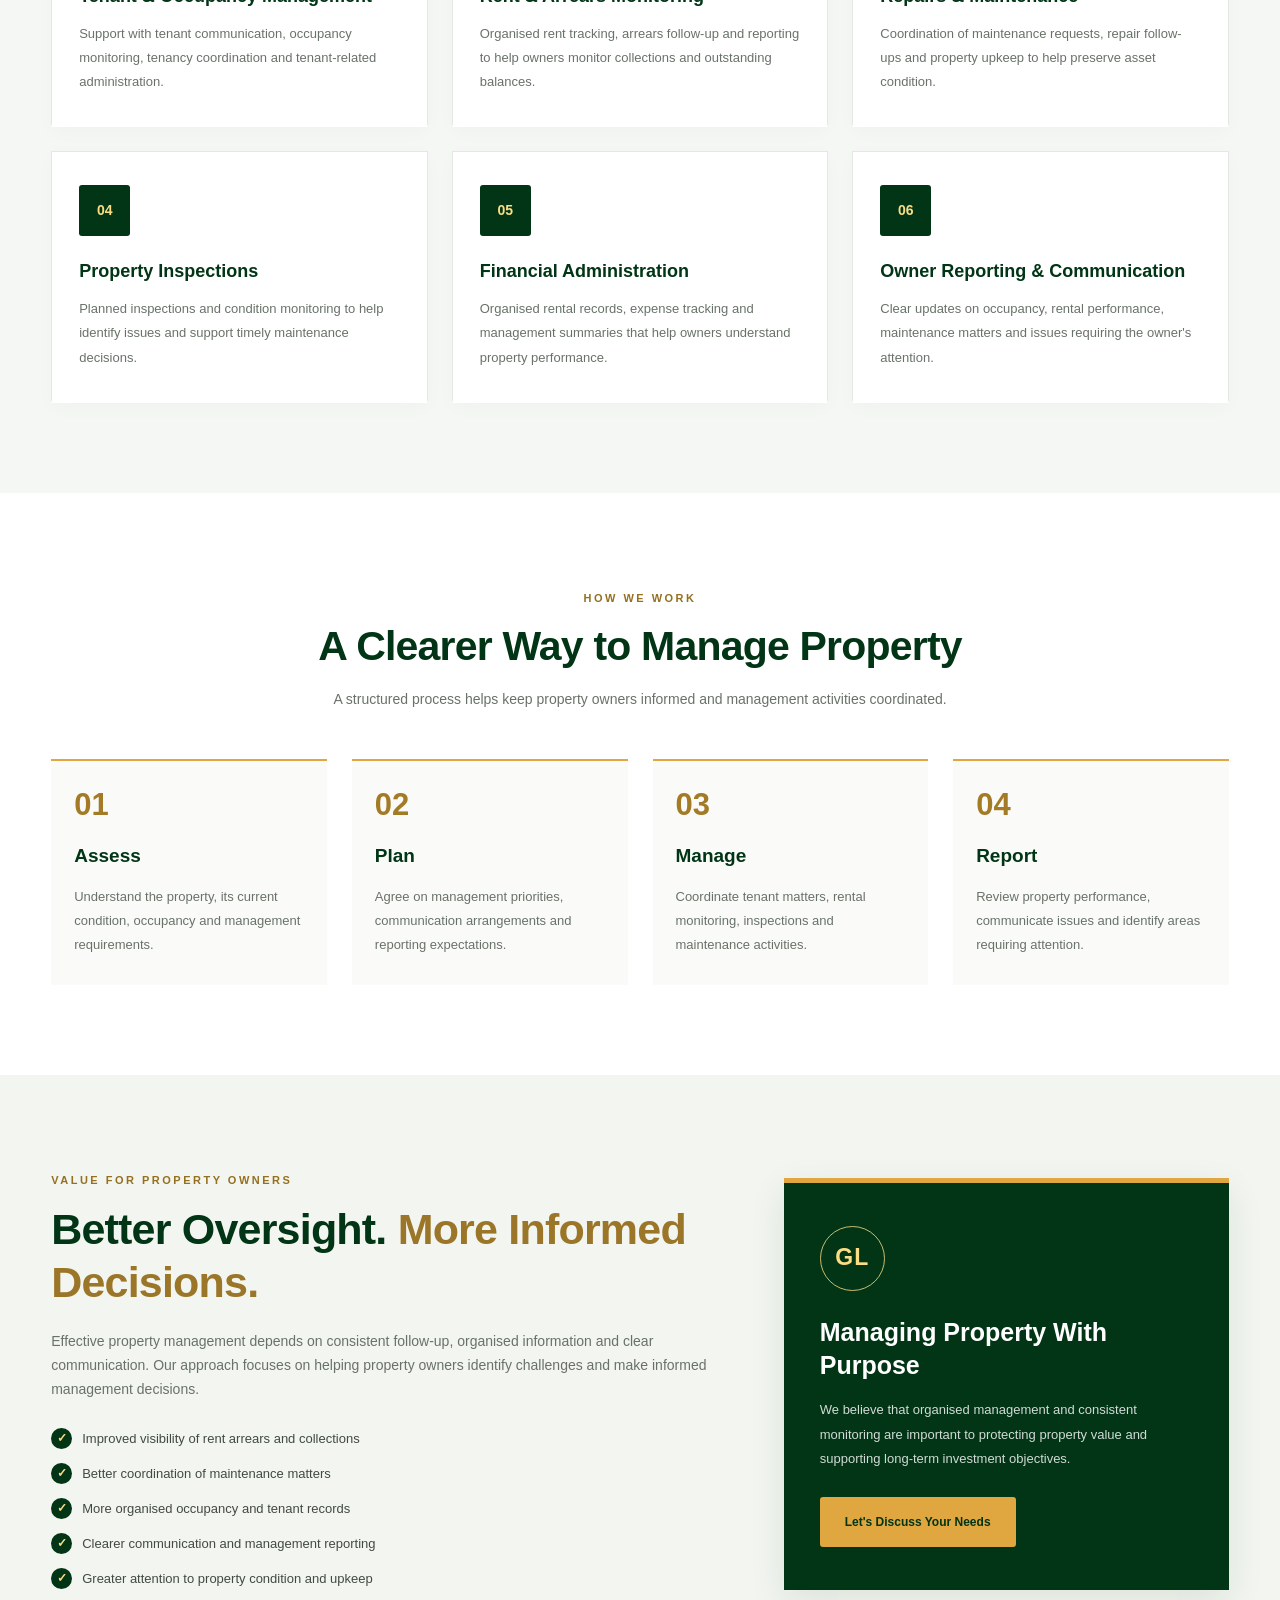
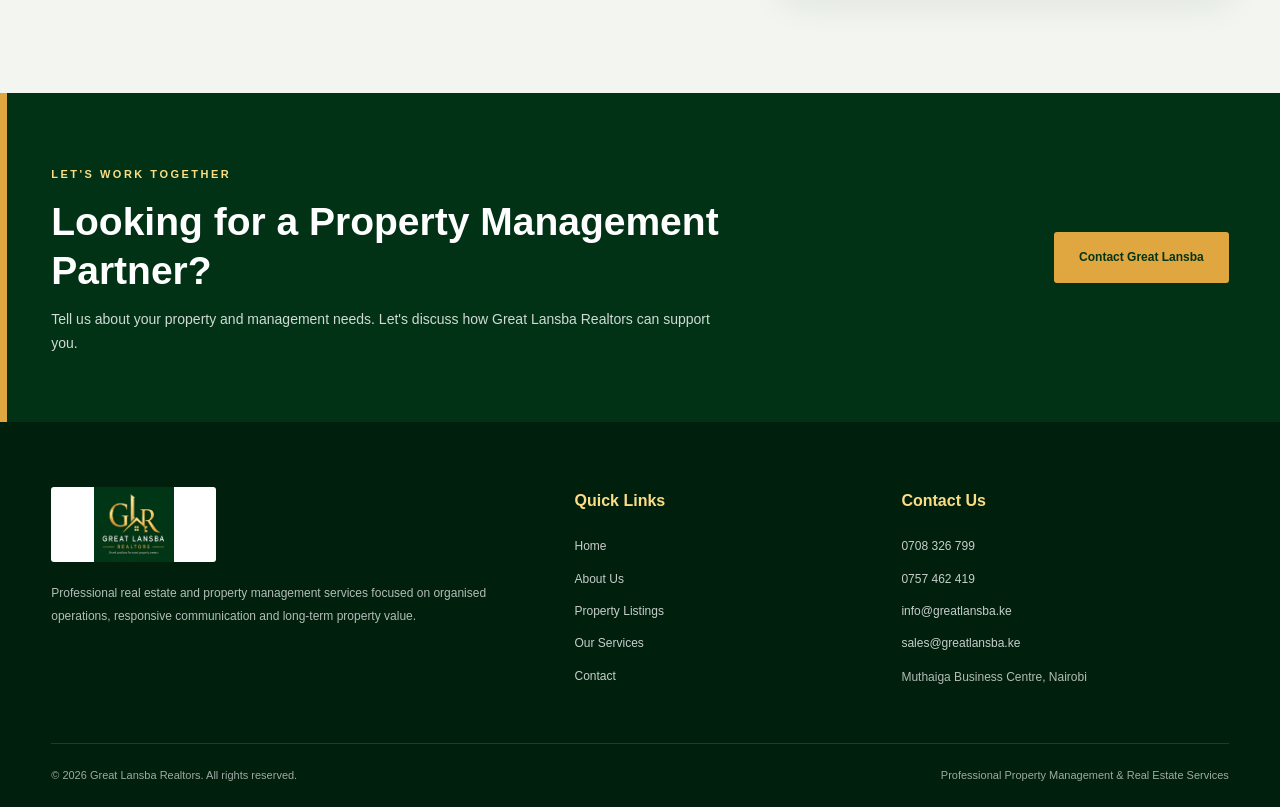
<file: property-management.html>
<!DOCTYPE html>
<html lang="en">
<head>
    <meta charset="UTF-8">
    <meta name="viewport" content="width=device-width, initial-scale=1.0">
    <meta name="description" content="Professional residential and commercial property management services by Great Lansba Realtors in Kenya.">
    <title>Property Management | Great Lansba Realtors</title>

    <link rel="stylesheet" href="style.css">
    <link rel="stylesheet" href="property-management.css">
</head>

<body>

    <!-- TOP INFORMATION BAR -->
    <div class="category-topbar">
        <div class="category-container category-topbar-inner">
            <span>📍 Muthaiga Business Centre, Nairobi</span>
            <span>🕒 Monday – Friday</span>
            <a href="tel:0708326799">☎ 0708326799</a>
            <a href="mailto:info@greatlansba.ke">✉ info@greatlansba.ke</a>
        </div>
    </div>

    <!-- MAIN NAVIGATION -->
    <header class="management-header">
        <div class="management-container management-header-inner">

            <a href="index.html" class="management-brand">
                <img src="images/logo.jpg"
                     alt="Great Lansba Realtors logo">
            </a>

            <button class="management-menu-toggle"
                    id="managementMenuToggle"
                    aria-label="Open navigation menu"
                    aria-expanded="false"
                    aria-controls="managementNavigation">
                ☰
            </button>

            <nav class="management-navigation"
                 id="managementNavigation">

                <a href="index.html">Home</a>
                <a href="about.html">About</a>
                <a href="property-listings.html">Property Listings</a>
                <a href="property-category.html">Property Category</a>
                <a href="property-management.html" class="active">
                    Property Management
                </a>
                <a href="services.html">Services</a>
                <a href="contact.html">Contact</a>

            </nav>
        </div>
    </header>

    <main>

        <!-- HERO SECTION -->
        <section class="management-hero">
            <div class="management-container">
                <div class="management-hero-content">

                    <span class="management-eyebrow">
                        PROFESSIONAL PROPERTY MANAGEMENT
                    </span>

                    <h1>
                        Protect Your Property.
                        <span>Maximise Its Potential.</span>
                    </h1>

                    <p>
                        Reliable property management solutions designed to
                        support landlords, improve occupancy and maintain
                        the long-term value of their investments.
                    </p>

                    <div class="management-hero-buttons">
                        <a href="contact.html" class="management-btn management-btn-gold">
                            Discuss Your Property
                        </a>

                        <a href="#management-services"
                           class="management-btn management-btn-outline">
                            Explore Our Services
                        </a>
                    </div>

                </div>
            </div>
        </section>

        <!-- INTRODUCTION -->
        <section class="management-intro section-padding">
            <div class="management-container management-intro-grid">

                <div class="management-intro-text">
                    <span class="management-section-label">
                        PROPERTY MANAGEMENT
                    </span>

                    <h2>
                        Your Property Deserves
                        <span>Professional Attention</span>
                    </h2>

                    <p>
                        Managing property involves more than collecting rent.
                        It requires effective tenant coordination, timely
                        maintenance, accurate financial records and regular
                        monitoring of property performance.
                    </p>

                    <p>
                        At Great Lansba Realtors, we help property owners
                        manage their investments through organised processes,
                        responsive communication and data-informed decisions.
                    </p>

                    <a href="contact.html" class="management-text-link">
                        Talk to Our Team →
                    </a>
                </div>

                <div class="management-highlight">
                    <span class="management-highlight-number">01</span>
                    <h3>A Structured Approach</h3>
                    <p>
                        From occupancy monitoring to maintenance coordination,
                        we focus on keeping property operations organised,
                        transparent and responsive to owners' needs.
                    </p>
                </div>

            </div>
        </section>

        <!-- MANAGEMENT SERVICES -->
        <section class="management-services section-padding"
                 id="management-services">

            <div class="management-container">

                <div class="management-section-heading">
                    <span class="management-section-label">
                        WHAT WE DO
                    </span>

                    <h2>Our Property Management Services</h2>

                    <p>
                        Practical management solutions for residential
                        and commercial property owners.
                    </p>
                </div>

                <div class="management-services-grid">

                    <article class="management-service-card">
                        <div class="management-service-icon">01</div>
                        <h3>Tenant & Occupancy Management</h3>
                        <p>
                            Support with tenant communication, occupancy
                            monitoring, tenancy coordination and tenant-related
                            administration.
                        </p>
                    </article>

                    <article class="management-service-card">
                        <div class="management-service-icon">02</div>
                        <h3>Rent & Arrears Monitoring</h3>
                        <p>
                            Organised rent tracking, arrears follow-up and
                            reporting to help owners monitor collections
                            and outstanding balances.
                        </p>
                    </article>

                    <article class="management-service-card">
                        <div class="management-service-icon">03</div>
                        <h3>Repairs & Maintenance</h3>
                        <p>
                            Coordination of maintenance requests, repair
                            follow-ups and property upkeep to help preserve
                            asset condition.
                        </p>
                    </article>

                    <article class="management-service-card">
                        <div class="management-service-icon">04</div>
                        <h3>Property Inspections</h3>
                        <p>
                            Planned inspections and condition monitoring
                            to help identify issues and support timely
                            maintenance decisions.
                        </p>
                    </article>

                    <article class="management-service-card">
                        <div class="management-service-icon">05</div>
                        <h3>Financial Administration</h3>
                        <p>
                            Organised rental records, expense tracking and
                            management summaries that help owners understand
                            property performance.
                        </p>
                    </article>

                    <article class="management-service-card">
                        <div class="management-service-icon">06</div>
                        <h3>Owner Reporting & Communication</h3>
                        <p>
                            Clear updates on occupancy, rental performance,
                            maintenance matters and issues requiring the
                            owner's attention.
                        </p>
                    </article>

                </div>
            </div>
        </section>

        <!-- OUR PROCESS -->
        <section class="management-process section-padding">
            <div class="management-container">

                <div class="management-section-heading">
                    <span class="management-section-label">
                        HOW WE WORK
                    </span>

                    <h2>A Clearer Way to Manage Property</h2>

                    <p>
                        A structured process helps keep property owners
                        informed and management activities coordinated.
                    </p>
                </div>

                <div class="management-process-grid">

                    <article class="management-process-step">
                        <span>01</span>
                        <h3>Assess</h3>
                        <p>
                            Understand the property, its current condition,
                            occupancy and management requirements.
                        </p>
                    </article>

                    <article class="management-process-step">
                        <span>02</span>
                        <h3>Plan</h3>
                        <p>
                            Agree on management priorities, communication
                            arrangements and reporting expectations.
                        </p>
                    </article>

                    <article class="management-process-step">
                        <span>03</span>
                        <h3>Manage</h3>
                        <p>
                            Coordinate tenant matters, rental monitoring,
                            inspections and maintenance activities.
                        </p>
                    </article>

                    <article class="management-process-step">
                        <span>04</span>
                        <h3>Report</h3>
                        <p>
                            Review property performance, communicate issues
                            and identify areas requiring attention.
                        </p>
                    </article>

                </div>
            </div>
        </section>

        <!-- VALUE PROPOSITION -->
        <section class="management-value section-padding">
            <div class="management-container management-value-grid">

                <div class="management-value-content">
                    <span class="management-section-label">
                        VALUE FOR PROPERTY OWNERS
                    </span>

                    <h2>
                        Better Oversight.
                        <span>More Informed Decisions.</span>
                    </h2>

                    <p>
                        Effective property management depends on consistent
                        follow-up, organised information and clear communication.
                        Our approach focuses on helping property owners identify
                        challenges and make informed management decisions.
                    </p>

                    <ul class="management-benefits">
                        <li>Improved visibility of rent arrears and collections</li>
                        <li>Better coordination of maintenance matters</li>
                        <li>More organised occupancy and tenant records</li>
                        <li>Clearer communication and management reporting</li>
                        <li>Greater attention to property condition and upkeep</li>
                    </ul>
                </div>

                <div class="management-value-panel">
                    <span class="management-value-mark">GL</span>
                    <h3>Managing Property With Purpose</h3>
                    <p>
                        We believe that organised management and consistent
                        monitoring are important to protecting property value
                        and supporting long-term investment objectives.
                    </p>
                    <a href="contact.html" class="management-btn management-btn-gold">
                        Let's Discuss Your Needs
                    </a>
                </div>

            </div>
        </section>

        <!-- FINAL CALL TO ACTION -->
        <section class="management-cta">
            <div class="management-container management-cta-inner">

                <div>
                    <span class="management-section-label">
                        LET'S WORK TOGETHER
                    </span>

                    <h2>Looking for a Property Management Partner?</h2>

                    <p>
                        Tell us about your property and management needs.
                        Let's discuss how Great Lansba Realtors can support you.
                    </p>
                </div>

                <a href="contact.html"
                   class="management-btn management-btn-gold">
                    Contact Great Lansba
                </a>

            </div>
        </section>

    </main>

    <!-- FOOTER -->
    <footer class="management-footer">
        <div class="management-container">

            <div class="management-footer-grid">

                <div class="management-footer-about">
                    <a href="index.html">
                        <img src="images/logo.jpg"
                             alt="Great Lansba Realtors logo"
                             class="management-footer-logo">
                    </a>

                    <p>
                        Professional real estate and property management
                        services focused on organised operations, responsive
                        communication and long-term property value.
                    </p>
                </div>

                <div>
                    <h3>Quick Links</h3>
                    <a href="index.html">Home</a>
                    <a href="about.html">About Us</a>
                    <a href="property-listings.html">Property Listings</a>
                    <a href="services.html">Our Services</a>
                    <a href="contact.html">Contact</a>
                </div>

                <div>
                    <h3>Contact Us</h3>
                    <a href="tel:+254708326799">0708 326 799</a>
                    <a href="tel:+254757462419">0757 462 419</a>
                    <a href="mailto:info@greatlansba.ke">info@greatlansba.ke</a>
                    <a href="mailto:sales@greatlansba.ke">sales@greatlansba.ke</a>
                    <p>Muthaiga Business Centre, Nairobi</p>
                </div>

            </div>

            <div class="management-footer-bottom">
                <p>
                    &copy; <span id="managementYear"></span>
                    Great Lansba Realtors. All rights reserved.
                </p>
                <p>Professional Property Management & Real Estate Services</p>
            </div>

        </div>
    </footer>

    <script>
        const managementMenuToggle =
            document.getElementById("managementMenuToggle");

        const managementNavigation =
            document.getElementById("managementNavigation");

        managementMenuToggle.addEventListener("click", function () {
            const isOpen =
                managementNavigation.classList.toggle("is-open");

            managementMenuToggle.setAttribute(
                "aria-expanded",
                String(isOpen)
            );

            managementMenuToggle.setAttribute(
                "aria-label",
                isOpen ? "Close navigation menu" : "Open navigation menu"
            );

            managementMenuToggle.textContent = isOpen ? "✕" : "☰";
        });

        document.getElementById("managementYear").textContent =
            new Date().getFullYear();
    </script>

</body>
</html>
</file>
<file: style.css>
/*GREAT LANSBA REALTORS
   GLOBAL STYLES
========================================= */

:root {

    --deep-emerald: #013515;
    --dark-green: #023216;
    --luxury-gold: #E0A63F;
    --light-gold: #F4C561;
    --champagne-gold: #FBDD84;
    --white: #F4F5F4;

}

/* =========================================
   RESET
========================================= */

* {
   

    margin: 0;
    padding: 0;
    box-sizing: border-box;

}

html {

    scroll-behavior: smooth;

}

body {

    font-family: Arial, Helvetica, sans-serif;
    background: var(--white);
    color: #202020;

}

a {

    text-decoration: none;

}

ul {

    list-style: none;

}

img {

    max-width: 100%;
    display: block;

}

/* =========================================
   CONTAINER
========================================= */

.container {

    width: 90%;
    max-width: 1400px;
    margin: 0 auto;

}


/* =========================================
   HEADER
========================================= */

.site-header {
    position: absolute;
    top: 0;
    left: 0;
    width: 100%;
    z-index: 1000;
    background: var(--deep-emerald);
    border-bottom: 1px solid rgba(224, 166, 63, 0.35);
}

.header-container {
    min-height: 75px;
    display: flex;
    align-items: center;
    justify-content: space-between;
    gap: 20px;
}

.header-container {

    min-height: 75px;
display: flex;
align-items: center;
justify-content: space-between;
gap: 20px;

}
/* =========================================
   LOGO
========================================= */

.logo-link {

    display: flex;
    align-items: center;
    flex-shrink: 0;

}

.logo {

    width: 140px;
    height: auto;
    object-fit: contain;

}

/* =========================================
   NAVIGATION
========================================= */

.main-navigation {

    margin-left: auto;

}

.nav-list {

    display: flex;
    align-items: center;
    gap: 28px;

}

.nav-list a {

    position: relative;
    color: var(--white);
    font-size: 14px;
    font-weight: 600;
    letter-spacing: 0.3px;
    padding: 10px 0;
    transition: color 0.3s ease;

}

.nav-list a::after {

    content: "";
    position: absolute;
    left: 0;
    bottom: 0;
    width: 0;
    height: 2px;
    background: var(--luxury-gold);
    transition: width 0.3s ease;

}

.nav-list a:hover,
.nav-list a.active {

    color: var(--light-gold);

}

.nav-list a:hover::after,
.nav-list a.active::after {

    width: 100%;

}

/* =========================================
   MOBILE MENU BUTTON
========================================= */

.menu-toggle {

    display: none;
    background: transparent;
    border: none;
    cursor: pointer;

}

.menu-toggle span {

    display: block;
    width: 27px;
    height: 2px;
    background: var(--luxury-gold);
    margin: 6px 0;

}

/* =========================================
   HERO
========================================= */

.hero {

    position: relative;
    min-height: 720px;
    display: flex;
    align-items: center;
    background-image: url("images/hero.jpg");
    background-size: 100% auto;
    background-position: center center;
    background-repeat: no-repeat;
    background-color: var(--deep-emerald);
    overflow: hidden;
    filter: brightness(1.06) contrast(1.03);

}

/* Light overlay - keeps the photo bright */

.hero-overlay {

    position: absolute;
    inset: 0;
    background: linear-gradient(
        90deg,
        rgba(1, 53, 21, 0.72) 0%,
        rgba(1, 53, 21, 0.48) 25%,
        rgba(1, 53, 21, 0.18) 50%,
        rgba(1, 53, 21, 0.03) 75%,
        rgba(1, 53, 21, 0) 100%
    );

}

.hero-content {

    position: relative;
    z-index: 2;
    padding-top: 95px;
    max-width: 850px;

}

.hero-subtitle {

    color: var(--light-gold);
    font-size: 15px;
    font-weight: 700;
    letter-spacing: 3px;
    margin-bottom: 22px;

}

.hero h1 {

    color: #ffffff;
    font-size: clamp(48px, 6vw, 82px);
    line-height: 1.05;
    font-weight: 700;
    margin-bottom: 25px;
    text-shadow: 0 3px 12px rgba(0, 0, 0, 0.35);

}

.hero-description {

    max-width: 680px;
    color: #ffffff;
    font-size: 18px;
    line-height: 1.7;
    margin-bottom: 35px;
    text-shadow: 0 2px 8px rgba(0, 0, 0, 0.35);

}

/* =========================================
   HERO BUTTONS
========================================= */

.hero-buttons {

    display: flex;
    align-items: center;
    gap: 18px;
    flex-wrap: wrap;

}

.btn {

    display: inline-flex;
    align-items: center;
    justify-content: center;
    min-width: 170px;
    padding: 15px 28px;
    font-size: 14px;
    font-weight: 700;
    transition: all 0.3s ease;

}

.btn-primary {

    background: var(--luxury-gold);
    color: var(--deep-emerald);

}

.btn-primary:hover {

    background: var(--light-gold);
    transform: translateY(-2px);

}

.btn-secondary {

    border: 1px solid var(--luxury-gold);
    color: var(--white);
    background: transparent;

}

.btn-secondary:hover {

    background: var(--luxury-gold);
    color: var(--deep-emerald);
    transform: translateY(-2px);

}

/* =========================================
   RESPONSIVE DESIGN
========================================= */

@media (max-width: 1100px) {

    .nav-list {

        gap: 18px;

    }

    .nav-list a {

        font-size: 13px;

    }

    .logo {

        width: 155px;

    }

}

@media (max-width: 900px) {

    .main-navigation {

        display: none;

    }

    .menu-toggle {

        display: block;

    }

    .header-container {

        min-height: 85px;

    }

    .hero {

        min-height: 700px;

    }

    .hero-content {

        padding-top: 85px;

    }

}

@media (max-width: 600px) {

    .container {

        width: 92%;

    }

    .logo {

        width: 140px;

    }

    .hero {

        min-height: 680px;
        background-position: center;

    }

    .hero-content {

        padding-top: 75px;

    }

    .hero-subtitle {

        font-size: 12px;
        letter-spacing: 2px;

    }

    .hero h1 {

        font-size: 44px;

    }

    .hero-description {

        font-size: 16px;
        line-height: 1.6;

    }

    .hero-buttons {

        flex-direction: column;
        align-items: stretch;

    }

    .btn {

        width: 100%;

    }

}

/* =========================================
   INTRODUCTION SECTION
========================================= */

.intro-section {

    padding: 110px 0;
    background: #ffffff;

}

.intro-container {

    display: grid;
    grid-template-columns: 1fr 1fr;
    align-items: center;
    gap: 70px;

}

.intro-content {

    max-width: 620px;

}

.section-label {

    color: var(--luxury-gold);
    font-size: 13px;
    font-weight: 700;
    letter-spacing: 3px;
    margin-bottom: 18px;

}

.intro-content h2 {

    color: var(--deep-emerald);
    font-size: clamp(36px, 4vw, 56px);
    line-height: 1.15;
    margin-bottom: 25px;

}

.intro-content p:not(.section-label) {

    color: #555555;
    font-size: 17px;
    line-height: 1.8;
    margin-bottom: 18px;

}

.intro-button {

    display: inline-flex;
    margin-top: 15px;
    padding: 14px 28px;
    background: var(--deep-emerald);
    color: var(--white);
    font-size: 14px;
    font-weight: 700;
    transition: all 0.3s ease;

}

.intro-button:hover {

    background: var(--luxury-gold);
    color: var(--deep-emerald);
    transform: translateY(-2px);

}

.intro-image {

    position: relative;

}

.intro-image::after {

    content: "";
    position: absolute;
    right: -15px;
    bottom: -15px;
    width: 100%;
    height: 100%;
    border: 2px solid var(--luxury-gold);
    z-index: 0;

}

.intro-image img {

    position: relative;
    z-index: 1;
    width: 100%;
    height: 460px;
    object-fit: cover;

}

/* MOBILE */

@media (max-width: 800px) {

    .intro-section {

        padding: 75px 0;

    }

    .intro-container {

        grid-template-columns: 1fr;
        gap: 45px;

    }

    .intro-image img {

        height: 380px;

    }

    .intro-image::after {

        right: -10px;
        bottom: -10px;

    }

}

/* =========================================
   RESPONSIVE NAVIGATION
========================================= */

@media (max-width: 1100px) {

    .nav-list {

        gap: 18px;

    }

    .nav-list a {

        font-size: 13px;

    }

    .logo {

        width: 155px;

    }

}

/* =========================================
   TABLET & MOBILE NAVIGATION
========================================= */

@media (max-width: 900px) {

    .main-navigation {

        position: absolute;
        top: 100%;
        left: 0;
        width: 100%;
        display: none;
        padding: 20px 0;
        background: var(--deep-emerald);
        box-shadow: 0 10px 20px rgba(0, 0, 0, 0.15);

    }

    .main-navigation.active {

        display: block;

    }

    .nav-list {

        flex-direction: column;
        align-items: center;
        gap: 0;

    }

    .nav-list li {

        width: 100%;
        text-align: center;

    }

    .nav-list a {

        display: block;
        width: 100%;
        padding: 15px 20px;

    }

    .menu-toggle {

        display: flex;
        align-items: center;
        justify-content: center;
        flex-direction: column;
        gap: 5px;
        width: 42px;
        height: 42px;
        padding: 8px;
        background: transparent;
        border: 1px solid var(--luxury-gold);
        cursor: pointer;

    }

    .menu-toggle span {

        display: block;
        width: 24px;
        height: 2px;
        margin: 0;
        background: var(--luxury-gold);
        transition: all 0.3s ease;

    }

    .menu-toggle.active span:nth-child(1) {

        transform: translateY(7px) rotate(45deg);

    }

    .menu-toggle.active span:nth-child(2) {

        opacity: 0;

    }

    .menu-toggle.active span:nth-child(3) {

        transform: translateY(-7px) rotate(-45deg);

    }

    .header-container {

        min-height: 85px;

    }

    .hero {

        min-height: 700px;

    }

    .hero-content {

        padding-top: 85px;

    }

    .intro-container {

        grid-template-columns: 1fr;
        gap: 45px;

    }

}

/* =========================================
   SMALL MOBILE PHONES
========================================= */

@media (max-width: 600px) {

    .container {

        width: 92%;

    }

    .logo {

        width: 140px;

    }

    .hero {

        min-height: 680px;
        background-position: center;

    }

    .hero-content {

        padding-top: 75px;

    }

    .hero-subtitle {

        font-size: 12px;
        letter-spacing: 2px;

    }

    .hero h1 {

        font-size: 44px;

    }

    .hero-description {

        font-size: 16px;
        line-height: 1.6;

    }

    .hero-buttons {

        flex-direction: column;
        align-items: stretch;

    }

    .btn {

        width: 100%;

    }

    .intro-section {

        padding: 75px 0;

    }

    .intro-image img {

        height: 380px;

    }

    .intro-image::after {

        right: -10px;
        bottom: -10px;

    }

}

/* ================= PROPERTY CATEGORIES ================= */

.property-categories {

    padding: 90px 0;
    background-color: #f4f5f4;

}

.section-heading {

    text-align: center;
    max-width: 750px;
    margin: 0 auto 50px;

}

.section-heading .section-label {

    color: #e0a63f;
    font-size: 14px;
    font-weight: 700;
    letter-spacing: 2px;
    margin-bottom: 10px;

}

.section-heading h2 {

    color: #013515;
    font-size: 38px;
    margin-bottom: 15px;

}

.section-heading > p:last-child {

    color: #555;
    font-size: 16px;
    line-height: 1.7;

}

/* FOUR CATEGORIES IN ONE HORIZONTAL ROW */

.property-category-grid {

    display: grid;
    grid-template-columns: repeat(4, 1fr);
    gap: 24px;

}

/* CATEGORY CARD */

.property-category-card {

    display: block;
    background-color: #ffffff;
    text-decoration: none;
    overflow: hidden;
    border: 1px solid rgba(1, 53, 21, 0.08);
    transition: transform 0.3s ease, box-shadow 0.3s ease;

}

/* CATEGORY IMAGE */

.property-category-card img {

    width: 100%;
    height: 260px;
    object-fit: cover;
    display: block;
    transition: transform 0.5s ease;

}

/* CATEGORY TITLE */

.property-category-card h3 {

    margin: 0;
    padding: 20px 15px;
    text-align: center;
    color: #013515;
    font-size: 20px;
    font-weight: 600;
    transition: color 0.3s ease;

}

/* HOVER EFFECT */

.property-category-card:hover {

    transform: translateY(-6px);
    box-shadow: 0 15px 35px rgba(1, 53, 21, 0.15);

}

.property-category-card:hover img {

    transform: scale(1.05);

}

.property-category-card:hover h3 {

    color: #e0a63f;

}

/* ================= TABLET ================= */

@media (max-width: 1000px) {

    .property-category-grid {

        grid-template-columns: repeat(2, 1fr);

    }

}

/* ================= MOBILE ================= */

@media (max-width: 600px) {

    .property-categories {

        padding: 70px 0;

    }

    .section-heading h2 {

        font-size: 30px;

    }

    .property-category-grid {

        grid-template-columns: 1fr;

    }

    .property-category-card img {

        height: 240px;

    }

}

/* =========================================================
   PROPERTY LISTINGS PREVIEW
========================================================= */

.property-listings-preview {

    padding: 100px 0;
    background-color: #013515;

}

/* SECTION HEADING */

.property-listings-preview .section-heading {

    max-width: 760px;
    margin: 0 auto 55px;
    text-align: center;

}

.property-listings-preview .section-heading .section-label {

    color: #E0A63F;
    font-size: 13px;
    font-weight: 700;
    letter-spacing: 3px;
    margin-bottom: 14px;

}

.property-listings-preview .section-heading h2 {

    color: #F4F5F4;
    font-size: 42px;
    line-height: 1.2;
    margin-bottom: 18px;

}

.property-listings-preview .section-heading > p:last-child {

    color: rgba(244, 245, 244, 0.75);
    font-size: 16px;
    line-height: 1.8;

}

/* =========================================================
   LOCATION LAYOUT
========================================================= */

.property-location-layout {

    display: grid;
    grid-template-columns: 1.45fr 1fr;
    grid-template-rows: repeat(2, 280px);
    gap: 22px;

}

/* =========================================================
   LOCATION CARD
========================================================= */

.location-card {

    position: relative;
    display: block;
    overflow: hidden;
    min-height: 280px;
    text-decoration: none;
    background-color: #023216;
    border: 1px solid rgba(224, 166, 63, 0.25);

}

/* LARGE NAIROBI CARD */

.location-card-large {

    grid-row: 1 / 3;
    min-height: 582px;

}

/* =========================================================
   CARD IMAGE
========================================================= */

.location-card img {

    position: absolute;
    inset: 0;
    width: 100%;
    height: 100%;
    object-fit: cover;
    transition:
        transform 0.8s ease,
        filter 0.8s ease;

}

/* =========================================================
   DARK IMAGE OVERLAY
========================================================= */

.location-overlay {

    position: absolute;
    inset: 0;
    background:
        linear-gradient(
            to top,
            rgba(1, 53, 21, 0.96) 0%,
            rgba(1, 53, 21, 0.62) 38%,
            rgba(1, 53, 21, 0.10) 75%,
            rgba(1, 53, 21, 0.05) 100%
        );
    transition: background 0.5s ease;

}

/* =========================================================
   CARD CONTENT
========================================================= */

.location-content {

    position: absolute;
    left: 30px;
    right: 30px;
    bottom: 28px;
    z-index: 2;

}

/* SMALL GOLD LABEL */

.location-content span {

    display: inline-block;
    margin-bottom: 8px;
    color: #F4C561;
    font-size: 11px;
    font-weight: 700;
    letter-spacing: 2.5px;

}

/* LOCATION NAME */

.location-content h3 {

    margin: 0 0 8px;
    color: #F4F5F4;
    font-size: 32px;
    font-weight: 600;
    line-height: 1.1;
    transition: color 0.3s ease;

}

/* EXPLORE TEXT */

.location-content p {

    margin: 0;
    color: rgba(244, 245, 244, 0.82);
    font-size: 14px;
    font-weight: 500;
    letter-spacing: 0.5px;
    transition:
        color 0.3s ease,
        transform 0.3s ease;

}

.location-content strong {

    color: #E0A63F;
    font-size: 18px;
    margin-left: 5px;

}

/* =========================================================
   GOLD ACCENT LINE
========================================================= */

.location-content::before {

    content: "";
    display: block;
    width: 45px;
    height: 3px;
    margin-bottom: 15px;
    background-color: #E0A63F;
    transition:
        width 0.4s ease,
        background-color 0.4s ease;

}

/* =========================================================
   HOVER EFFECT
========================================================= */

.location-card:hover img {

    transform: scale(1.08);
    filter: brightness(0.82);

}

.location-card:hover .location-overlay {

    background:
        linear-gradient(
            to top,
            rgba(1, 53, 21, 0.98) 0%,
            rgba(1, 53, 21, 0.72) 42%,
            rgba(1, 53, 21, 0.18) 78%,
            rgba(1, 53, 21, 0.08) 100%
        );

}

.location-card:hover .location-content h3 {

    color: #F4C561;

}

.location-card:hover .location-content p {

    color: #F4F5F4;
    transform: translateX(5px);

}

.location-card:hover .location-content::before {

    width: 75px;
    background-color: #F4C561;

}

/* =========================================================
   CARD BORDER EFFECT
========================================================= */

.location-card::after {

    content: "";
    position: absolute;
    inset: 0;
    border: 1px solid transparent;
    pointer-events: none;
    transition: border-color 0.4s ease;

}

.location-card:hover::after {

    border-color: rgba(224, 166, 63, 0.75);

}

/* =========================================================
   VIEW ALL PROPERTIES BUTTON
========================================================= */

.property-listings-button {

    display: flex;
    justify-content: center;
    margin-top: 48px;

}

.property-listings-button .btn {

    display: inline-flex;
    align-items: center;
    justify-content: center;
    min-width: 190px;
    padding: 14px 28px;
    border: 1px solid #E0A63F;
    text-decoration: none;
    transition:
        background-color 0.3s ease,
        color 0.3s ease,
        transform 0.3s ease;

}

.property-listings-button .btn:hover {

    background-color: #E0A63F;
    color: #013515;
    transform: translateY(-3px);

}

/* =========================================================
   TABLET
========================================================= */

@media (max-width: 900px) {

    .property-listings-preview {

        padding: 80px 0;

    }

    .property-listings-preview .section-heading h2 {

        font-size: 36px;

    }

    .property-location-layout {

        grid-template-columns: 1fr 1fr;
        grid-template-rows: 360px 280px;

    }

    .location-card-large {

        grid-column: 1 / 3;
        grid-row: auto;
        min-height: 360px;

    }

}

/* =========================================================
   MOBILE
========================================================= */

@media (max-width: 600px) {

    .property-listings-preview {

        padding: 70px 0;

    }

    .property-listings-preview .section-heading {

        margin-bottom: 40px;

    }

    .property-listings-preview .section-heading h2 {

        font-size: 30px;

    }

    .property-listings-preview .section-heading > p:last-child {

        font-size: 15px;

    }

    .property-location-layout {

        display: grid;
        grid-template-columns: 1fr;
        grid-template-rows: auto;
        gap: 18px;

    }

    .location-card,
    .location-card-large {

        grid-column: auto;
        grid-row: auto;
        min-height: 330px;

    }

    .location-content {

        left: 22px;
        right: 22px;
        bottom: 22px;

    }

    .location-content h3 {

        font-size: 28px;

    }

    .property-listings-button {

        margin-top: 35px;

    }

}

/* =========================================================
   WHY CHOOSE GREAT LANSBA
========================================================= */

.why-choose-section {

    padding: 100px 0;
    background-color: #ffffff;

}

/* =========================================================
   SECTION HEADING
========================================================= */

.why-heading {

    max-width: 760px;
    margin-bottom: 60px;

}

.why-heading .section-label {

    color: var(--luxury-gold);

}

.why-heading h2 {

    color: var(--deep-emerald);
    font-size: 42px;
    line-height: 1.2;
    margin-bottom: 18px;

}

.why-heading > p:last-child {

    color: #555555;
    font-size: 16px;
    line-height: 1.8;

}

/* =========================================================
   BENEFITS GRID
========================================================= */

.why-choose-grid {

    display: grid;
    grid-template-columns: repeat(4, 1fr);
    gap: 24px;

}

/* =========================================================
   BENEFIT CARD
========================================================= */

.why-card {

    position: relative;
    padding: 38px 28px;
    background-color: #f4f5f4;
    border: 1px solid rgba(1, 53, 21, 0.08);
    transition:
        transform 0.3s ease,
        box-shadow 0.3s ease,
        border-color 0.3s ease;

}

/* =========================================================
   NUMBER
========================================================= */

.why-icon {

    display: flex;
    align-items: center;
    justify-content: center;
    width: 58px;
    height: 58px;
    margin-bottom: 28px;
    border: 1px solid var(--luxury-gold);
    color: var(--luxury-gold);
    font-size: 15px;
    font-weight: 700;

}

/* =========================================================
   TITLE
========================================================= */

.why-card h3 {

    color: var(--deep-emerald);
    font-size: 21px;
    line-height: 1.3;
    margin-bottom: 15px;

}

/* =========================================================
   DESCRIPTION
========================================================= */

.why-card p {

    color: #555555;
    font-size: 15px;
    line-height: 1.75;

}

/* =========================================================
   GOLD ACCENT
========================================================= */

.why-card::before {

    content: "";
    position: absolute;
    top: 0;
    left: 0;
    width: 0;
    height: 3px;
    background-color: var(--luxury-gold);
    transition: width 0.4s ease;

}

/* =========================================================
   HOVER
========================================================= */

.why-card:hover {

    transform: translateY(-7px);
    border-color: rgba(224, 166, 63, 0.45);
    box-shadow: 0 18px 40px rgba(1, 53, 21, 0.12);

}

.why-card:hover::before {

    width: 100%;

}

.why-card:hover .why-icon {

    background-color: var(--luxury-gold);
    color: var(--deep-emerald);

}

/* =========================================================
   TABLET
========================================================= */

@media (max-width: 1000px) {

    .why-choose-grid {

        grid-template-columns: repeat(2, 1fr);

    }

}

/* =========================================================
   MOBILE
========================================================= */

@media (max-width: 600px) {

    .why-choose-section {

        padding: 70px 0;

    }

    .why-heading {

        margin-bottom: 40px;

    }

    .why-heading h2 {

        font-size: 30px;

    }

    .why-heading > p:last-child {

        font-size: 15px;

    }

    .why-choose-grid {

        grid-template-columns: 1fr;
        gap: 18px;

    }

    .why-card {

        padding: 30px 24px;

    }

}

/* =========================================================
   CLIENTS SERVED
========================================================= */

.clients-section {

    padding: 100px 0;
    background-color: #f4f5f4;

}

/* =========================================================
   SECTION HEADING
========================================================= */

.clients-heading {

    max-width: 760px;
    margin-bottom: 55px;

}

.clients-heading .section-label {

    color: var(--luxury-gold);

}

.clients-heading h2 {

    color: var(--deep-emerald);

}

.clients-heading > p:last-child {

    color: #555555;

}

/* =========================================================
   CLIENT GRID
========================================================= */

.clients-grid {

    display: grid;
    grid-template-columns: repeat(4, 1fr);
    gap: 22px;

}

/* =========================================================
   CLIENT CARD
========================================================= */

.client-card {

    position: relative;
    padding: 38px 28px;
    background-color: #ffffff;
    border: 1px solid rgba(1, 53, 21, 0.08);
    transition:
        transform 0.3s ease,
        box-shadow 0.3s ease,
        border-color 0.3s ease;

}

/* =========================================================
   NUMBER
========================================================= */

.client-number {

    color: var(--luxury-gold);
    font-size: 13px;
    font-weight: 700;
    letter-spacing: 2px;
    margin-bottom: 25px;

}

/* =========================================================
   TITLE
========================================================= */

.client-card h3 {

    color: var(--deep-emerald);
    font-size: 21px;
    line-height: 1.3;
    margin-bottom: 15px;

}

/* =========================================================
   DESCRIPTION
========================================================= */

.client-card p {

    color: #555555;
    font-size: 15px;
    line-height: 1.75;

}

/* =========================================================
   GOLD TOP ACCENT
========================================================= */

.client-card::before {

    content: "";
    position: absolute;
    top: 0;
    left: 0;
    width: 0;
    height: 3px;
    background-color: var(--luxury-gold);
    transition: width 0.4s ease;

}

/* =========================================================
   HOVER
========================================================= */

.client-card:hover {

    transform: translateY(-7px);
    border-color: rgba(224, 166, 63, 0.45);
    box-shadow: 0 18px 40px rgba(1, 53, 21, 0.12);

}

.client-card:hover::before {

    width: 100%;

}

.client-card:hover h3 {

    color: var(--luxury-gold);

}

/* =========================================================
   CTA
========================================================= */

.clients-cta {

    display: flex;
    align-items: center;
    justify-content: center;
    gap: 25px;
    margin-top: 50px;
    padding-top: 35px;
    border-top: 1px solid rgba(1, 53, 21, 0.12);

}

.clients-cta p {

    color: var(--deep-emerald);
    font-size: 16px;
    font-weight: 600;

}

/* =========================================================
   TABLET
========================================================= */

@media (max-width: 1000px) {

    .clients-grid {

        grid-template-columns: repeat(2, 1fr);

    }

}

/* =========================================================
   MOBILE
========================================================= */

@media (max-width: 600px) {

    .clients-section {

        padding: 70px 0;

    }

    .clients-grid {

        grid-template-columns: 1fr;
        gap: 18px;

    }

    .client-card {

        padding: 30px 24px;

    }

    .clients-cta {

        flex-direction: column;
        text-align: center;
        gap: 18px;

    }

}

/* =========================================================
   GREAT LANSBA — HORIZONTAL TESTIMONIALS
========================================================= */

.testimonials-section {

    position: relative;
    padding: 110px 0;
    background-color: var(--deep-emerald);
    overflow: hidden;

}

/* =========================================================
   HEADING
========================================================= */

.testimonials-heading {

    position: relative;
    z-index: 5;
    max-width: 780px;
    margin: 0 auto 65px;
    text-align: center;

}

.testimonials-heading .section-label {

    color: var(--light-gold);

}

.testimonials-heading h2 {

    color: #ffffff;
    font-size: clamp(36px, 4vw, 52px);
    line-height: 1.15;
    margin-bottom: 20px;

}

.testimonials-heading > p:last-child {

    color: rgba(244, 245, 244, 0.75);
    font-size: 16px;
    line-height: 1.8;

}

/* =========================================================
   MARQUEE
========================================================= */

.testimonial-marquee {

    width: 100%;
    overflow: hidden;
    margin-bottom: 25px;

}

.testimonial-marquee:last-child {

    margin-bottom: 0;

}

/* =========================================================
   MOVING TRACK
========================================================= */

.testimonial-track {

    display: flex;
    width: max-content;
    gap: 25px;

}

/* =========================================================
   ROW 1 — MOVE LEFT
========================================================= */

.testimonial-marquee-left .testimonial-track {

    animation: testimonial-left 35s linear infinite;

}

/* =========================================================
   ROW 2 — MOVE RIGHT
========================================================= */

.testimonial-marquee-right .testimonial-track {

    animation: testimonial-right 35s linear infinite;

}

/* =========================================================
   TESTIMONIAL CARD
========================================================= */

.testimonial-card {

    position: relative;
    flex: 0 0 390px;
    min-height: 300px;
    padding: 38px 30px 30px;
    background-color: #ffffff;
    border: 1px solid rgba(224, 166, 63, 0.25);
    box-shadow: 0 12px 30px rgba(0, 0, 0, 0.12);
    transition:
        transform 0.3s ease,
        box-shadow 0.3s ease;

}

/* =========================================================
   GOLD TOP ACCENT
========================================================= */

.testimonial-card::before {

    content: "";
    position: absolute;
    top: 0;
    left: 0;
    width: 65px;
    height: 4px;
    background-color: var(--luxury-gold);
    transition: width 0.4s ease;

}

/* =========================================================
   QUOTE
========================================================= */

.testimonial-mark {

    position: absolute;
    top: 18px;
    right: 25px;
    color: rgba(224, 166, 63, 0.18);
    font-family: Georgia, "Times New Roman", serif;
    font-size: 80px;
    line-height: 1;

}

/* =========================================================
   TEXT
========================================================= */

.testimonial-text {

    position: relative;
    z-index: 2;
    color: #444444;
    font-size: 15px;
    line-height: 1.85;
    margin: 32px 0 28px;

}

/* =========================================================
   CLIENT
========================================================= */

.testimonial-client {

    display: flex;
    align-items: center;
    gap: 13px;
    padding-top: 18px;
    border-top: 1px solid rgba(1, 53, 21, 0.10);

}

.testimonial-client > span {

    position: relative;
    width: 42px;
    height: 42px;
    flex-shrink: 0;
    border-radius: 50%;
    background-color: var(--deep-emerald);

}

.testimonial-client > span::after {

    content: "";
    position: absolute;
    width: 9px;
    height: 9px;
    top: 8px;
    left: 16px;
    border-radius: 50%;
    background-color: var(--luxury-gold);

}

.testimonial-client > span::before {

    content: "";
    position: absolute;
    width: 19px;
    height: 10px;
    left: 11px;
    bottom: 8px;
    border-radius: 12px 12px 5px 5px;
    background-color: var(--luxury-gold);

}

.testimonial-client h3 {

    color: var(--deep-emerald);
    font-size: 15px;
    margin-bottom: 4px;

}

.testimonial-client p {

    color: #777777;
    font-size: 12px;

}

/* =========================================================
   HOVER
========================================================= */

.testimonial-card:hover {

    transform: translateY(-7px);
    box-shadow: 0 20px 45px rgba(0, 0, 0, 0.22);

}

.testimonial-card:hover::before {

    width: 100%;

}

/* =========================================================
   ANIMATION — LEFT
========================================================= */

@keyframes testimonial-left {

    from {

        transform: translateX(0);

    }

    to {

        transform: translateX(-50%);

    }

}

/* =========================================================
   ANIMATION — RIGHT
========================================================= */

@keyframes testimonial-right {

    from {

        transform: translateX(-50%);

    }

    to {

        transform: translateX(0);

    }

}

/* =========================================================
   PAUSE ON HOVER
========================================================= */

.testimonial-marquee:hover .testimonial-track {

    animation-play-state: paused;

}

/* =========================================================
   TABLET
========================================================= */

@media (max-width: 900px) {

    .testimonials-section {

        padding: 90px 0;

    }

    .testimonial-card {

        flex-basis: 350px;

    }

}

/* =========================================================
   MOBILE
========================================================= */

@media (max-width: 600px) {

    .testimonials-section {

        padding: 75px 0;

    }

    .testimonials-heading {

        margin-bottom: 45px;

    }

    .testimonials-heading h2 {

        font-size: 32px;

    }

    .testimonial-card {

        flex-basis: 310px;
        min-height: 300px;
        padding: 32px 24px 28px;

    }

    .testimonial-text {

        font-size: 14px;

    }

}

/* =========================================================
   GREAT LANSBA REALTORS
   PREMIUM LOCATIONS & MAPS SECTION
========================================================= */

.locations-section {

    position: relative;
    padding: 80px 0;
    background: #f4f5f4;
    overflow: hidden;

}

/* =========================================================
   BACKGROUND DESIGN
========================================================= */

.locations-section::before {

    content: "";
    position: absolute;
    top: -180px;
    right: -180px;
    width: 430px;
    height: 430px;
    border: 1px solid rgba(224, 166, 63, 0.22);
    border-radius: 50%;

}

.locations-section::after {

    content: "";
    position: absolute;
    bottom: -230px;
    left: -200px;
    width: 480px;
    height: 480px;
    border: 1px solid rgba(1, 53, 21, 0.08);
    border-radius: 50%;

}

/* =========================================================
   MAIN CONTAINER
========================================================= */

.locations-section .container {

    position: relative;
    z-index: 2;

}

/* =========================================================
   SECTION INTRO
========================================================= */

.locations-heading {

    max-width: 850px;
    margin: 0 auto 70px;
    text-align: center;

}

/* SMALL GOLD LABEL */

.locations-heading .section-label {

    display: inline-flex;
    align-items: center;
    gap: 12px;
    color: #E0A63F;
    font-size: 12px;
    font-weight: 800;
    letter-spacing: 4px;
    text-transform: uppercase;
    margin-bottom: 18px;

}

/* GOLD LINES BESIDE LABEL */

.locations-heading .section-label::before,
.locations-heading .section-label::after {

    content: "";
    width: 35px;
    height: 1px;
    background: #E0A63F;

}

/* MAIN TITLE */

.locations-heading h2 {

    position: relative;
    color: #013515;
    font-size: clamp(40px, 5vw, 60px);
    line-height: 1.08;
    margin-bottom: 22px;

}

/* GOLD LINE UNDER TITLE */

.locations-heading h2::after {

    content: "";
    display: block;
    width: 65px;
    height: 3px;
    background: #E0A63F;
    margin: 20px auto 0;

}

/* DESCRIPTION */

.locations-heading > p:last-child {

    max-width: 680px;
    margin: 22px auto 0;
    color: #606060;
    font-size: 16px;
    line-height: 1.85;

}

/* =========================================================
   LOCATION GRID
========================================================= */

.locations-grid {

    display: grid;
    grid-template-columns: 1fr;
    gap: 45px;

}

/* =========================================================
   LOCATION CARD
========================================================= */

.location-box {

    position: relative;
    display: grid;
    grid-template-columns: 0.82fr 1.18fr;
    min-height: 430px;
    background: #ffffff;
    overflow: hidden;
    border: 1px solid rgba(1, 53, 21, 0.10);
    box-shadow:
        0 18px 50px rgba(1, 53, 21, 0.08);
    transition:
        transform 0.45s ease,
        box-shadow 0.45s ease,
        border-color 0.45s ease;

}

/* CARD HOVER */

.location-box:hover {

    transform: translateY(-8px);
    border-color: rgba(224, 166, 63, 0.55);
    box-shadow:
        0 30px 75px rgba(1, 53, 21, 0.15);

}

/* =========================================================
   GOLD VERTICAL ACCENT
========================================================= */

.location-box::before {

    content: "";
    position: absolute;
    top: 0;
    left: 0;
    width: 5px;
    height: 100%;
    background: #E0A63F;
    z-index: 5;

}

/* =========================================================
   LOCATION INFORMATION PANEL
========================================================= */

.location-info {

    position: relative;
    display: flex;
    flex-direction: column;
    justify-content: center;
    padding: 55px 48px;
    background:
        linear-gradient(
            145deg,
            #ffffff 0%,
            #f7f7f4 100%
        );

}

/* =========================================================
   LOCATION NUMBER
========================================================= */

.location-number {

    display: inline-block;
    color: #E0A63F;
    font-size: 13px;
    font-weight: 800;
    letter-spacing: 4px;
    margin-bottom: 18px;

}

/* =========================================================
   LOCATION TITLE
========================================================= */

.location-info h3 {

    color: #013515;
    font-size: 32px;
    line-height: 1.2;
    margin-bottom: 15px;

}

/* =========================================================
   ADDRESS
========================================================= */

.location-address {

    display: flex;
    align-items: center;
    color: #E0A63F;
    font-size: 15px;
    font-weight: 800;
    line-height: 1.5;
    margin-bottom: 22px;

}

/* =========================================================
   ADDRESS GOLD MARKER
========================================================= */

.location-address::before {

    content: "●";
    margin-right: 10px;
    font-size: 10px;
    color: #E0A63F;

}

/* =========================================================
   DESCRIPTION
========================================================= */

.location-description {

    max-width: 450px;
    color: #5c5c5c;
    font-size: 15px;
    line-height: 1.85;
    margin-bottom: 30px;

}

/* =========================================================
   CONTACT LINK
========================================================= */

.location-link {

    position: relative;
    display: inline-flex;
    align-items: center;
    width: fit-content;
    color: #013515;
    font-size: 14px;
    font-weight: 800;
    text-decoration: none;
    padding-bottom: 8px;
    transition:
        color 0.3s ease,
        padding-left 0.3s ease;

}

/* LINK UNDERLINE */

.location-link::after {

    content: "";
    position: absolute;
    left: 0;
    bottom: 0;
    width: 100%;
    height: 2px;
    background: #E0A63F;
    transform-origin: left;
    transition: transform 0.35s ease;

}

/* LINK HOVER */

.location-link:hover {

    color: #E0A63F;
    padding-left: 6px;

}

.location-link:hover::after {

    transform: scaleX(0.55);

}

/* =========================================================
   MAP AREA
========================================================= */

.location-map {

    position: relative;
    min-height: 430px;
    background: #dedede;
    overflow: hidden;

}

/* =========================================================
   GOOGLE MAP
========================================================= */

.location-map iframe {

    position: absolute;
    inset: 0;
    width: 100%;
    height: 100%;
    min-height: 430px;
    border: 0;
    display: block;
    filter:
        grayscale(12%)
        contrast(105%);
    transition:
        transform 0.8s ease,
        filter 0.5s ease;

}

/* MAP ZOOM ON CARD HOVER */

.location-box:hover .location-map iframe {

    transform: scale(1.035);
    filter:
        grayscale(0%)
        contrast(105%);

}

/* =========================================================
   PREMIUM MAP FRAME
========================================================= */

.location-map::before {

    content: "";
    position: absolute;
    inset: 16px;
    border: 1px solid rgba(224, 166, 63, 0.65);
    z-index: 2;
    pointer-events: none;

}

/* =========================================================
   MAP CORNER ACCENT
========================================================= */

.location-map::after {

    content: "";
    position: absolute;
    right: 0;
    bottom: 0;
    width: 85px;
    height: 85px;
    background: #013515;
    clip-path: polygon(
        100% 0,
        100% 100%,
        0 100%
    );
    opacity: 0.9;
    z-index: 3;
    pointer-events: none;

}

/* =========================================================
   TABLET
========================================================= */

@media (max-width: 950px) {

    .locations-section {

        padding: 95px 0;

    }

    .location-box {

        grid-template-columns: 1fr;

    }

    .location-info {

        padding: 45px 40px;

    }

    .location-map {

        min-height: 370px;

    }

    .location-map iframe {

        min-height: 370px;

    }

}

/* =========================================================
   MOBILE
========================================================= */

@media (max-width: 600px) {

    .locations-section {

        padding: 75px 0;

    }

    .locations-heading {

        margin-bottom: 45px;

    }

    .locations-heading .section-label {

        font-size: 10px;
        letter-spacing: 3px;

    }

    .locations-heading .section-label::before,
    .locations-heading .section-label::after {

        width: 20px;

    }

    .locations-heading h2 {

        font-size: 35px;

    }

    .locations-heading > p:last-child {

        font-size: 15px;
        line-height: 1.75;

    }

    .location-box {

        min-height: auto;

    }

    .location-info {

        padding: 38px 27px;

    }

    .location-info h3 {

        font-size: 27px;

    }

    .location-description {

        font-size: 14px;
        line-height: 1.8;

    }

    .location-map {

        min-height: 300px;

    }

    .location-map iframe {

        min-height: 300px;

    }

    .location-map::before {

        inset: 10px;

    }

    .location-map::after {

        width: 60px;
        height: 60px;

    }

}

/* =========================================================
   FINAL CTA
========================================================= */

.final-cta {

    position: relative;
    min-height: 560px;
    display: flex;
    align-items: center;
    padding: 110px 0;
    background-image: url("images/cta.jpg");
    background-position: center;
    background-size: cover;
    background-repeat: no-repeat;
    overflow: hidden;

}

.final-cta-overlay {

    position: absolute;
    inset: 0;
    background: rgba(0, 0, 0, 0.38);
    z-index: 1;

}

.final-cta .container {

    position: relative;
    z-index: 2;
    width: 100%;

}

.final-cta-content {

    max-width: 900px;
    margin: 0 auto;
    text-align: center;

}

.final-cta-label {

    display: inline-flex;
    align-items: center;
    justify-content: center;
    gap: 14px;
    color: #F4C561;
    font-size: 11px;
    font-weight: 800;
    letter-spacing: 4px;
    margin-bottom: 22px;

}

.final-cta-label::before,
.final-cta-label::after {

    content: "";
    width: 40px;
    height: 1px;
    background: #F4C561;

}

.final-cta h2 {

    color: #F4F5F4;
    font-size: clamp(42px, 5vw, 64px);
    line-height: 1.08;
    letter-spacing: -1.5px;
    margin: 0 0 25px;

}

.final-cta h2 span {

    display: block;
    color: #F4C561;

}

.final-cta-text {

    max-width: 700px;
    margin: 0 auto 42px;
    color: #F4F5F4;
    font-size: 16px;
    line-height: 1.9;

}

.final-cta-buttons {

    display: flex;
    justify-content: center;
    align-items: center;
    gap: 15px;
    flex-wrap: wrap;

}

.final-cta-primary,
.final-cta-secondary {

    display: inline-flex;
    align-items: center;
    justify-content: center;
    gap: 18px;
    min-width: 215px;
    padding: 16px 28px;
    font-size: 13px;
    font-weight: 800;
    text-decoration: none;
    transition:
        transform 0.35s ease,
        background 0.35s ease,
        color 0.35s ease,
        border-color 0.35s ease,
        box-shadow 0.35s ease;

}

.final-cta-primary {

    color: #013515;
    background: #E0A63F;
    border: 1px solid #E0A63F;

}

.final-cta-primary:hover {

    color: #013515;
    background: #F4C561;
    border-color: #F4C561;
    transform: translateY(-4px);
    box-shadow: 0 15px 35px rgba(0, 0, 0, 0.25);

}

.final-cta-secondary {

    color: #F4F5F4;
    background: rgba(1, 53, 21, 0.75);
    border: 1px solid #F4C561;

}

.final-cta-secondary:hover {

    color: #013515;
    background: #F4C561;
    border-color: #F4C561;
    transform: translateY(-4px);
    box-shadow: 0 15px 35px rgba(0, 0, 0, 0.25);

}

.final-cta-primary span,
.final-cta-secondary span {

    font-size: 20px;
    line-height: 1;
    transition: transform 0.3s ease;

}

.final-cta-primary:hover span,
.final-cta-secondary:hover span {

    transform: translateX(5px);

}

/* =========================================================
   FINAL CTA - TABLET
========================================================= */

@media (max-width: 900px) {

    .final-cta {

        min-height: 500px;
        padding: 90px 0;

    }

}

/* =========================================================
   FINAL CTA - MOBILE
========================================================= */

@media (max-width: 600px) {

    .final-cta {

        min-height: 520px;
        padding: 75px 20px;

    }

    .final-cta-label {

        font-size: 9px;
        letter-spacing: 2.5px;
        gap: 9px;

    }

    .final-cta-label::before,
    .final-cta-label::after {

        width: 20px;

    }

    .final-cta h2 {

        font-size: 36px;
        letter-spacing: -0.5px;

    }

    .final-cta-text {

        font-size: 15px;
        line-height: 1.8;
        margin-bottom: 32px;

    }

    .final-cta-buttons {

        flex-direction: column;
        width: 100%;

    }

    .final-cta-primary,
    .final-cta-secondary {

        width: 100%;
        min-width: 0;
        padding: 15px 20px;

    }

}

/* =========================================================
   GREAT LANSBA REALTORS
   FINAL FOOTER
========================================================= */

.site-footer {

    position: relative;
    background: #013515;
    color: #F4F5F4;
    padding: 85px 0 0;
    overflow: hidden;

}

.site-footer::before {

    content: "";
    position: absolute;
    width: 520px;
    height: 520px;
    top: -360px;
    right: -190px;
    border: 1px solid rgba(224, 166, 63, 0.14);
    border-radius: 50%;
    pointer-events: none;

}

.site-footer::after {

    content: "";
    position: absolute;
    width: 360px;
    height: 360px;
    bottom: -270px;
    left: -190px;
    border: 1px solid rgba(244, 197, 97, 0.08);
    border-radius: 50%;
    pointer-events: none;

}

.site-footer .container {

    position: relative;
    z-index: 2;

}

/* =========================================================
   FOOTER MAIN
========================================================= */

.footer-main {

    display: grid;
    grid-template-columns: 1.5fr 1fr 1fr 1fr;
    gap: 50px;
    padding-bottom: 60px;
    border-bottom: 1px solid rgba(255, 255, 255, 0.12);

}

.footer-company {

    max-width: 390px;

}

.footer-logo-link {

    display: inline-block;
    margin-bottom: 22px;

}

.footer-logo {

    display: block;
    width: 175px;
    height: auto;

}

.footer-description {

    color: rgba(244, 245, 244, 0.66);
    font-size: 13px;
    line-height: 1.9;
    margin-bottom: 20px;

}

.footer-tagline {

    color: #E0A63F;
    font-size: 9px;
    font-weight: 800;
    letter-spacing: 2px;
    line-height: 1.7;

}

/* =========================================================
   FOOTER COLUMNS
========================================================= */

.footer-column h3 {

    position: relative;
    color: #F4F5F4;
    font-size: 14px;
    font-weight: 800;
    letter-spacing: 1px;
    margin: 8px 0 25px;
    padding-bottom: 13px;

}

.footer-column h3::after {

    content: "";
    position: absolute;
    left: 0;
    bottom: 0;
    width: 32px;
    height: 2px;
    background: #E0A63F;

}

.footer-column ul {

    list-style: none;
    padding: 0;
    margin: 0;

}

.footer-column li {

    margin-bottom: 12px;

}

.footer-column a {

    color: rgba(244, 245, 244, 0.58);
    font-size: 12px;
    line-height: 1.5;
    text-decoration: none;
    transition:
        color 0.3s ease,
        padding-left 0.3s ease;

}

.footer-column a:hover {

    color: #F4C561;
    padding-left: 6px;

}

/* =========================================================
   CONTACT INFORMATION
========================================================= */

.footer-contact-area {

    display: grid;
    grid-template-columns: repeat(4, 1fr);
    gap: 18px;
    padding: 50px 0;
    border-bottom: 1px solid rgba(255, 255, 255, 0.12);

}

.footer-contact-card {

    padding: 23px;
    background: rgba(255, 255, 255, 0.035);
    border: 1px solid rgba(224, 166, 63, 0.16);
    transition:
        background 0.3s ease,
        border-color 0.3s ease,
        transform 0.3s ease;

}

.footer-contact-card:hover {

    background: rgba(255, 255, 255, 0.06);
    border-color: rgba(224, 166, 63, 0.40);
    transform: translateY(-3px);

}

.footer-contact-label {

    display: block;
    color: #E0A63F;
    font-size: 9px;
    font-weight: 800;
    letter-spacing: 2px;
    margin-bottom: 12px;

}

.footer-contact-card h4 {

    color: #F4F5F4;
    font-size: 15px;
    margin-bottom: 10px;

}

.footer-contact-card p {

    color: rgba(244, 245, 244, 0.55);
    font-size: 11px;
    line-height: 1.7;
    margin-bottom: 5px;

}

.footer-contact-card p a {

    color: rgba(244, 245, 244, 0.65);
    text-decoration: none;
    transition: color 0.3s ease;

}

.footer-contact-card p a:hover {

    color: #F4C561;

}

.footer-contact-card > a {

    display: inline-block;
    margin-top: 10px;
    color: #F4C561;
    font-size: 10px;
    font-weight: 800;
    text-decoration: none;

}

.footer-contact-card > a:hover {

    color: #FBDD84;

}

/* =========================================================
   CONNECT WITH US
========================================================= */

.footer-connect {

    text-align: center;
    padding: 48px 0 45px;
    border-bottom: 1px solid rgba(255, 255, 255, 0.12);

}

.footer-connect-heading {

    display: flex;
    align-items: center;
    justify-content: center;
    gap: 16px;
    margin-bottom: 14px;

}

.footer-connect-heading span {

    width: 38px;
    height: 1px;
    background: #E0A63F;

}

.footer-connect-heading h3 {

    color: #F4F5F4;
    font-size: 16px;
    font-weight: 800;
    letter-spacing: 1.5px;
    margin: 0;

}

.footer-connect > p {

    max-width: 650px;
    margin: 0 auto 28px;
    color: rgba(244, 245, 244, 0.55);
    font-size: 12px;
    line-height: 1.8;

}

/* =========================================================
   SOCIAL MEDIA BUTTONS - HORIZONTAL
========================================================= */

.footer-socials {

    display: flex;
    align-items: center;
    justify-content: center;
    gap: 12px;
    flex-wrap: wrap;

}

.footer-social {

    display: inline-flex;
    align-items: center;
    justify-content: center;
    gap: 9px;
    min-width: 125px;
    padding: 11px 16px;
    color: #F4F5F4;
    background: rgba(255, 255, 255, 0.035);
    border: 1px solid rgba(224, 166, 63, 0.20);
    text-decoration: none;
    transition:
        background 0.3s ease,
        border-color 0.3s ease,
        color 0.3s ease,
        transform 0.3s ease;

}

.footer-social span {

    display: inline-flex;
    align-items: center;
    justify-content: center;
    width: 25px;
    height: 25px;
    color: #013515;
    background: #E0A63F;
    font-size: 10px;
    font-weight: 900;

}

.footer-social strong {

    font-size: 10px;
    font-weight: 700;
    letter-spacing: 0.3px;

}

.footer-social:hover {

    color: #013515;
    background: #F4C561;
    border-color: #F4C561;
    transform: translateY(-3px);

}

.footer-social:hover span {

    color: #F4C561;
    background: #013515;

}

/* =========================================================
   FOOTER BOTTOM
========================================================= */

.footer-bottom {

    display: flex;
    align-items: center;
    justify-content: space-between;
    gap: 25px;
    padding: 27px 0;

}

.footer-copyright p {

    color: rgba(244, 245, 244, 0.40);
    font-size: 9px;
    line-height: 1.7;

}

.footer-legal {

    display: flex;
    align-items: center;
    gap: 20px;

}

.footer-legal a {

    color: rgba(244, 245, 244, 0.40);
    font-size: 9px;
    text-decoration: none;
    transition: color 0.3s ease;

}

.footer-legal a:hover {

    color: #F4C561;

}

/* =========================================================
   TABLET
========================================================= */

@media (max-width: 1000px) {

    .footer-main {

        grid-template-columns: 1.4fr 1fr 1fr;
        gap: 40px;

    }

    .footer-company {

        grid-column: 1 / -1;
        max-width: 650px;

    }

    .footer-contact-area {

        grid-template-columns: repeat(2, 1fr);

    }

}

/* =========================================================
   MOBILE
========================================================= */

@media (max-width: 650px) {

    .site-footer {

        padding-top: 60px;

    }

    .footer-main {

        grid-template-columns: 1fr;
        gap: 38px;
        padding-bottom: 50px;

    }

    .footer-company {

        grid-column: auto;
        max-width: 100%;

    }

    .footer-logo {

        width: 155px;

    }

    .footer-column h3 {

        margin-top: 0;

    }

    .footer-contact-area {

        grid-template-columns: 1fr;
        padding: 40px 0;

    }

    .footer-contact-card {

        padding: 20px;

    }

    .footer-connect {

        padding: 40px 0;

    }

    .footer-connect-heading {

        gap: 10px;

    }

    .footer-connect-heading span {

        width: 22px;

    }

    .footer-connect-heading h3 {

        font-size: 14px;

    }

    .footer-connect > p {

        font-size: 11px;
        padding: 0 10px;

    }

    .footer-socials {

        display: grid;
        grid-template-columns: repeat(2, 1fr);
        gap: 10px;
        padding: 0 10px;

    }

    .footer-social {

        width: 100%;
        min-width: 0;

    }

    .footer-bottom {

        flex-direction: column;
        align-items: flex-start;
        gap: 18px;

    }

    .footer-legal {

        flex-wrap: wrap;
        gap: 12px 20px;

    }

}

/* =========================================================
   SMALL PHONES
========================================================= */

@media (max-width: 400px) {

    .footer-description {

        font-size: 12px;

    }

    .footer-column a {

        font-size: 11px;

    }

    .footer-socials {

        grid-template-columns: 1fr;

    }

}/* =========================================================
   FLOATING WHATSAPP BUTTON
   ========================================================= */

.floating-whatsapp {

    position: fixed;
    right: 25px;
    bottom: 25px;
    z-index: 9999;

    display: flex;
    align-items: center;
    justify-content: center;

    width: 62px;
    height: 62px;

    border-radius: 50%;

    background-color: #25D366;
    color: #ffffff;

    text-decoration: none;

    box-shadow: 0 8px 25px rgba(0, 0, 0, 0.25);

    transition:
        transform 0.3s ease,
        box-shadow 0.3s ease;
}

/* WHATSAPP TEXT */

.floating-whatsapp span {

    font-size: 9px;
    font-weight: 800;
    letter-spacing: 0.3px;
    text-align: center;
}

/* HOVER */

.floating-whatsapp:hover {

    transform: translateY(-5px) scale(1.05);
    box-shadow: 0 12px 30px rgba(0, 0, 0, 0.30);
}

/* MOBILE */

@media (max-width: 600px) {

    .floating-whatsapp {

        right: 18px;
        bottom: 18px;

        width: 56px;
        height: 56px;
    }

    .floating-whatsapp span {

        font-size: 8px;
    }
}/* =========================================================
   GREAT LANSBA REALTORS - ABOUT PAGE
   ========================================================= */


/* =========================
   GENERAL ABOUT PAGE
========================= */

.about-container {
    width: 90%;
    max-width: 1200px;
    margin: 0 auto;
}

.section-label {
    display: inline-block;
    color: #E0A63F;
    font-size: 14px;
    font-weight: 700;
    letter-spacing: 2px;
    margin-bottom: 12px;
}


/* =========================
   ABOUT HERO
========================= */

.about-hero {
    position: relative;
    min-height: 620px;

    background-image: url("images/about.jpg");
    background-size: cover;
    background-position: center;

    display: flex;
    align-items: center;
    justify-content: center;

    overflow: hidden;
}

.about-hero-overlay {
    position: absolute;
    inset: 0;

    background:
        linear-gradient(
            90deg,
            rgba(1, 53, 21, 0.92),
            rgba(1, 53, 21, 0.58),
            rgba(1, 53, 21, 0.20)
        );
}

.about-hero-content {
    position: relative;
    z-index: 2;

    width: 90%;
    max-width: 1100px;

    color: #F4F5F4;
    text-align: left;

    padding: 120px 0 80px;
}

.about-hero-content span {
    color: #F4C561;
    font-size: 14px;
    font-weight: 700;
    letter-spacing: 3px;
}

.about-hero-content h1 {
    margin: 15px 0;

    font-size: clamp(50px, 7vw, 90px);
    line-height: 1;
    font-weight: 800;
}

.about-hero-content p {
    max-width: 650px;

    font-size: 20px;
    line-height: 1.7;

    color: #F4F5F4;
}


/* =========================
   WHO WE ARE
========================= */

.about-intro {
    background: #F4F5F4;
    padding: 100px 0;
}

.about-text {
    max-width: 900px;
}

.about-text h2 {
    color: #013515;

    font-size: clamp(34px, 5vw, 56px);
    line-height: 1.15;

    margin: 0 0 30px;
}

.about-text p {
    color: #444;

    font-size: 17px;
    line-height: 1.9;

    margin-bottom: 20px;
}


/* =========================
   MISSION & VISION
========================= */

.mission-vision {
    background: #023216;
    padding: 100px 0;
}

.section-heading {
    text-align: center;
    max-width: 750px;
    margin: 0 auto 55px;
}

.section-heading h2 {
    color: #F4F5F4;

    font-size: clamp(34px, 5vw, 52px);
    line-height: 1.15;

    margin: 0 0 20px;
}

.section-heading p {
    color: #dfe7e1;

    font-size: 17px;
    line-height: 1.8;
}

.mission-vision-grid {
    display: grid;

    grid-template-columns: repeat(2, 1fr);

    gap: 30px;
}

.mission-card,
.vision-card {
    padding: 45px;

    background: #F4F5F4;

    border-top: 5px solid #E0A63F;

    border-radius: 4px;

    box-shadow: 0 15px 35px rgba(0, 0, 0, 0.15);
}

.mission-card h3,
.vision-card h3 {
    color: #013515;

    font-size: 28px;

    margin-bottom: 18px;
}

.mission-card p,
.vision-card p {
    color: #555;

    font-size: 16px;
    line-height: 1.8;
}


/* =========================
   CORE VALUES
========================= */

.core-values {
    background: #F4F5F4;
    padding: 100px 0;
}

.core-values .section-heading h2 {
    color: #013515;
}

.core-values .section-heading p {
    color: #555;
}

.values-grid {
    display: grid;

    grid-template-columns: repeat(3, 1fr);

    gap: 25px;
}

.value-card {
    background: #ffffff;

    padding: 35px 30px;

    border-bottom: 4px solid #E0A63F;

    box-shadow: 0 10px 30px rgba(0, 0, 0, 0.07);

    transition: transform 0.3s ease,
                box-shadow 0.3s ease;
}

.value-card:hover {
    transform: translateY(-8px);

    box-shadow: 0 18px 40px rgba(0, 0, 0, 0.12);
}

.value-card h3 {
    color: #013515;

    font-size: 23px;

    margin-bottom: 15px;
}

.value-card p {
    color: #555;

    font-size: 15px;
    line-height: 1.8;
}


/* =========================
   WHY GREAT LANSBA
========================= */

.why-great-lansba {
    background: #023216;

    padding: 100px 0;
}

.why-grid {
    display: grid;

    grid-template-columns: repeat(2, 1fr);

    gap: 25px;
}

.why-card {
    padding: 35px;

    border: 1px solid rgba(224, 166, 63, 0.4);

    background: rgba(255, 255, 255, 0.04);

    transition: transform 0.3s ease,
                background 0.3s ease;
}

.why-card:hover {
    transform: translateY(-6px);

    background: rgba(255, 255, 255, 0.08);
}

.why-card h3 {
    color: #F4C561;

    font-size: 23px;

    margin-bottom: 14px;
}

.why-card p {
    color: #dfe7e1;

    font-size: 15px;
    line-height: 1.8;
}


/* =========================
   ABOUT CTA
========================= */

.about-cta {
    background: #E0A63F;

    padding: 90px 20px;

    text-align: center;
}

.about-cta-content {
    max-width: 800px;
    margin: 0 auto;
}

.about-cta .section-label {
    color: #023216;
}

.about-cta h2 {
    color: #013515;

    font-size: clamp(35px, 5vw, 55px);

    margin: 10px 0 20px;
}

.about-cta p {
    color: #023216;

    font-size: 17px;
    line-height: 1.8;

    margin-bottom: 30px;
}

.about-cta a {
    display: inline-block;

    background: #013515;

    color: #ffffff;

    text-decoration: none;

    padding: 15px 32px;

    font-weight: 700;

    transition: background 0.3s ease,
                transform 0.3s ease;
}

.about-cta a:hover {
    background: #023216;

    transform: translateY(-3px);
}


/* =========================================================
   TABLET RESPONSIVENESS
   ========================================================= */

@media (max-width: 900px) {

    .about-hero {
        min-height: 550px;
    }

    .about-hero-content {
        padding: 100px 0 70px;
    }

    .mission-vision-grid {
        grid-template-columns: 1fr;
    }

    .values-grid {
        grid-template-columns: repeat(2, 1fr);
    }

    .why-grid {
        grid-template-columns: 1fr;
    }

}


/* =========================================================
   MOBILE RESPONSIVENESS
   ========================================================= */

@media (max-width: 600px) {

    .about-container {
        width: 92%;
    }


    /* Hero */

    .about-hero {
        min-height: 500px;

        background-position: center;
    }

    .about-hero-content {
        padding: 90px 0 60px;
    }

    .about-hero-content span {
        font-size: 11px;
        letter-spacing: 2px;
    }

    .about-hero-content h1 {
        font-size: 48px;

        margin: 12px 0;
    }

    .about-hero-content p {
        font-size: 16px;

        line-height: 1.6;
    }


    /* Sections */

    .about-intro,
    .mission-vision,
    .core-values,
    .why-great-lansba {
        padding: 70px 0;
    }


    .section-heading {
        margin-bottom: 40px;
    }

    .section-heading h2 {
        font-size: 34px;
    }


    /* Who We Are */

    .about-text h2 {
        font-size: 34px;
    }

    .about-text p {
        font-size: 16px;
        line-height: 1.8;
    }


    /* Mission & Vision */

    .mission-card,
    .vision-card {
        padding: 30px 25px;
    }

    .mission-card h3,
    .vision-card h3 {
        font-size: 25px;
    }


    /* Values */

    .values-grid {
        grid-template-columns: 1fr;
    }

    .value-card {
        padding: 30px 25px;
    }


    /* Why */

    .why-grid {
        grid-template-columns: 1fr;
    }

    .why-card {
        padding: 30px 25px;
    }


    /* CTA */

    .about-cta {
        padding: 70px 20px;
    }

    .about-cta h2 {
        font-size: 36px;
    }

    .about-cta p {
        font-size: 16px;
    }

}/* =========================================================
   GREAT LANSBA REALTORS
   ABOUT PAGE STYLES
   ========================================================= */


/* =========================================================
   TOP INFORMATION BAR
   ========================================================= */

.top-info-bar {
    background: #013515;
    color: #F4F5F4;
    border-bottom: 1px solid rgba(224, 166, 63, 0.35);
}

.top-info-container {
    min-height: 44px;

    display: flex;
    align-items: center;
    justify-content: space-between;

    gap: 20px;
}

.top-info-item {
    display: flex;
    align-items: center;
    gap: 8px;

    font-size: 13px;
}

.top-info-item span:first-child {
    color: #F4C561;
}

.top-info-item a {
    color: #F4F5F4;
    text-decoration: none;
}

.top-info-item a:hover {
    color: #F4C561;
}


/* =========================================================
   ABOUT HERO
   ========================================================= */

.about-hero {
    position: relative;

    min-height: 620px;

    background-image: url("images/about.jpg");
    background-size: cover;
    background-position: center;

    display: flex;
    align-items: center;

    overflow: hidden;
}

.about-hero-overlay {
    position: absolute;
    inset: 0;

    background:
        linear-gradient(
            90deg,
            rgba(1, 53, 21, 0.94),
            rgba(1, 53, 21, 0.68),
            rgba(1, 53, 21, 0.20)
        );
}

.about-hero-content {
    position: relative;
    z-index: 2;

    width: 90%;
    max-width: 1200px;

    margin: 0 auto;

    padding: 100px 0 80px;

    color: #F4F5F4;
}

.about-hero-content span {
    display: inline-block;

    color: #F4C561;

    font-size: 14px;
    font-weight: 700;

    letter-spacing: 3px;

    margin-bottom: 15px;
}

.about-hero-content h1 {
    margin: 0 0 20px;

    color: #ffffff;

    font-size: clamp(55px, 8vw, 95px);

    line-height: 0.95;

    font-weight: 800;
}

.about-hero-content p {
    max-width: 650px;

    margin: 0;

    color: #F4F5F4;

    font-size: 20px;

    line-height: 1.7;
}


/* =========================================================
   GENERAL ABOUT CONTAINER
   ========================================================= */

.about-container {
    width: 90%;
    max-width: 1200px;

    margin: 0 auto;
}

.section-label {
    display: inline-block;

    color: #E0A63F;

    font-size: 13px;
    font-weight: 700;

    letter-spacing: 2.5px;

    margin-bottom: 12px;
}


/* =========================================================
   WHO WE ARE
   ========================================================= */

.about-intro {
    background: #F4F5F4;

    padding: 110px 0;
}

.about-intro-grid {
    display: grid;

    grid-template-columns: 1.25fr 0.75fr;

    gap: 70px;

    align-items: center;
}

.about-text h2 {
    color: #013515;

    font-size: clamp(38px, 5vw, 58px);

    line-height: 1.1;

    margin: 0 0 30px;
}

.about-text p {
    color: #4c4c4c;

    font-size: 16px;

    line-height: 1.9;

    margin: 0 0 20px;
}

.about-text strong {
    color: #013515;
}


/* =========================================================
   ABOUT HIGHLIGHTS
   ========================================================= */

.about-highlights {
    display: grid;

    gap: 18px;
}

.about-highlight-card {
    position: relative;

    background: #ffffff;

    padding: 28px 30px;

    border-left: 4px solid #E0A63F;

    box-shadow: 0 12px 30px rgba(0, 0, 0, 0.08);

    transition:
        transform 0.3s ease,
        box-shadow 0.3s ease;
}

.about-highlight-card:hover {
    transform: translateX(6px);

    box-shadow: 0 18px 38px rgba(0, 0, 0, 0.12);
}

.highlight-number {
    display: block;

    color: #013515;

    font-size: 35px;

    font-weight: 800;

    line-height: 1;

    margin-bottom: 10px;
}

.about-highlight-card h3 {
    color: #013515;

    font-size: 18px;

    margin: 0 0 8px;
}

.about-highlight-card p {
    color: #666;

    font-size: 14px;

    line-height: 1.7;

    margin: 0;
}


/* =========================================================
   LEADERSHIP
   ========================================================= */

.leadership-section {
    background: #ffffff;

    padding: 110px 0;
}

.section-heading {
    max-width: 780px;

    margin: 0 auto 60px;

    text-align: center;
}

.section-heading h2 {
    color: #013515;

    font-size: clamp(36px, 5vw, 54px);

    line-height: 1.12;

    margin: 0 0 20px;
}

.section-heading p {
    color: #666;

    font-size: 16px;

    line-height: 1.8;

    margin: 0;
}

.leadership-grid {
    display: grid;

    grid-template-columns: repeat(2, 1fr);

    gap: 35px;
}

.leader-card {
    display: grid;

    grid-template-columns: 190px 1fr;

    background: #F4F5F4;

    border-bottom: 4px solid #E0A63F;

    box-shadow: 0 15px 35px rgba(0, 0, 0, 0.07);

    overflow: hidden;

    transition:
        transform 0.3s ease,
        box-shadow 0.3s ease;
}

.leader-card:hover {
    transform: translateY(-7px);

    box-shadow: 0 20px 45px rgba(0, 0, 0, 0.12);
}

.leader-image {
    min-height: 250px;

    background:
        linear-gradient(
            145deg,
            #013515,
            #023216
        );

    display: flex;

    align-items: center;
    justify-content: center;
}

.leader-placeholder {
    width: 105px;
    height: 105px;

    border-radius: 50%;

    border: 3px solid #E0A63F;

    display: flex;

    align-items: center;
    justify-content: center;

    color: #F4C561;

    font-size: 30px;

    font-weight: 800;
}

.leader-content {
    padding: 35px 30px;
}

.leader-role {
    display: block;

    color: #E0A63F;

    font-size: 12px;

    font-weight: 700;

    letter-spacing: 2px;

    margin-bottom: 8px;
}

.leader-content h3 {
    color: #013515;

    font-size: 27px;

    margin: 0 0 15px;
}

.leader-content p {
    color: #555;

    font-size: 14px;

    line-height: 1.8;

    margin: 0;
}


/* =========================================================
   MISSION & VISION
   ========================================================= */

.mission-vision {
    background: #023216;

    padding: 110px 0;
}

.mission-vision .section-heading h2 {
    color: #ffffff;
}

.mission-vision .section-heading p {
    color: #dfe7e1;
}

.mission-vision-grid {
    display: grid;

    grid-template-columns: repeat(2, 1fr);

    gap: 30px;
}

.mission-card,
.vision-card {
    position: relative;

    background: #F4F5F4;

    padding: 45px;

    border-top: 5px solid #E0A63F;

    box-shadow: 0 18px 40px rgba(0, 0, 0, 0.15);
}

.card-icon {
    color: #E0A63F;

    font-size: 25px;

    margin-bottom: 15px;
}

.mission-card h3,
.vision-card h3 {
    color: #013515;

    font-size: 29px;

    margin: 0 0 18px;
}

.mission-card p,
.vision-card p {
    color: #555;

    font-size: 16px;

    line-height: 1.9;

    margin: 0;
}


/* =========================================================
   CORE VALUES
   ========================================================= */

.core-values {
    background: #F4F5F4;

    padding: 110px 0;
}

.core-values .section-heading h2 {
    color: #013515;
}

.values-grid {
    display: grid;

    grid-template-columns: repeat(3, 1fr);

    gap: 25px;
}

.value-card {
    position: relative;

    background: #ffffff;

    padding: 35px 30px;

    min-height: 220px;

    border-bottom: 4px solid #E0A63F;

    box-shadow: 0 10px 28px rgba(0, 0, 0, 0.06);

    transition:
        transform 0.3s ease,
        box-shadow 0.3s ease;
}

.value-card:hover {
    transform: translateY(-8px);

    box-shadow: 0 18px 40px rgba(0, 0, 0, 0.11);
}

.value-number {
    display: block;

    color: #E0A63F;

    font-size: 13px;

    font-weight: 800;

    letter-spacing: 2px;

    margin-bottom: 18px;
}

.value-card h3 {
    color: #013515;

    font-size: 22px;

    margin: 0 0 12px;
}

.value-card p {
    color: #555;

    font-size: 14px;

    line-height: 1.8;

    margin: 0;
}


/* =========================================================
   WHY GREAT LANSBA
   ========================================================= */

.why-great-lansba {
    background: #013515;

    padding: 110px 0;
}

.why-great-lansba .section-heading h2 {
    color: #ffffff;
}

.why-great-lansba .section-heading p {
    color: #dfe7e1;
}

.why-grid {
    display: grid;

    grid-template-columns: repeat(2, 1fr);

    gap: 25px;
}

.why-card {
    padding: 38px;

    background: rgba(255, 255, 255, 0.04);

    border: 1px solid rgba(224, 166, 63, 0.4);

    transition:
        transform 0.3s ease,
        background 0.3s ease;
}

.why-card:hover {
    transform: translateY(-7px);

    background: rgba(255, 255, 255, 0.08);
}

.why-icon {
    color: #F4C561;

    font-size: 13px;

    font-weight: 800;

    letter-spacing: 2px;

    margin-bottom: 18px;
}

.why-card h3 {
    color: #F4C561;

    font-size: 23px;

    margin: 0 0 14px;
}

.why-card p {
    color: #dfe7e1;

    font-size: 15px;

    line-height: 1.8;

    margin: 0;
}


/* =========================================================
   OUR APPROACH
   ========================================================= */

.about-approach {
    background: #F4F5F4;

    padding: 110px 0;
}

.approach-grid {
    display: grid;

    grid-template-columns: 1fr 1fr;

    gap: 80px;

    align-items: center;
}

.approach-content h2 {
    color: #013515;

    font-size: clamp(36px, 5vw, 54px);

    line-height: 1.12;

    margin: 0 0 25px;
}

.approach-content p {
    color: #555;

    font-size: 16px;

    line-height: 1.9;

    margin: 0 0 18px;
}

.about-button {
    display: inline-block;

    margin-top: 15px;

    padding: 15px 30px;

    background: #013515;

    color: #ffffff;

    text-decoration: none;

    font-weight: 700;

    transition:
        background 0.3s ease,
        transform 0.3s ease;
}

.about-button:hover {
    background: #023216;

    transform: translateY(-3px);
}

.approach-points {
    display: grid;

    gap: 18px;
}

.approach-point {
    display: flex;

    gap: 22px;

    padding: 25px;

    background: #ffffff;

    border-left: 4px solid #E0A63F;

    box-shadow: 0 8px 25px rgba(0, 0, 0, 0.06);
}

.approach-point > span {
    color: #E0A63F;

    font-size: 14px;

    font-weight: 800;
}

.approach-point h3 {
    color: #013515;

    font-size: 19px;

    margin: 0 0 7px;
}

.approach-point p {
    color: #666;

    font-size: 14px;

    line-height: 1.7;

    margin: 0;
}


/* =========================================================
   ABOUT CTA
   ========================================================= */

.about-cta {
    background: #E0A63F;

    padding: 95px 20px;

    text-align: center;
}

.about-cta-content {
    max-width: 800px;

    margin: 0 auto;
}

.about-cta .section-label {
    color: #023216;
}

.about-cta h2 {
    color: #013515;

    font-size: clamp(38px, 5vw, 58px);

    line-height: 1.1;

    margin: 10px 0 20px;
}

.about-cta p {
    color: #023216;

    font-size: 17px;

    line-height: 1.8;

    margin: 0 0 30px;
}

.about-cta a {
    display: inline-block;

    padding: 15px 34px;

    background: #013515;

    color: #ffffff;

    text-decoration: none;

    font-weight: 700;

    transition:
        background 0.3s ease,
        transform 0.3s ease;
}

.about-cta a:hover {
    background: #023216;

    transform: translateY(-3px);
}


/* =========================================================
   FOOTER
   ========================================================= */

.site-footer {
    background: #01240F;

    color: #dfe7e1;

    padding-top: 75px;
}

.footer-container {
    display: grid;

    grid-template-columns: 1.4fr 1fr 1.2fr;

    gap: 60px;

    padding-bottom: 55px;
}

.footer-column {
    display: flex;

    flex-direction: column;

    align-items: flex-start;
}

.footer-logo {
    width: 145px;

    height: auto;

    margin-bottom: 20px;
}

.footer-column p {
    color: #cbd7cf;

    font-size: 14px;

    line-height: 1.8;

    margin: 0 0 10px;
}

.footer-column h3 {
    color: #F4C561;

    font-size: 18px;

    margin: 0 0 20px;
}

.footer-column > a {
    color: #dfe7e1;

    text-decoration: none;

    font-size: 14px;

    margin-bottom: 11px;

    transition: color 0.3s ease;
}

.footer-column > a:hover {
    color: #F4C561;
}

.footer-socials {
    display: flex;

    gap: 18px;

    margin-top: 12px;
}

.footer-socials a {
    color: #F4C561;

    text-decoration: none;

    font-size: 13px;

    font-weight: 700;
}

.footer-socials a:hover {
    color: #ffffff;
}

.footer-bottom {
    border-top: 1px solid rgba(255, 255, 255, 0.1);

    padding: 22px 20px;

    text-align: center;
}

.footer-bottom p {
    margin: 0;

    color: #9eafa4;

    font-size: 13px;
}


/* =========================================================
   TABLET
   ========================================================= */

@media (max-width: 1000px) {

    .about-intro-grid {
        grid-template-columns: 1fr;

        gap: 50px;
    }

    .leadership-grid {
        grid-template-columns: 1fr;
    }

    .values-grid {
        grid-template-columns: repeat(2, 1fr);
    }

    .approach-grid {
        grid-template-columns: 1fr;

        gap: 50px;
    }

    .footer-container {
        grid-template-columns: 1fr 1fr;
    }

}


/* =========================================================
   MOBILE
   ========================================================= */

@media (max-width: 700px) {

    .top-info-container {
        min-height: auto;

        padding: 10px 0;

        display: grid;

        grid-template-columns: 1fr 1fr;

        gap: 8px 15px;
    }

    .top-info-item {
        font-size: 11px;
    }


    .about-container {
        width: 92%;
    }


    .about-hero {
        min-height: 500px;

        background-position: center;
    }

    .about-hero-content {
        width: 92%;

        padding: 80px 0 60px;
    }

    .about-hero-content span {
        font-size: 11px;

        letter-spacing: 2px;
    }

    .about-hero-content h1 {
        font-size: 52px;
    }

    .about-hero-content p {
        font-size: 16px;

        line-height: 1.6;
    }


    .about-intro,
    .leadership-section,
    .mission-vision,
    .core-values,
    .why-great-lansba,
    .about-approach {
        padding: 75px 0;
    }


    .about-text h2 {
        font-size: 35px;
    }

    .about-text p {
        font-size: 15px;

        line-height: 1.8;
    }


    .section-heading {
        margin-bottom: 40px;
    }

    .section-heading h2 {
        font-size: 35px;
    }


    .leader-card {
        grid-template-columns: 1fr;
    }

    .leader-image {
        min-height: 180px;
    }


    .mission-vision-grid {
        grid-template-columns: 1fr;
    }

    .mission-card,
    .vision-card {
        padding: 30px 25px;
    }


    .values-grid {
        grid-template-columns: 1fr;
    }

    .value-card {
        min-height: auto;

        padding: 30px 25px;
    }


    .why-grid {
        grid-template-columns: 1fr;
    }

    .why-card {
        padding: 30px 25px;
    }


    .approach-grid {
        grid-template-columns: 1fr;
    }

    .approach-content h2 {
        font-size: 35px;
    }


    .footer-container {
        grid-template-columns: 1fr;

        gap: 40px;
    }

    .footer-column {
        align-items: flex-start;
    }


    .about-cta {
        padding: 75px 20px;
    }

    .about-cta h2 {
        font-size: 38px;
    }

}


/* =========================================================
   SMALL MOBILE
   ========================================================= */

@media (max-width: 420px) {

    .top-info-container {
        grid-template-columns: 1fr;
    }

    .about-hero-content h1 {
        font-size: 45px;
    }

    .about-hero-content p {
        font-size: 15px;
    }

}/* =========================================================
   GREAT LANSBA REALTORS - UNIQUE TEAM SECTION
   ========================================================= */

.leadership-section {
    position: relative;
    padding: 110px 0 120px;
    background: #f4f5f4;
    overflow: hidden;
}

/* Decorative background shapes */
.leadership-section::before {
    content: "";
    position: absolute;
    width: 420px;
    height: 420px;
    border: 1px solid rgba(224, 166, 63, 0.25);
    border-radius: 50%;
    top: -180px;
    right: -150px;
}

.leadership-section::after {
    content: "";
    position: absolute;
    width: 280px;
    height: 280px;
    background: rgba(1, 53, 21, 0.04);
    transform: rotate(45deg);
    bottom: -150px;
    left: -100px;
}

.leadership-section .about-container {
    position: relative;
    z-index: 2;
}

/* Heading */
.leadership-section .section-heading {
    max-width: 760px;
    margin: 0 auto 65px;
    text-align: center;
}

.leadership-section .section-label {
    display: inline-block;
    color: #e0a63f;
    font-size: 13px;
    font-weight: 700;
    letter-spacing: 3px;
    margin-bottom: 14px;
}

.leadership-section .section-heading h2 {
    color: #013515;
    font-size: clamp(32px, 4vw, 52px);
    line-height: 1.1;
    margin-bottom: 18px;
}

.leadership-section .section-heading p {
    color: #666;
    max-width: 620px;
    margin: auto;
    line-height: 1.8;
}

/* TEAM GRID */
.leadership-grid {
    display: grid;
    grid-template-columns: repeat(3, 1fr);
    gap: 32px;
}

/* TEAM CARD */
.leader-card {
    position: relative;
    background: #ffffff;
    border-radius: 4px;
    overflow: hidden;
    box-shadow: 0 15px 45px rgba(0, 0, 0, 0.08);
    transition: transform 0.4s ease, box-shadow 0.4s ease;
}

.leader-card:hover {
    transform: translateY(-12px);
    box-shadow: 0 25px 60px rgba(0, 0, 0, 0.15);
}

/* IMAGE */
.leader-image {
    position: relative;
    height: 360px;
    overflow: hidden;
    background: #013515;
}

.leader-image::after {
    content: "";
    position: absolute;
    inset: 0;
    background: linear-gradient(
        to bottom,
        transparent 55%,
        rgba(1, 53, 21, 0.65)
    );
    pointer-events: none;
}

.leader-image img {
    width: 100%;
    height: 100%;
    display: block;
    object-fit: cover;
    object-position: center top;
    transition: transform 0.6s ease;
}

.leader-card:hover .leader-image img {
    transform: scale(1.06);
}

/* GOLD CORNER DETAIL */
.leader-image::before {
    content: "";
    position: absolute;
    width: 70px;
    height: 70px;
    right: 0;
    bottom: 0;
    background: #e0a63f;
    clip-path: polygon(100% 0, 100% 100%, 0 100%);
    z-index: 3;
}

/* CONTENT */
.leader-content {
    position: relative;
    padding: 28px 30px 32px;
    border-top: 3px solid #e0a63f;
}

.leader-role {
    display: inline-block;
    color: #e0a63f;
    font-size: 11px;
    font-weight: 800;
    letter-spacing: 2px;
    margin-bottom: 10px;
}

.leader-content h3 {
    color: #013515;
    font-size: 24px;
    margin: 0 0 12px;
}

.leader-content p {
    color: #666;
    font-size: 14px;
    line-height: 1.8;
    margin: 0;
}

/* NUMBERING DETAIL */
.leader-card:nth-child(1)::after,
.leader-card:nth-child(2)::after,
.leader-card:nth-child(3)::after,
.leader-card:nth-child(4)::after,
.leader-card:nth-child(5)::after,
.leader-card:nth-child(6)::after {
    position: absolute;
    top: 18px;
    left: 18px;
    width: 38px;
    height: 38px;
    display: flex;
    align-items: center;
    justify-content: center;
    background: #013515;
    color: #f4c561;
    font-size: 11px;
    font-weight: 700;
    z-index: 5;
}

.leader-card:nth-child(1)::after {
    content: "01";
}

.leader-card:nth-child(2)::after {
    content: "02";
}

.leader-card:nth-child(3)::after {
    content: "03";
}

.leader-card:nth-child(4)::after {
    content: "04";
}

.leader-card:nth-child(5)::after {
    content: "05";
}

.leader-card:nth-child(6)::after {
    content: "06";
}


/* =========================================================
   TABLET
   ========================================================= */

@media (max-width: 1000px) {

    .leadership-grid {
        grid-template-columns: repeat(2, 1fr);
    }

    .leader-image {
        height: 340px;
    }
}


/* =========================================================
   MOBILE
   ========================================================= */

@media (max-width: 650px) {

    .leadership-section {
        padding: 80px 0 90px;
    }

    .leadership-section .section-heading {
        margin-bottom: 45px;
    }

    .leadership-grid {
        grid-template-columns: 1fr;
        gap: 28px;
    }

    .leader-image {
        height: 390px;
    }

    .leader-content {
        padding: 25px 24px 28px;
    }

    .leader-content h3 {
        font-size: 22px;
    }
}/* =========================================================
   LET'S WORK TOGETHER CTA
   ========================================================= */

.work-cta {
    padding: 40px 0;
    background: #ffffff;
    position: relative;
    overflow: hidden;
}

.work-cta-container {
    width: 92%;
    max-width: 1250px;
    margin: 0 auto;

    display: grid;
    grid-template-columns: 65% 35%;
    align-items: center;

    position: relative;
}


/* =========================================================
   LARGE IMAGE
   ========================================================= */

.work-cta-image {
    height: 500px;
    position: relative;
    overflow: hidden;
    z-index: 1;
}

.work-cta-image img {
    width: 100%;
    height: 100%;
    object-fit: cover;
    display: block;

    transition: transform 0.6s ease;
}

.work-cta-image:hover img {
    transform: scale(1.03);
}


/* GOLD FRAME DETAILS */

.work-cta-image::before {
    content: "";
    position: absolute;

    width: 100px;
    height: 100px;

    left: 25px;
    bottom: 25px;

    border-left: 5px solid #e0a63f;
    border-bottom: 5px solid #e0a63f;

    z-index: 2;
}

.work-cta-image::after {
    content: "";
    position: absolute;

    width: 90px;
    height: 90px;

    right: 25px;
    top: 25px;

    border-top: 5px solid #e0a63f;
    border-right: 5px solid #e0a63f;

    z-index: 2;
}


/* =========================================================
   SMALLER EXPLANATION PANEL
   ========================================================= */

.work-cta-content {
    background: #013515;

    padding: 50px 45px;

    margin-left: -60px;

    position: relative;
    z-index: 3;

    box-shadow: 0 25px 60px rgba(0, 0, 0, 0.15);
}


/* LABEL */

.work-cta-label {
    display: inline-block;

    color: #e0a63f;

    font-size: 11px;
    font-weight: 800;

    letter-spacing: 2.5px;

    margin-bottom: 15px;
}


/* HEADING */

.work-cta-content h2 {
    color: #ffffff;

    font-size: clamp(28px, 3vw, 42px);
    line-height: 1.1;

    margin: 0 0 18px;
}


/* TEXT */

.work-cta-content p {
    color: #dce5df;

    font-size: 14px;
    line-height: 1.8;

    margin: 0 0 25px;
}


/* =========================================================
   BUTTON
   ========================================================= */

.work-cta-actions {
    display: flex;
    align-items: center;
    gap: 18px;
    flex-wrap: wrap;
}

.work-cta-btn {
    display: inline-block;

    padding: 13px 23px;

    background: #e0a63f;
    color: #013515;

    text-decoration: none;

    font-size: 11px;
    font-weight: 800;

    letter-spacing: 1.3px;

    transition: 0.3s ease;
}

.work-cta-btn:hover {
    background: #f4c561;
    transform: translateY(-3px);
}


/* PHONE */

.work-cta-phone {
    color: #ffffff;
    text-decoration: none;

    font-size: 13px;
    font-weight: 700;
}

.phone-icon {
    color: #e0a63f;
    margin-right: 6px;
}


/* =========================================================
   TABLET
   ========================================================= */

@media (max-width: 900px) {

    .work-cta {
        padding: 80px 0;
    }

    .work-cta-container {
        grid-template-columns: 1fr;
        max-width: 750px;
    }

    .work-cta-image {
        height: 450px;
    }

    .work-cta-content {
        width: 88%;
        margin: -50px auto 0;
    }

}


/* =========================================================
   MOBILE
   ========================================================= */

@media (max-width: 600px) {

    .work-cta {
        padding: 60px 0;
    }

    .work-cta-container {
        width: 94%;
    }

    .work-cta-image {
        height: 320px;
    }

    .work-cta-content {
        width: 92%;
        padding: 38px 25px;
        margin-top: -30px;
    }

    .work-cta-content h2 {
        font-size: 30px;
    }

    .work-cta-content p {
        font-size: 13px;
    }

    .work-cta-actions {
        flex-direction: column;
        align-items: flex-start;
    }

}/* =========================================================
   ABOUT PAGE MODERN ANIMATIONS
   ========================================================= */


/* SECTION REVEAL */

.about-reveal {
    opacity: 0;
    transform: translateY(45px);
    transition:
        opacity 0.8s ease,
        transform 0.8s ease;
}

.about-reveal.about-visible {
    opacity: 1;
    transform: translateY(0);
}


/* IMAGE REVEAL */

.about-image-reveal {
    opacity: 0;
    transform: scale(0.96);
    transition:
        opacity 0.9s ease,
        transform 1s ease;
}

.about-image-reveal.about-image-visible {
    opacity: 1;
    transform: scale(1);
}


/* ACCESSIBILITY */

@media (prefers-reduced-motion: reduce) {

    .about-reveal,
    .about-image-reveal {
        opacity: 1;
        transform: none;
        transition: none;
    }

}/* =========================================================
   COMPANY STATISTICS
   ========================================================= */

.about-stats {
    padding: 80px 20px;
    background: #013515;
    position: relative;
    overflow: hidden;
}

.about-stats-container {
    max-width: 1200px;
    margin: auto;
    display: grid;
    grid-template-columns: repeat(4, 1fr);
    gap: 25px;
}

.stat-box {
    text-align: center;
    padding: 35px 20px;
    border: 1px solid rgba(224, 166, 63, 0.35);
    background: rgba(255, 255, 255, 0.04);
    transition: transform 0.3s ease, border-color 0.3s ease;
}

.stat-box:hover {
    transform: translateY(-8px);
    border-color: #E0A63F;
}

.stat-number {
    display: inline-block;
    font-size: 55px;
    font-weight: 700;
    color: #F4C561;
    line-height: 1;
}

.stat-plus {
    display: inline-block;
    font-size: 38px;
    font-weight: 700;
    color: #E0A63F;
    margin-left: 3px;
}

.stat-box p {
    margin-top: 15px;
    color: #F4F5F4;
    font-size: 15px;
    letter-spacing: 0.5px;
}


/* MOBILE */

@media (max-width: 768px) {

    .about-stats-container {
        grid-template-columns: repeat(2, 1fr);
    }

    .stat-number {
        font-size: 42px;
    }

}

@media (max-width: 480px) {

    .about-stats-container {
        grid-template-columns: 1fr;
    }

}/* =========================================================
   SCROLL PROGRESS BAR
   ========================================================= */

.scroll-progress {
    position: fixed;
    top: 0;
    left: 0;
    width: 100%;
    height: 4px;
    background: transparent;
    z-index: 9999;
}

.scroll-progress-bar {
    width: 0;
    height: 100%;
    background: #E0A63F;
    transition: width 0.08s linear;
}/* =========================================================
   FOOTER BOTTOM
========================================================= */

.footer-bottom {
    display: flex;
    align-items: center;
    justify-content: space-between;
    gap: 30px;
}


/* COPYRIGHT */

.footer-copyright p {
    margin: 0;
}


/* SOCIAL ICONS */

.footer-bottom-socials {
    display: flex;
    align-items: center;
    gap: 16px;
}

.social-icon {
    width: 44px;
    height: 44px;

    display: flex;
    align-items: center;
    justify-content: center;

    background: #ffffff;
    border-radius: 50%;

    text-decoration: none;

    font-size: 22px;

    transition: transform 0.3s ease,
                box-shadow 0.3s ease;
}


/* WHATSAPP */

.social-icon.whatsapp {
    color: #25D366;
}


/* FACEBOOK */

.social-icon.facebook {
    color: #1877F2;
}


/* INSTAGRAM */

.social-icon.instagram {
    color: #E4405F;
}


/* TIKTOK */

.social-icon.tiktok {
    color: #000000;
}


/* LINKEDIN */

.social-icon.linkedin {
    color: #0A66C2;
}


/* HOVER */

.social-icon:hover {
    transform: translateY(-4px);
    box-shadow: 0 6px 16px rgba(0, 0, 0, 0.18);
}


/* MOBILE */

@media (max-width: 768px) {

    .footer-bottom {
        flex-direction: column;
        justify-content: center;
        text-align: center;
        gap: 20px;
    }

    .footer-bottom-socials {
        justify-content: center;
        gap: 12px;
    }

    .social-icon {
        width: 42px;
        height: 42px;
        font-size: 21px;
    }

}
/* ==========================================
   GREAT LANSBA REALTORS — OUR TEAM
   Editorial design | Emerald green & gold
   ========================================== */

.team-section {
    --team-green: #013515;
    --team-dark-green: #023216;
    --team-gold: #E0A63F;
    --team-light-gold: #F4C561;
    --team-champagne: #FBDD84;
    --team-cream: #F8F7F2;
    --team-white: #FFFFFF;
    --team-text: #303830;
    --team-muted: #697269;

    position: relative;
    padding: 90px 24px 100px;
    background: var(--team-cream);
    overflow: hidden;
    font-family: Arial, Helvetica, sans-serif;
}

.team-section *,
.team-section *::before,
.team-section *::after {
    box-sizing: border-box;
}

.team-container {
    width: 100%;
    max-width: 1180px;
    margin: 0 auto;
}

/* SECTION INTRODUCTION */

.team-heading {
    position: relative;
    max-width: 760px;
    margin: 0 0 18px;
    color: var(--team-green);
    font-family: Georgia, "Times New Roman", serif;
    font-size: clamp(2.2rem, 4vw, 3.5rem);
    font-weight: 700;
    line-height: 1.12;
    letter-spacing: -1.2px;
}

.team-heading::after {
    content: "";
    display: block;
    width: 76px;
    height: 4px;
    margin-top: 22px;
    background: var(--team-gold);
}

.team-subtitle {
    max-width: 650px;
    margin: 0 0 52px;
    color: var(--team-muted);
    font-size: 1rem;
    line-height: 1.9;
}

/* ==========================================
   FEATURED DIRECTOR / CEO
   ========================================== */

.team-leader {
    margin: 0 0 85px;
}

.leader-card {
    display: grid;
    grid-template-columns: minmax(260px, 0.85fr) minmax(0, 1.15fr);
    align-items: stretch;
    min-height: 390px;
    overflow: hidden;
    background: var(--team-white);
    border: 1px solid rgba(1, 53, 21, 0.12);
    border-radius: 5px;
    box-shadow: 0 18px 45px rgba(1, 53, 21, 0.09);
}

/* Director's portrait */

.leader-card .team-image {
    width: 100%;
    height: 100%;
    min-height: 390px;
    max-height: 480px;
    padding: 16px;
    object-fit: contain;
    object-position: center;
    background: #EDEFE8;
}

/* Director's information panel */

.leader-card .team-info {
    position: relative;
    display: flex;
    flex-direction: column;
    align-items: flex-start;
    justify-content: center;
    padding: 45px clamp(25px, 5vw, 65px);
    background: var(--team-green);
    color: var(--team-white);
}

.leader-card .team-info::before {
    content: "";
    position: absolute;
    top: 28px;
    right: 28px;
    width: 48px;
    height: 48px;
    border-top: 1px solid var(--team-gold);
    border-right: 1px solid var(--team-gold);
    pointer-events: none;
}

.leader-badge {
    display: inline-block;
    margin-bottom: 22px;
    padding: 9px 14px;
    border: 1px solid var(--team-gold);
    color: var(--team-champagne);
    font-size: 0.72rem;
    font-weight: 700;
    letter-spacing: 2px;
    line-height: 1.4;
    text-transform: uppercase;
}

.leader-card .team-role {
    margin: 0 0 12px;
    color: var(--team-light-gold);
    font-size: 0.78rem;
    font-weight: 700;
    letter-spacing: 2px;
    line-height: 1.6;
    text-transform: uppercase;
}

.leader-card .team-info h3 {
    margin: 0 0 18px;
    color: var(--team-white);
    font-family: Georgia, "Times New Roman", serif;
    font-size: clamp(1.8rem, 3.2vw, 2.7rem);
    font-weight: 600;
    line-height: 1.15;
}

.leader-card .team-info p:not(.team-role) {
    max-width: 510px;
    margin: 0;
    color: rgba(255, 255, 255, 0.86);
    font-size: 0.96rem;
    line-height: 1.9;
}

/* ==========================================
   THE REST OF THE TEAM
   ========================================== */

.team-grid {
    display: grid;
    grid-template-columns: repeat(3, minmax(0, 1fr));
    gap: 38px 26px;
    align-items: stretch;
}

.team-card {
    min-width: 0;
    overflow: hidden;
    background: var(--team-white);
    border: 1px solid rgba(1, 53, 21, 0.1);
    border-radius: 4px;
    box-shadow: 0 9px 25px rgba(1, 53, 21, 0.055);
    transition:
        transform 0.3s ease,
        box-shadow 0.3s ease,
        border-color 0.3s ease;
}

.team-card:hover {
    transform: translateY(-6px);
    border-color: rgba(224, 166, 63, 0.8);
    box-shadow: 0 17px 32px rgba(1, 53, 21, 0.12);
}

/* Consistent portraits for all six staff cards */

.team-grid .team-image {
    display: block;
    width: 100%;
    height: 260px;
    padding: 10px;
    object-fit: contain;
    object-position: center;
    background: #EDEFE8;
    border-bottom: 3px solid var(--team-gold);
}

.team-info {
    padding: 24px 23px 28px;
}

.team-grid .team-role {
    margin: 0 0 9px;
    color: #9B6A18;
    font-size: 0.72rem;
    font-weight: 700;
    letter-spacing: 1.35px;
    line-height: 1.6;
    text-transform: uppercase;
}

.team-grid .team-info h3 {
    margin: 0 0 12px;
    color: var(--team-green);
    font-family: Georgia, "Times New Roman", serif;
    font-size: 1.4rem;
    font-weight: 700;
    line-height: 1.3;
}

.team-grid .team-info p:not(.team-role) {
    margin: 0;
    color: var(--team-muted);
    font-size: 0.91rem;
    line-height: 1.8;
}

/* ==========================================
   TABLET RESPONSIVENESS
   ========================================== */

@media (max-width: 900px) {
    .team-section {
        padding: 75px 22px 80px;
    }

    .leader-card {
        grid-template-columns: minmax(220px, 0.85fr) minmax(0, 1.15fr);
    }

    .leader-card .team-image {
        min-height: 350px;
    }

    .leader-card .team-info {
        padding: 35px 28px;
    }

    .team-grid {
        grid-template-columns: repeat(2, minmax(0, 1fr));
        gap: 28px 22px;
    }

    .team-grid .team-image {
        height: 260px;
    }
}

/* ==========================================
   MOBILE RESPONSIVENESS
   ========================================== */

@media (max-width: 600px) {
    .team-section {
        padding: 55px 17px 65px;
    }

    .team-heading {
        font-size: 2.15rem;
        letter-spacing: -0.6px;
    }

    .team-subtitle {
        margin-bottom: 35px;
        font-size: 0.94rem;
    }

    .team-leader {
        margin-bottom: 55px;
    }

    .leader-card {
        grid-template-columns: 1fr;
    }

    .leader-card .team-image {
        width: 100%;
        height: 300px;
        min-height: 0;
        max-height: 340px;
        padding: 12px;
    }

    .leader-card .team-info {
        padding: 34px 24px;
    }

    .leader-card .team-info::before {
        top: 18px;
        right: 18px;
        width: 32px;
        height: 32px;
    }

    .leader-card .team-info h3 {
        font-size: 2rem;
    }

    .leader-badge {
        font-size: 0.66rem;
        letter-spacing: 1.5px;
    }

    .team-grid {
        grid-template-columns: 1fr;
        gap: 25px;
    }

    .team-grid .team-image {
        height: 300px;
    }

    .team-info {
        padding: 23px 22px 26px;
    }

    .team-grid .team-info h3 {
        font-size: 1.35rem;
    }
}

/* REDUCED MOTION ACCESSIBILITY */

@media (prefers-reduced-motion: reduce) {
    .team-card {
        transition: none;
    }

    .team-card:hover {
        transform: none;
    }
}
/* FIX: TEAM TEXT VISIBILITY */

.team-section .team-heading {
    color: #013515 !important;
}

.team-section .team-subtitle {
    color: #454D45 !important;
}

/* Eugene Orocho's featured card */
.team-section .leader-card .team-info {
    background: #013515 !important;
    color: #FFFFFF !important;
}

.team-section .leader-card .team-info h3 {
    color: #FFFFFF !important;
}

.team-section .leader-card .team-info p {
    color: #FFFFFF !important;
}

.team-section .leader-card .team-role {
    color: #FBDD84 !important;
}

.team-section .leader-card .leader-badge {
    color: #FBDD84 !important;
    border-color: #E0A63F !important;
}

/* Other six team members */
.team-section .team-grid .team-info {
    background: #FFFFFF !important;
}

.team-section .team-grid .team-info h3 {
    color: #013515 !important;
}

.team-section .team-grid .team-info p {
    color: #454D45 !important;
}

.team-section .team-grid .team-role {
    color: #9B6A18 !important;
}/* =====================================================
   TOP INFORMATION BAR
===================================================== */

.category-topbar {
    position: relative;
    z-index: 1002;
    padding: 9px 0;
    color: var(--category-white);
    background: var(--category-dark-green);
    border-bottom: 1px solid rgba(255, 255, 255, 0.12);
}

.category-topbar-inner {
    display: flex;
    align-items: center;
    justify-content: space-between;
    flex-wrap: wrap;
    gap: 8px 20px;
    font-size: 0.78rem;
}

.category-topbar a {
    color: var(--category-white);
    text-decoration: none;
    transition: color 0.25s ease;
}

.category-topbar a:hover {
    color: var(--category-champagne);
}/* =========================================
   GREAT LANSBA REALTORS
   PROPERTY CATEGORY — TABLET & PHONE
   Add at the bottom of property-category.css
========================================= */

/* TABLETS */
@media screen and (max-width: 1024px) {

    .category-container {
        width: 92%;
        max-width: 100%;
        margin-left: auto;
        margin-right: auto;
    }

    /* Category cards */
    .category-grid,
    .categories-grid,
    .property-category-grid {
        grid-template-columns: repeat(2, minmax(0, 1fr));
        gap: 24px;
    }

    /* Images */
    .category-card img,
    .categories-grid img,
    .property-category-grid img {
        width: 100%;
        height: 240px;
        object-fit: cover;
    }

    /* Headings */
    .category-hero h1,
    .category-header h1 {
        font-size: 38px;
    }

    .category-section h2 {
        font-size: 30px;
    }

    /* Sections */
    .category-section {
        padding: 55px 0;
    }
}


/* PHONES */
@media screen and (max-width: 600px) {

    /* Page width */
    .category-container {
        width: 92%;
        max-width: 100%;
        margin-left: auto;
        margin-right: auto;
    }

    /* Hero section */
    .category-hero {
        min-height: 280px;
        padding: 55px 16px;
        background-position: center;
    }

    .category-hero h1,
    .category-header h1 {
        font-size: 29px;
        line-height: 1.25;
        margin-bottom: 14px;
    }

    .category-hero p,
    .category-header p {
        font-size: 15px;
        line-height: 1.7;
    }

    /* One card per row on phones */
    .category-grid,
    .categories-grid,
    .property-category-grid {
        grid-template-columns: minmax(0, 1fr);
        gap: 22px;
    }

    /* Category images */
    .category-card img,
    .categories-grid img,
    .property-category-grid img {
        width: 100%;
        height: 220px;
        object-fit: cover;
    }

    /* Cards */
    .category-card {
        width: 100%;
        margin: 0;
    }

    /* Section spacing */
    .category-section {
        padding: 38px 0;
    }

    .category-section h2 {
        font-size: 25px;
        line-height: 1.35;
    }

    .category-section p {
        font-size: 15px;
        line-height: 1.7;
    }

    /* Buttons */
    .category-section a,
    .category-card a {
        max-width: 100%;
        overflow-wrap: anywhere;
    }

    /* Prevent horizontal scrolling */
    .category-page,
    main {
        max-width: 100%;
    }

    img {
        max-width: 100%;
    }
}


/* SMALL PHONES */
@media screen and (max-width: 380px) {

    .category-hero h1,
    .category-header h1 {
        font-size: 25px;
    }

    .category-section h2 {
        font-size: 22px;
    }

    .category-section {
        padding: 30px 0;
    }

    .category-card img,
    .categories-grid img,
    .property-category-grid img {
        height: 190px;
    }
}
</file>
<file: contacts.css>
/* =========================================
   GREAT LANSBA REALTORS
   CONTACTS PAGE
========================================= */

:root {
    --contact-green: #013515;
    --contact-dark-green: #023216;
    --contact-gold: #E0A63F;
    --contact-light-gold: #F4C561;
    --contact-white: #F4F5F4;
    --contact-text: #343934;
    --contact-muted: #686f68;
    --contact-border: #e3e8e3;
}

/* GENERAL */

body {
    margin: 0;
}

.contact-hero,
.contact-intro,
.contact-details,
.contact-main,
.contact-whatsapp,
.contact-footer {
    box-sizing: border-box;
}

.contact-hero *,
.contact-intro *,
.contact-details *,
.contact-main *,
.contact-whatsapp *,
.contact-footer * {
    box-sizing: border-box;
}

.section-padding {
    padding: 75px 7%;
}

.section-eyebrow,
.contact-eyebrow {
    display: inline-block;
    color: var(--contact-gold);
    font-size: 0.78rem;
    font-weight: 700;
    letter-spacing: 2px;
    margin-bottom: 14px;
}

.contact-intro h2,
.contact-form-container h2,
.appointment-card h2,
.contact-whatsapp h2 {
    color: var(--contact-green);
    font-size: clamp(1.7rem, 3vw, 2.4rem);
    line-height: 1.25;
    margin: 0 0 16px;
}

.contact-intro p,
.contact-form-container > p,
.appointment-card > p,
.contact-whatsapp p {
    color: var(--contact-muted);
    line-height: 1.8;
}

/* HERO */

.contact-hero {
    min-height: 430px;
    background-image:
        linear-gradient(
            90deg,
            rgba(1, 30, 13, 0.88),
            rgba(1, 30, 13, 0.35)
        ),
        url("images/contacts.jpg");
    background-size: 100% 100%;
    background-position: center;
    display: flex;
    align-items: center;
}

.contact-hero-overlay {
    width: 100%;
    padding: 80px 7%;
}

.contact-hero-content {
    max-width: 720px;
}

.contact-hero h1 {
    color: #ffffff;
    font-size: clamp(2.4rem, 5vw, 4rem);
    line-height: 1.12;
    margin: 0 0 20px;
}

.contact-hero-content > p {
    color: #f3f5f3;
    font-size: 1.05rem;
    line-height: 1.8;
    max-width: 590px;
    margin-bottom: 30px;
}

.contact-hero-buttons {
    display: flex;
    flex-wrap: wrap;
    gap: 14px;
}

/* BUTTONS */

.contact-btn {
    display: inline-flex;
    align-items: center;
    justify-content: center;
    min-height: 48px;
    padding: 13px 22px;
    border: 2px solid transparent;
    border-radius: 4px;
    font: inherit;
    font-weight: 700;
    text-align: center;
    text-decoration: none;
    cursor: pointer;
    transition: background 0.25s ease,
                color 0.25s ease,
                transform 0.25s ease;
}

.contact-btn:hover {
    transform: translateY(-2px);
}

.contact-btn-gold {
    background: var(--contact-gold);
    color: var(--contact-green);
}

.contact-btn-gold:hover {
    background: var(--contact-light-gold);
}

.contact-btn-outline {
    border-color: #ffffff;
    color: #ffffff;
    background: transparent;
}

.contact-btn-outline:hover {
    background: #ffffff;
    color: var(--contact-green);
}

.contact-btn-green {
    background: var(--contact-green);
    color: #ffffff;
    width: 100%;
}

.contact-btn-green:hover {
    background: var(--contact-dark-green);
}

.contact-btn-whatsapp {
    background: #ffffff;
    color: var(--contact-green);
}

.contact-btn-whatsapp:hover {
    background: var(--contact-light-gold);
}

/* INTRODUCTION */

.contact-intro {
    max-width: 950px;
    margin: 0 auto;
    text-align: center;
}

.contact-intro p {
    max-width: 680px;
    margin: 0 auto;
}

/* CONTACT DETAILS CARDS */

.contact-details {
    display: grid;
    grid-template-columns: repeat(3, minmax(0, 1fr));
    gap: 24px;
    padding-top: 0;
}

.contact-detail-card {
    background: #ffffff;
    border: 1px solid var(--contact-border);
    border-top: 4px solid var(--contact-gold);
    border-radius: 6px;
    padding: 30px 24px;
    box-shadow: 0 8px 24px rgba(0, 0, 0, 0.045);
}

.contact-icon {
    color: var(--contact-gold);
    font-size: 2rem;
    margin-bottom: 14px;
}

.contact-detail-card h3 {
    color: var(--contact-green);
    margin: 0 0 12px;
    font-size: 1.2rem;
}

.contact-detail-card p {
    color: var(--contact-muted);
    line-height: 1.7;
    margin-bottom: 18px;
}

.contact-detail-card a {
    display: block;
    width: fit-content;
    max-width: 100%;
    color: var(--contact-green);
    font-weight: 700;
    text-decoration: none;
    overflow-wrap: anywhere;
    margin-top: 10px;
}

.contact-detail-card a:hover {
    color: #9b6a13;
    text-decoration: underline;
}

/* FORM AND APPOINTMENT SECTION */

.contact-main {
    display: grid;
    grid-template-columns: minmax(0, 1.5fr) minmax(280px, 0.9fr);
    gap: 40px;
    align-items: start;
    background: #f7f8f6;
}

.contact-form-container,
.appointment-card {
    background: #ffffff;
    padding: 35px;
    border-radius: 6px;
    border: 1px solid var(--contact-border);
    box-shadow: 0 8px 28px rgba(0, 0, 0, 0.04);
}

.contact-form-container > p {
    margin-bottom: 25px;
}

.form-row {
    display: grid;
    grid-template-columns: repeat(2, minmax(0, 1fr));
    gap: 18px;
}

.form-group {
    display: flex;
    flex-direction: column;
    gap: 8px;
    margin-bottom: 20px;
}

.form-group label {
    color: var(--contact-green);
    font-weight: 700;
    font-size: 0.92rem;
}

.form-group input,
.form-group select,
.form-group textarea {
    width: 100%;
    padding: 13px 14px;
    border: 1px solid #cfd7cf;
    border-radius: 4px;
    background: #ffffff;
    color: var(--contact-text);
    font: inherit;
    font-size: 0.95rem;
}

.form-group input:focus,
.form-group select:focus,
.form-group textarea:focus {
    outline: 2px solid var(--contact-light-gold);
    border-color: var(--contact-green);
}

.form-group textarea {
    resize: vertical;
}

.form-note,
.appointment-note {
    color: var(--contact-muted);
    font-size: 0.85rem;
    line-height: 1.7;
    margin-top: 18px;
}

/* APPOINTMENT */

.appointment-card {
    background: var(--contact-green);
    border-color: var(--contact-green);
}

.appointment-card h2 {
    color: #ffffff;
}

.appointment-card > p {
    color: #e0e8e1;
}

.appointment-card ul {
    padding-left: 20px;
    margin: 24px 0;
    color: #ffffff;
}

.appointment-card li {
    padding-left: 4px;
    margin-bottom: 15px;
    line-height: 1.6;
}

.appointment-card .contact-btn {
    width: 100%;
}

.appointment-card .appointment-note {
    color: #e0e8e1;
}

/* WHATSAPP SECTION */

.contact-whatsapp {
    padding: 55px 7%;
    background: var(--contact-gold);
    display: flex;
    align-items: center;
    justify-content: space-between;
    gap: 30px;
}

.contact-whatsapp .section-eyebrow {
    color: var(--contact-green);
}

.contact-whatsapp h2 {
    margin-bottom: 10px;
}

.contact-whatsapp p {
    color: #273529;
    margin-bottom: 0;
}

/* FOOTER */

.contact-footer {
    background: #01270f;
    color: #ffffff;
    padding: 55px 7% 0;
}

.contact-footer-inner {
    display: grid;
    grid-template-columns: 1.3fr 1fr 0.8fr;
    gap: 40px;
    padding-bottom: 35px;
}

.contact-footer h3,
.contact-footer h4 {
    color: var(--contact-light-gold);
    margin-top: 0;
    margin-bottom: 18px;
}

.contact-footer p {
    color: #e1e8e1;
    line-height: 1.8;
    overflow-wrap: anywhere;
}

.contact-footer a {
    display: block;
    width: fit-content;
    max-width: 100%;
    color: #ffffff;
    text-decoration: none;
    margin-bottom: 12px;
    overflow-wrap: anywhere;
}

.contact-footer a:hover {
    color: var(--contact-light-gold);
}

.contact-footer-bottom {
    border-top: 1px solid rgba(255, 255, 255, 0.18);
    padding: 18px 0;
    text-align: center;
}

.contact-footer-bottom p {
    margin: 0;
    font-size: 0.88rem;
}

/* TABLETS */

@media (max-width: 900px) {
    .contact-details {
        grid-template-columns: repeat(2, minmax(0, 1fr));
    }

    .contact-main {
        grid-template-columns: 1fr;
    }

    .contact-footer-inner {
        grid-template-columns: repeat(2, minmax(0, 1fr));
    }
}

/* PHONES */

@media (max-width: 600px) {
    .section-padding {
        padding: 48px 5%;
    }

    .contact-hero {
        min-height: 390px;
        background-position: center;
    }

    .contact-hero-overlay {
        padding: 60px 5%;
    }

    .contact-hero h1 {
        font-size: 2.35rem;
    }

    .contact-hero-buttons {
        flex-direction: column;
        align-items: stretch;
    }

    .contact-hero-buttons .contact-btn {
        width: 100%;
    }

    .contact-details {
        grid-template-columns: 1fr;
        padding-top: 0;
    }

    .contact-form-container,
    .appointment-card {
        padding: 24px 20px;
    }

    .form-row {
        grid-template-columns: 1fr;
        gap: 0;
    }

    .contact-whatsapp {
        padding: 42px 5%;
        align-items: stretch;
        flex-direction: column;
    }

    .contact-whatsapp .contact-btn {
        width: 100%;
    }

    .contact-footer {
        padding: 42px 5% 0;
    }

    .contact-footer-inner {
        grid-template-columns: 1fr;
        gap: 25px;
    }
}/* Smaller logo on Contact page */
.site-header .logo {
    width: 140px;
}/* Slightly smaller logo on Contact page */
.site-header .logo {
    width: 130px !important;
}
</file>
<file: property-category.css>
/* =====================================================
   GREAT LANSBA REALTORS
   PROPERTY CATEGORY PAGE
   Brand: Emerald Green, Luxury Gold and White
===================================================== */

:root {
    --category-green: #013515;
    --category-dark-green: #023216;
    --category-gold: #E0A63F;
    --category-light-gold: #F4C561;
    --category-champagne: #FBDD84;
    --category-white: #FFFFFF;
    --category-light: #F4F5F4;
    --category-text: #333B35;
    --category-muted: #69716B;
    --category-border: #E5E9E5;
    --category-shadow: 0 12px 35px rgba(1, 53, 21, 0.10);
}

* {
    box-sizing: border-box;
}

html {
    scroll-behavior: smooth;
    scroll-padding-top: 100px;
}

body {
    margin: 0;
    color: var(--category-text);
    background: var(--category-white);
    font-family: "Segoe UI", Arial, sans-serif;
    line-height: 1.7;
}

body img {
    max-width: 100%;
}

.category-container {
    width: min(1180px, 92%);
    margin: 0 auto;
}

.category-eyebrow {
    display: inline-block;
    margin-bottom: 15px;
    color: var(--category-champagne);
    font-size: 0.76rem;
    font-weight: 800;
    letter-spacing: 2.4px;
    line-height: 1.6;
}

.category-eyebrow-dark {
    color: var(--category-green);
}

.category-heading-line {
    width: 72px;
    height: 4px;
    margin: 20px auto 0;
    border-radius: 5px;
    background: var(--category-gold);
}


/* =====================================================
   TOP INFORMATION BAR
===================================================== */

.category-topbar {
    position: relative;
    z-index: 1002;
    padding: 9px 0;
    color: var(--category-white);
    background: var(--category-dark-green);
    border-bottom: 1px solid rgba(255, 255, 255, 0.12);
}

.category-topbar-inner {
    display: flex;
    align-items: center;
    justify-content: space-between;
    flex-wrap: wrap;
    gap: 8px 20px;
    font-size: 0.78rem;
}

.category-topbar a {
    color: var(--category-white);
    text-decoration: none;
    transition: color 0.25s ease;
}

.category-topbar a:hover {
    color: var(--category-champagne);
}


/* =====================================================
   HEADER AND NAVIGATION
===================================================== */

.category-header {
    position: relative;
    z-index: 1001;
    background: var(--category-green);
    box-shadow: 0 5px 18px rgba(0, 0, 0, 0.12);
}

.category-header-inner {
    display: flex;
    align-items: center;
    justify-content: space-between;
    gap: 25px;
    min-height: 92px;
}

.category-logo {
    display: flex;
    align-items: center;
    flex-shrink: 0;
}

.category-logo img {
    display: block;
    width: 165px;
    max-height: 76px;
    object-fit: contain;
}

.category-navigation {
    display: flex;
    align-items: center;
    justify-content: flex-end;
    flex-wrap: wrap;
    gap: 5px;
}

.category-navigation a {
    position: relative;
    display: inline-block;
    padding: 12px 10px;
    color: var(--category-white);
    font-size: 0.83rem;
    font-weight: 600;
    text-decoration: none;
    transition: color 0.25s ease;
}

.category-navigation a::after {
    position: absolute;
    right: 10px;
    bottom: 4px;
    left: 10px;
    height: 2px;
    content: "";
    background: var(--category-gold);
    transform: scaleX(0);
    transform-origin: left;
    transition: transform 0.25s ease;
}

.category-navigation a:hover,
.category-navigation a.active {
    color: var(--category-champagne);
}

.category-navigation a:hover::after,
.category-navigation a.active::after {
    transform: scaleX(1);
}

.category-menu-toggle {
    display: none;
    padding: 8px 12px;
    color: var(--category-white);
    background: transparent;
    border: 1px solid rgba(255, 255, 255, 0.45);
    border-radius: 5px;
    font-size: 1.65rem;
    cursor: pointer;
}


/* =====================================================
   HERO SECTION
===================================================== */

.category-hero {
    min-height: 520px;
    background-color: var(--category-green);
    background-image: url("images/category.jpg");
    background-position: center;
    background-size: cover;
    background-repeat: no-repeat;
}

.category-hero-overlay {
    display: flex;
    align-items: center;
    min-height: 520px;
    background: linear-gradient(
        90deg,
        rgba(1, 35, 13, 0.91) 0%,
        rgba(1, 53, 21, 0.78) 48%,
        rgba(1, 35, 13, 0.24) 100%
    );
}

.category-hero-content {
    padding-top: 65px;
    padding-bottom: 70px;
    color: var(--category-white);
}

.category-hero-content h1 {
    max-width: 760px;
    margin: 0 0 22px;
    color: var(--category-white);
    font-size: clamp(2.4rem, 5.2vw, 4.25rem);
    font-weight: 800;
    letter-spacing: -1.5px;
    line-height: 1.12;
}

.category-hero-content p {
    max-width: 650px;
    margin: 0 0 32px;
    color: rgba(255, 255, 255, 0.93);
    font-size: 1.08rem;
    line-height: 1.9;
}

.category-button {
    display: inline-flex;
    align-items: center;
    justify-content: center;
    gap: 13px;
    min-height: 50px;
    padding: 13px 24px;
    color: var(--category-green);
    background: linear-gradient(
        135deg,
        var(--category-light-gold),
        var(--category-champagne)
    );
    border: 1px solid var(--category-gold);
    border-radius: 4px;
    font-size: 0.88rem;
    font-weight: 800;
    text-align: center;
    text-decoration: none;
    box-shadow: 0 5px 16px rgba(0, 0, 0, 0.12);
    transition:
        transform 0.25s ease,
        box-shadow 0.25s ease,
        background 0.25s ease;
}

.category-button:hover {
    transform: translateY(-3px);
    box-shadow: 0 10px 25px rgba(0, 0, 0, 0.18);
}

.category-button span {
    font-size: 1.15rem;
}


/* =====================================================
   INTRODUCTION
===================================================== */

.category-intro {
    padding: 85px 0 75px;
    background: var(--category-white);
}

.category-intro-inner {
    max-width: 930px;
    text-align: center;
}

.category-section-heading {
    margin-bottom: 35px;
    text-align: center;
}

.category-section-heading h2 {
    margin: 0;
    color: var(--category-green);
    font-size: clamp(1.9rem, 3.5vw, 2.8rem);
    font-weight: 800;
    line-height: 1.25;
}

.category-intro-inner > p {
    margin: 0 auto 17px;
    color: var(--category-muted);
    font-size: 1rem;
    line-height: 1.95;
}


/* =====================================================
   PROPERTY CATEGORY CARDS
===================================================== */

.category-cards-section {
    padding: 85px 0 95px;
    background: var(--category-light);
}

.category-cards-section .category-section-heading {
    margin-bottom: 50px;
}

.category-cards-section .category-section-heading > p {
    margin: 15px 0 0;
    color: var(--category-muted);
}

.category-cards-grid {
    display: grid;
    grid-template-columns: repeat(2, minmax(0, 1fr));
    gap: 32px;
}

.category-card {
    min-width: 0;
    overflow: hidden;
    background: var(--category-white);
    border: 1px solid var(--category-border);
    border-radius: 8px;
    box-shadow: 0 5px 20px rgba(1, 53, 21, 0.045);
    transition:
        transform 0.3s ease,
        box-shadow 0.3s ease,
        border-color 0.3s ease;
}

.category-card:hover {
    transform: translateY(-7px);
    border-color: rgba(224, 166, 63, 0.75);
    box-shadow: var(--category-shadow);
}

.category-card-image {
    position: relative;
    height: 280px;
    overflow: hidden;
    background: #E7EBE7;
}

.category-card-image img {
    display: block;
    width: 100%;
    height: 100%;
    object-fit: cover;
    transition: transform 0.55s ease;
}

.category-card:hover .category-card-image img {
    transform: scale(1.055);
}

.category-number {
    position: absolute;
    right: 18px;
    bottom: 18px;
    display: grid;
    width: 48px;
    height: 48px;
    place-items: center;
    color: var(--category-green);
    background: var(--category-champagne);
    border: 2px solid rgba(255, 255, 255, 0.85);
    border-radius: 50%;
    font-size: 0.9rem;
    font-weight: 800;
}

.category-card-content {
    padding: 29px 30px 32px;
}

.category-card-label {
    display: inline-block;
    margin-bottom: 10px;
    color: #8B641C;
    font-size: 0.7rem;
    font-weight: 800;
    letter-spacing: 1.5px;
}

.category-card-content h3 {
    margin: 0 0 13px;
    color: var(--category-green);
    font-size: 1.55rem;
    font-weight: 800;
    line-height: 1.35;
}

.category-card-content p {
    margin: 0 0 24px;
    color: var(--category-muted);
    font-size: 0.94rem;
    line-height: 1.85;
}

.category-card-link {
    display: inline-flex;
    align-items: center;
    gap: 12px;
    padding-bottom: 5px;
    color: var(--category-green);
    border-bottom: 2px solid var(--category-gold);
    font-size: 0.9rem;
    font-weight: 800;
    text-decoration: none;
    transition: gap 0.25s ease, color 0.25s ease;
}

.category-card-link:hover {
    gap: 19px;
    color: #8B641C;
}

.category-card-link span {
    color: #A87317;
    font-size: 1.1rem;
}


/* =====================================================
   HOW WE HELP
===================================================== */

.category-support-section {
    padding: 90px 0;
    background: var(--category-white);
}

.category-support-grid {
    display: grid;
    grid-template-columns: 1fr 1fr;
    align-items: center;
    gap: 65px;
}

.category-support-content h2 {
    margin: 0 0 23px;
    color: var(--category-green);
    font-size: clamp(2rem, 3.5vw, 2.8rem);
    font-weight: 800;
    line-height: 1.25;
}

.category-support-content p {
    margin: 0 0 18px;
    color: var(--category-muted);
    font-size: 0.98rem;
    line-height: 1.9;
}

.category-support-content .category-button {
    margin-top: 12px;
}

.category-support-image {
    position: relative;
    min-height: 390px;
    overflow: hidden;
    background: var(--category-light);
    border-radius: 8px;
    box-shadow: var(--category-shadow);
}

.category-support-image::before {
    position: absolute;
    z-index: 1;
    inset: 0;
    content: "";
    border: 8px solid rgba(224, 166, 63, 0.3);
    pointer-events: none;
}

.category-support-image img {
    display: block;
    width: 100%;
    height: 390px;
    object-fit: cover;
}


/* =====================================================
   FEATURED OPPORTUNITIES
===================================================== */

.category-opportunities {
    padding: 65px 0;
    background: #F1F4F0;
    border-top: 1px solid var(--category-border);
    border-bottom: 1px solid var(--category-border);
}

.category-opportunities-inner {
    display: flex;
    align-items: center;
    justify-content: space-between;
    gap: 35px;
}

.category-opportunities-inner > div {
    max-width: 720px;
}

.category-opportunities h2 {
    margin: 0 0 15px;
    color: var(--category-green);
    font-size: clamp(1.8rem, 3vw, 2.4rem);
    font-weight: 800;
    line-height: 1.3;
}

.category-opportunities p {
    margin: 0;
    color: var(--category-muted);
    line-height: 1.85;
}

.category-opportunities .category-button {
    flex-shrink: 0;
}


/* =====================================================
   FINAL CALL TO ACTION
===================================================== */

.category-cta {
    background-color: var(--category-green);
    background-image: url("images/work.jpg");
    background-position: center;
    background-size: cover;
    background-repeat: no-repeat;
}

.category-cta-overlay {
    padding: 90px 0;
    background: rgba(1, 43, 17, 0.88);
}

.category-cta-content {
    max-width: 900px;
    color: var(--category-white);
    text-align: center;
}

.category-cta-content h2 {
    margin: 0 0 20px;
    color: var(--category-white);
    font-size: clamp(2rem, 4vw, 3.25rem);
    font-weight: 800;
    line-height: 1.25;
}

.category-cta-content > p {
    max-width: 680px;
    margin: 0 auto 30px;
    color: rgba(255, 255, 255, 0.9);
    font-size: 1rem;
    line-height: 1.9;
}

.category-cta-buttons {
    display: flex;
    align-items: center;
    justify-content: center;
    flex-wrap: wrap;
    gap: 16px;
}

.category-button-outline {
    color: var(--category-white);
    background: transparent;
    border: 1px solid var(--category-champagne);
    box-shadow: none;
}

.category-button-outline:hover {
    color: var(--category-green);
    background: var(--category-champagne);
}


/* =====================================================
   FOOTER
===================================================== */

.category-footer {
    color: rgba(255, 255, 255, 0.82);
    background: #012711;
}

.category-footer-grid {
    display: grid;
    grid-template-columns: 1.4fr 1fr 1.2fr 0.9fr;
    gap: 40px;
    padding-top: 70px;
    padding-bottom: 55px;
}

.category-footer-brand img {
    display: block;
    width: 175px;
    max-height: 90px;
    margin-bottom: 22px;
    object-fit: contain;
    background: var(--category-white);
    border-radius: 4px;
}

.category-footer-brand p {
    max-width: 320px;
    margin: 0;
    color: rgba(255, 255, 255, 0.72);
    font-size: 0.9rem;
    line-height: 1.9;
}

.category-footer-column {
    display: flex;
    flex-direction: column;
    align-items: flex-start;
    gap: 11px;
}

.category-footer-column h3 {
    margin: 0 0 10px;
    padding-bottom: 12px;
    color: var(--category-white);
    border-bottom: 2px solid var(--category-gold);
    font-size: 1.05rem;
    font-weight: 800;
}

.category-footer-column a {
    color: rgba(255, 255, 255, 0.75);
    font-size: 0.88rem;
    text-decoration: none;
    overflow-wrap: anywhere;
    transition: color 0.25s ease;
}

.category-footer-column a:hover {
    color: var(--category-champagne);
}

.category-footer-column p {
    margin: 0;
    color: rgba(255, 255, 255, 0.75);
    font-size: 0.88rem;
    line-height: 1.7;
    overflow-wrap: anywhere;
}

.category-footer-bottom {
    padding: 19px 0;
    border-top: 1px solid rgba(255, 255, 255, 0.14);
    text-align: center;
}

.category-footer-bottom p {
    margin: 0;
    color: rgba(255, 255, 255, 0.65);
    font-size: 0.82rem;
}


/* =====================================================
   TABLET RESPONSIVENESS
===================================================== */

@media (max-width: 1050px) {
    .category-header-inner {
        gap: 15px;
    }

    .category-logo img {
        width: 135px;
    }

    .category-navigation {
        gap: 0;
    }

    .category-navigation a {
        padding: 11px 7px;
        font-size: 0.76rem;
    }

    .category-cards-grid {
        gap: 23px;
    }

    .category-card-image {
        height: 245px;
    }

    .category-card-content {
        padding: 25px 24px 28px;
    }

    .category-support-grid {
        gap: 40px;
    }

    .category-footer-grid {
        grid-template-columns: repeat(2, minmax(0, 1fr));
        gap: 38px;
    }
}


/* =====================================================
   MOBILE NAVIGATION AND LAYOUT
===================================================== */

@media (max-width: 760px) {
    .category-container {
        width: min(100% - 32px, 600px);
    }

    .category-topbar-inner {
        justify-content: center;
        gap: 5px 15px;
        font-size: 0.72rem;
        text-align: center;
    }

    .category-header-inner {
        position: relative;
        min-height: 78px;
    }

    .category-logo img {
        width: 140px;
        max-height: 65px;
    }

    .category-menu-toggle {
        display: block;
    }

    .category-navigation {
        position: absolute;
        top: 100%;
        right: -1px;
        left: -1px;
        display: none;
        flex-direction: column;
        align-items: stretch;
        gap: 0;
        max-height: calc(100vh - 100px);
        overflow-y: auto;
        padding: 12px 18px 18px;
        background: var(--category-green);
        border-top: 1px solid rgba(255, 255, 255, 0.15);
        box-shadow: 0 12px 20px rgba(0, 0, 0, 0.2);
    }

    .category-navigation.is-open {
        display: flex;
    }

    .category-navigation a {
        padding: 14px 8px;
        border-bottom: 1px solid rgba(255, 255, 255, 0.1);
        font-size: 0.9rem;
    }

    .category-navigation a::after {
        display: none;
    }

    .category-hero,
    .category-hero-overlay {
        min-height: 480px;
    }

    .category-hero {
        background-position: 58% center;
    }

    .category-hero-overlay {
        background: linear-gradient(
            90deg,
            rgba(1, 35, 13, 0.91),
            rgba(1, 53, 21, 0.66)
        );
    }

    .category-hero-content {
        padding-top: 65px;
        padding-bottom: 65px;
    }

    .category-hero-content h1 {
        font-size: clamp(2.2rem, 9vw, 3.3rem);
        letter-spacing: -0.7px;
    }

    .category-hero-content p {
        font-size: 0.96rem;
        line-height: 1.8;
    }

    .category-intro {
        padding: 65px 0;
    }

    .category-section-heading {
        margin-bottom: 28px;
    }

    .category-cards-section {
        padding: 65px 0 70px;
    }

    .category-cards-section .category-section-heading {
        margin-bottom: 35px;
    }

    .category-cards-grid {
        grid-template-columns: 1fr;
        gap: 25px;
    }

    .category-card-image {
        height: 260px;
    }

    .category-card-content {
        padding: 25px 23px 28px;
    }

    .category-support-section {
        padding: 65px 0;
    }

    .category-support-grid {
        grid-template-columns: 1fr;
        gap: 35px;
    }

    .category-support-image,
    .category-support-image img {
        min-height: 270px;
        height: 300px;
    }

    .category-opportunities {
        padding: 55px 0;
    }

    .category-opportunities-inner {
        align-items: flex-start;
        flex-direction: column;
        gap: 25px;
    }

    .category-cta-overlay {
        padding: 70px 0;
    }

    .category-cta-buttons {
        flex-direction: column;
        align-items: stretch;
    }

    .category-cta-buttons .category-button {
        width: 100%;
    }

    .category-footer-grid {
        grid-template-columns: 1fr;
        gap: 35px;
        padding-top: 55px;
        padding-bottom: 40px;
    }

    .category-footer-brand p {
        max-width: 100%;
    }
}


/* =====================================================
   SMALL PHONES
===================================================== */

@media (max-width: 380px) {
    .category-topbar-inner {
        flex-direction: column;
        gap: 4px;
    }

    .category-logo img {
        width: 120px;
    }

    .category-hero,
    .category-hero-overlay {
        min-height: 440px;
    }

    .category-card-image {
        height: 220px;
    }

    .category-card-content {
        padding: 22px 19px 25px;
    }

    .category-button {
        width: 100%;
        padding: 13px 16px;
    }
}


/* =====================================================
   ACCESSIBILITY: REDUCED MOTION
===================================================== */

@media (prefers-reduced-motion: reduce) {
    html {
        scroll-behavior: auto;
    }

    *,
    *::before,
    *::after {
        animation-duration: 0.01ms !important;
        animation-iteration-count: 1 !important;
        transition-duration: 0.01ms !important;
        scroll-behavior: auto !important;
    }
}/* =====================================================
   TOP INFORMATION BAR
===================================================== */

.category-topbar {
    position: relative;
    z-index: 1002;
    padding: 9px 0;
    color: var(--category-white);
    background: var(--category-dark-green);
    border-bottom: 1px solid rgba(255, 255, 255, 0.12);
}

.category-topbar-inner {
    display: flex;
    align-items: center;
    justify-content: space-between;
    flex-wrap: wrap;
    gap: 8px 20px;
    font-size: 0.78rem;
}

.category-topbar a {
    color: var(--category-white);
    text-decoration: none;
    transition: color 0.25s ease;
}

.category-topbar a:hover {
    color: var(--category-champagne);
}/* =========================================
   GREAT LANSBA REALTORS
   PROPERTY CATEGORY — TABLET & PHONE
   Add at the bottom of property-category.css
========================================= */

/* TABLETS */
@media screen and (max-width: 1024px) {

    .category-container {
        width: 92%;
        max-width: 100%;
        margin-left: auto;
        margin-right: auto;
    }

    /* Category cards */
    .category-grid,
    .categories-grid,
    .property-category-grid {
        grid-template-columns: repeat(2, minmax(0, 1fr));
        gap: 24px;
    }

    /* Images */
    .category-card img,
    .categories-grid img,
    .property-category-grid img {
        width: 100%;
        height: 240px;
        object-fit: cover;
    }

    /* Headings */
    .category-hero h1,
    .category-header h1 {
        font-size: 38px;
    }

    .category-section h2 {
        font-size: 30px;
    }

    /* Sections */
    .category-section {
        padding: 55px 0;
    }
}


/* PHONES */
@media screen and (max-width: 600px) {

    /* Page width */
    .category-container {
        width: 92%;
        max-width: 100%;
        margin-left: auto;
        margin-right: auto;
    }

    /* Hero section */
    .category-hero {
        min-height: 280px;
        padding: 55px 16px;
        background-position: center;
    }

    .category-hero h1,
    .category-header h1 {
        font-size: 29px;
        line-height: 1.25;
        margin-bottom: 14px;
    }

    .category-hero p,
    .category-header p {
        font-size: 15px;
        line-height: 1.7;
    }

    /* One card per row on phones */
    .category-grid,
    .categories-grid,
    .property-category-grid {
        grid-template-columns: minmax(0, 1fr);
        gap: 22px;
    }

    /* Category images */
    .category-card img,
    .categories-grid img,
    .property-category-grid img {
        width: 100%;
        height: 220px;
        object-fit: cover;
    }

    /* Cards */
    .category-card {
        width: 100%;
        margin: 0;
    }

    /* Section spacing */
    .category-section {
        padding: 38px 0;
    }

    .category-section h2 {
        font-size: 25px;
        line-height: 1.35;
    }

    .category-section p {
        font-size: 15px;
        line-height: 1.7;
    }

    /* Buttons */
    .category-section a,
    .category-card a {
        max-width: 100%;
        overflow-wrap: anywhere;
    }

    /* Prevent horizontal scrolling */
    .category-page,
    main {
        max-width: 100%;
    }

    img {
        max-width: 100%;
    }
}


/* SMALL PHONES */
@media screen and (max-width: 380px) {

    .category-hero h1,
    .category-header h1 {
        font-size: 25px;
    }

    .category-section h2 {
        font-size: 22px;
    }

    .category-section {
        padding: 30px 0;
    }

    .category-card img,
    .categories-grid img,
    .property-category-grid img {
        height: 190px;
    }
}
</file>
<file: property-listings.css>
/* =========================================================
   GREAT LANSBA REALTORS
   PROPERTY LISTINGS PAGE
   Brand colours: Emerald Green, Gold and White
   Hero image: images/listing.jpg
   ========================================================= */

/* =======================
   1. BRAND COLOURS
   ======================= */

:root {
    --listing-green: #013515;
    --listing-dark-green: #023216;
    --listing-gold: #E0A63F;
    --listing-light-gold: #F4C561;
    --listing-champagne: #FBDD84;
    --listing-white: #FFFFFF;
    --listing-light: #F4F5F4;
    --listing-text: #26352B;
    --listing-muted: #6B756E;
    --listing-border: #E3E9E3;
    --listing-shadow: 0 12px 35px rgba(1, 53, 21, 0.10);
}

/* =======================
   2. GENERAL PAGE STYLING
   ======================= */

html {
    scroll-behavior: smooth;
    scroll-padding-top: 90px;
}

body {
    margin: 0;
    color: var(--listing-text);
    background: var(--listing-white);
    font-family: "Segoe UI", Arial, sans-serif;
    line-height: 1.7;
}

body img {
    max-width: 100%;
}

body a {
    text-decoration: none;
}

body button,
body input,
body select {
    font-family: inherit;
    font-size: inherit;
}

body button,
body a {
    -webkit-tap-highlight-color: transparent;
}

/* =========================================================
   3. HEADER, LOGO AND NAVIGATION
   Uses your existing HTML classes.
   Navigation order:
   Home, About, Property Listings, Property Category,
   Property Management, Services, Contact.
   ========================================================= */

.site-header {
    position: relative;
    z-index: 1000;
    width: 100%;
    background-color: var(--listing-green);
}

/* Keep logo on the left and navigation on the right. */
.nav-container {
    display: flex;
    align-items: center;
    justify-content: space-between;
    gap: 25px;
    width: 90%;
    max-width: 1350px;
    margin: 0 auto;
    padding: 12px 0;
    box-sizing: border-box;
}

/* Logo */
.logo {
    display: flex;
    align-items: center;
    flex: 0 0 auto;
    min-width: 0;
}

.logo img {
    display: block;
    width: 165px;
    max-width: 100%;
    height: auto;
    object-fit: contain;
}

/* Desktop navigation */
.main-navigation {
    display: flex;
    align-items: center;
    justify-content: flex-end;
    flex-wrap: nowrap;
    gap: 3px;
}

/* Navigation links */
.main-navigation a {
    display: inline-block;
    padding: 10px 9px;
    color: var(--listing-white);
    font-size: 12px;
    font-weight: 600;
    line-height: 1.5;
    white-space: nowrap;
    border-bottom: 2px solid transparent;
    transition:
        color 0.25s ease,
        border-color 0.25s ease;
}

.main-navigation a:hover,
.main-navigation a.active {
    color: var(--listing-light-gold);
    border-bottom-color: var(--listing-gold);
}

/* Hamburger button: hidden on desktop */
.menu-toggle {
    display: none;
    align-items: center;
    justify-content: center;
    width: 43px;
    height: 40px;
    padding: 0;
    color: var(--listing-champagne);
    background: transparent;
    border: 1px solid var(--listing-gold);
    border-radius: 4px;
    font-size: 25px;
    line-height: 1;
    cursor: pointer;
}

/* Medium desktop and laptop screens */
@media (max-width: 1150px) {
    .nav-container {
        width: 94%;
        gap: 12px;
    }

    .logo img {
        width: 140px;
    }

    .main-navigation {
        gap: 0;
    }

    .main-navigation a {
        padding: 10px 6px;
        font-size: 11px;
    }
}

/* Mobile navigation.
   JavaScript can toggle the "active" class on .main-navigation. */
@media (max-width: 850px) {
    .nav-container {
        position: relative;
        flex-wrap: wrap;
        justify-content: space-between;
        width: 90%;
        gap: 12px;
        padding: 12px 0;
    }

    .logo img {
        width: 145px;
    }

    .menu-toggle {
        display: inline-flex;
        flex-shrink: 0;
    }

    .main-navigation {
        display: none;
        flex-direction: column;
        align-items: stretch;
        justify-content: flex-start;
        order: 3;
        width: 100%;
        gap: 0;
        padding: 8px 0;
        background: var(--listing-green);
        border-top: 1px solid rgba(244, 197, 97, 0.3);
    }

    .main-navigation.active {
        display: flex;
    }

    .main-navigation a {
        display: block;
        width: 100%;
        box-sizing: border-box;
        padding: 12px 8px;
        white-space: normal;
        font-size: 14px;
        border-bottom: 1px solid rgba(255, 255, 255, 0.09);
    }
}

/* =========================================================
   4. PROPERTY LISTINGS HERO
   ========================================================= */

.listings-hero {
    position: relative;
    isolation: isolate;
    min-height: 560px;
    display: flex;
    align-items: center;
    overflow: hidden;
    background-color: var(--listing-green);
    background-image:
        linear-gradient(
            90deg,
            rgba(1, 35, 14, 0.82) 0%,
            rgba(1, 35, 14, 0.60) 48%,
            rgba(1, 35, 14, 0.18) 100%
        ),
        url("./images/listing.jpg");
    background-size: cover;
    background-position: center;
    background-repeat: no-repeat;
}

.listings-hero-overlay {
    position: absolute;
    z-index: -1;
    inset: 0;
    background: linear-gradient(
        0deg,
        rgba(1, 53, 21, 0.22),
        transparent 60%
    );
    pointer-events: none;
}

.listings-hero-content {
    position: relative;
    z-index: 1;
    width: 90%;
    max-width: 1250px;
    margin: 0 auto;
    padding: 85px 0;
    color: var(--listing-white);
    animation: listingsFadeIn 0.8s ease both;
}

.listings-hero-label {
    display: inline-block;
    margin-bottom: 18px;
    color: var(--listing-champagne);
    font-size: 12px;
    font-weight: 800;
    letter-spacing: 3px;
    text-transform: uppercase;
}

.listings-hero h1 {
    max-width: 760px;
    margin: 0 0 22px;
    color: var(--listing-white);
    font-size: clamp(38px, 5.5vw, 66px);
    font-weight: 750;
    line-height: 1.12;
    letter-spacing: -1.3px;
}

.listings-hero p {
    max-width: 620px;
    margin: 0 0 32px;
    color: rgba(255, 255, 255, 0.94);
    font-size: 17px;
    line-height: 1.9;
}

.listings-hero-btn {
    display: inline-flex;
    justify-content: center;
    align-items: center;
    gap: 10px;
    padding: 15px 27px;
    background: var(--listing-gold);
    color: var(--listing-green);
    border: 2px solid var(--listing-gold);
    border-radius: 4px;
    font-size: 14px;
    font-weight: 800;
    transition:
        background 0.3s ease,
        color 0.3s ease,
        transform 0.3s ease;
}

.listings-hero-btn:hover {
    background: transparent;
    color: var(--listing-white);
    transform: translateY(-3px);
}

/* =========================================================
   5. PROPERTY SEARCH SECTION
   ========================================================= */

.property-search-section {
    position: relative;
    z-index: 2;
    width: 90%;
    max-width: 1150px;
    box-sizing: border-box;
    margin: -48px auto 75px;
    padding: 38px;
    background: var(--listing-white);
    border: 1px solid var(--listing-border);
    border-radius: 10px;
    box-shadow: var(--listing-shadow);
}

.property-search-heading {
    max-width: 750px;
    margin: 0 auto 30px;
    text-align: center;
}

.property-search-heading > span {
    display: block;
    margin-bottom: 9px;
    color: #9B6A18;
    font-size: 11px;
    font-weight: 800;
    letter-spacing: 2px;
}

.property-search-heading h2 {
    margin: 0 0 12px;
    color: var(--listing-green);
    font-size: clamp(25px, 3vw, 36px);
    line-height: 1.3;
}

.property-search-heading p {
    margin: 0;
    color: var(--listing-muted);
    font-size: 15px;
}

.property-search-form {
    display: grid;
    grid-template-columns: repeat(3, minmax(0, 1fr)) auto;
    align-items: end;
    gap: 18px;
}

.search-field {
    display: flex;
    flex-direction: column;
    gap: 8px;
    min-width: 0;
}

.search-field label {
    color: var(--listing-green);
    font-size: 13px;
    font-weight: 700;
}

.search-field select {
    width: 100%;
    min-height: 49px;
    box-sizing: border-box;
    padding: 11px 13px;
    color: var(--listing-text);
    background: var(--listing-white);
    border: 1px solid #D7DED7;
    border-radius: 5px;
    outline: none;
    cursor: pointer;
    transition: border-color 0.3s ease, box-shadow 0.3s ease;
}

.search-field select:focus {
    border-color: var(--listing-gold);
    box-shadow: 0 0 0 3px rgba(224, 166, 63, 0.15);
}

.property-search-btn {
    min-height: 49px;
    box-sizing: border-box;
    padding: 12px 20px;
    color: var(--listing-white);
    background: var(--listing-green);
    border: 2px solid var(--listing-green);
    border-radius: 5px;
    font-weight: 700;
    cursor: pointer;
    transition: background 0.3s ease, transform 0.3s ease;
}

.property-search-btn:hover {
    background: #075325;
    border-color: #075325;
    transform: translateY(-2px);
}

/* =========================================================
   6. AVAILABLE PROPERTIES SECTION
   ========================================================= */

.available-properties-section {
    padding: 30px 5% 85px;
    background: var(--listing-light);
}

.listings-section-heading {
    max-width: 760px;
    margin: 0 auto 42px;
    text-align: center;
}

.listings-section-heading > span {
    display: block;
    margin-bottom: 9px;
    color: #9B6A18;
    font-size: 11px;
    font-weight: 800;
    letter-spacing: 2px;
}

.listings-section-heading h2 {
    margin: 0 0 14px;
    color: var(--listing-green);
    font-size: clamp(28px, 3.5vw, 40px);
    line-height: 1.3;
}

.listings-section-heading p {
    margin: 0;
    color: var(--listing-muted);
    font-size: 15px;
}

.property-listings-grid {
    display: grid;
    grid-template-columns: repeat(3, minmax(0, 1fr));
    gap: 28px;
    max-width: 1250px;
    margin: 0 auto;
}

/* =========================================================
   7. PROPERTY CARDS
   These styles apply when property cards are added.
   ========================================================= */

.property-card {
    min-width: 0;
    overflow: hidden;
    background: var(--listing-white);
    border: 1px solid var(--listing-border);
    border-radius: 9px;
    box-shadow: 0 5px 18px rgba(1, 53, 21, 0.05);
    transition: transform 0.35s ease, box-shadow 0.35s ease;
}

.property-card:hover {
    transform: translateY(-7px);
    box-shadow: var(--listing-shadow);
}

.property-card-image {
    position: relative;
    height: 245px;
    overflow: hidden;
    background: #E5EAE5;
}

.property-card-image img {
    display: block;
    width: 100%;
    height: 100%;
    object-fit: cover;
    transition: transform 0.55s ease;
}

.property-card:hover .property-card-image img {
    transform: scale(1.06);
}

.property-status {
    position: absolute;
    top: 17px;
    left: 17px;
    padding: 6px 12px;
    color: var(--listing-green);
    background: var(--listing-gold);
    border-radius: 3px;
    font-size: 11px;
    font-weight: 800;
    text-transform: uppercase;
}

.property-card-content {
    padding: 23px;
}

.property-location {
    display: flex;
    align-items: center;
    gap: 7px;
    margin-bottom: 9px;
    color: var(--listing-muted);
    font-size: 12px;
}

.property-location::before {
    content: "\2022";
    color: #B27B20;
    font-size: 20px;
    line-height: 0.7;
}

.property-card-content h3 {
    margin: 0 0 11px;
    color: var(--listing-green);
    font-size: 21px;
    line-height: 1.4;
}

.property-description {
    margin: 0 0 20px;
    color: var(--listing-muted);
    font-size: 13px;
    line-height: 1.8;
}

.property-card-details {
    display: flex;
    flex-wrap: wrap;
    gap: 10px 17px;
    padding: 15px 0;
    color: var(--listing-text);
    border-top: 1px solid var(--listing-border);
    border-bottom: 1px solid var(--listing-border);
    font-size: 12px;
}

.property-card-details span {
    display: inline-flex;
    align-items: center;
    gap: 5px;
}

.property-card-footer {
    display: flex;
    justify-content: space-between;
    align-items: center;
    gap: 12px;
    margin-top: 20px;
}

.property-price {
    color: var(--listing-green);
    font-size: 19px;
    font-weight: 800;
}

.property-price small {
    display: block;
    color: var(--listing-muted);
    font-size: 11px;
    font-weight: 500;
}

.property-details-btn {
    display: inline-flex;
    justify-content: center;
    align-items: center;
    padding: 10px 15px;
    color: var(--listing-green);
    background: transparent;
    border: 1px solid var(--listing-green);
    border-radius: 4px;
    font-size: 12px;
    font-weight: 700;
    transition: background 0.3s ease, color 0.3s ease;
}

.property-details-btn:hover {
    background: var(--listing-green);
    color: var(--listing-white);
}

/* No properties / enquiry message */
.no-properties-message {
    grid-column: 1 / -1;
    padding: 38px 25px;
    text-align: center;
    background: var(--listing-white);
    border: 1px solid var(--listing-border);
    border-radius: 8px;
}

.no-properties-message h3 {
    margin: 0 0 10px;
    color: var(--listing-green);
    font-size: 23px;
}

.no-properties-message p {
    max-width: 650px;
    margin: 0 auto 20px;
    color: var(--listing-muted);
    font-size: 14px;
}

/* =========================================================
   8. CALL TO ACTION
   ========================================================= */

.listings-cta {
    padding: 75px 5%;
    overflow: hidden;
    background: var(--listing-green);
    color: var(--listing-white);
}

.listings-cta-container {
    display: flex;
    justify-content: space-between;
    align-items: center;
    gap: 35px;
    max-width: 1100px;
    margin: 0 auto;
}

.listings-cta-content {
    max-width: 700px;
}

.listings-cta-content > span {
    color: var(--listing-champagne);
    font-size: 11px;
    font-weight: 800;
    letter-spacing: 2px;
}

.listings-cta h2 {
    margin: 12px 0;
    color: var(--listing-white);
    font-size: clamp(28px, 3.5vw, 40px);
    line-height: 1.3;
}

.listings-cta p {
    margin: 0;
    color: rgba(255, 255, 255, 0.86);
    font-size: 15px;
}

.listings-cta-btn {
    display: inline-flex;
    flex-shrink: 0;
    justify-content: center;
    align-items: center;
    padding: 15px 24px;
    color: var(--listing-green);
    background: var(--listing-gold);
    border: 2px solid var(--listing-gold);
    border-radius: 4px;
    font-size: 13px;
    font-weight: 800;
    transition: background 0.3s ease, color 0.3s ease;
}

.listings-cta-btn:hover {
    background: transparent;
    color: var(--listing-white);
}

/* =========================================================
   9. FOOTER
   ========================================================= */

.site-footer {
    padding: 60px 5% 0;
    background: #011F0D;
    color: rgba(255, 255, 255, 0.82);
}

.footer-container {
    display: grid;
    grid-template-columns: 1.4fr 1fr 1fr 1fr;
    gap: 35px;
    max-width: 1250px;
    margin: 0 auto;
    padding-bottom: 45px;
}

.footer-column h3 {
    margin: 0 0 18px;
    color: var(--listing-white);
    font-size: 16px;
}

.footer-column p {
    margin: 0 0 12px;
    font-size: 13px;
    line-height: 1.9;
}

.footer-logo {
    display: inline-block;
}

.footer-logo img {
    display: block;
    width: 175px;
    max-width: 100%;
    height: auto;
    margin-bottom: 18px;
}

.footer-column ul {
    margin: 0;
    padding: 0;
    list-style: none;
}

.footer-column li {
    margin-bottom: 10px;
    font-size: 13px;
}

.footer-column a {
    color: rgba(255, 255, 255, 0.82);
    overflow-wrap: anywhere;
    transition: color 0.3s ease;
}

.footer-column a:hover {
    color: var(--listing-light-gold);
}

.footer-bottom {
    display: flex;
    justify-content: space-between;
    align-items: center;
    flex-wrap: wrap;
    gap: 10px 20px;
    max-width: 1250px;
    margin: 0 auto;
    padding: 20px 0;
    border-top: 1px solid rgba(255, 255, 255, 0.15);
    font-size: 12px;
}

.footer-bottom p {
    margin: 0;
}

/* =========================================================
   10. ANIMATION
   ========================================================= */

@keyframes listingsFadeIn {
    from {
        opacity: 0;
        transform: translateY(18px);
    }

    to {
        opacity: 1;
        transform: translateY(0);
    }
}

/* =========================================================
   11. TABLET RESPONSIVENESS
   ========================================================= */

@media (max-width: 1050px) {
    .property-search-form {
        grid-template-columns: repeat(2, minmax(0, 1fr));
    }

    .property-search-btn {
        width: 100%;
    }

    .property-listings-grid {
        grid-template-columns: repeat(2, minmax(0, 1fr));
    }

    .footer-container {
        grid-template-columns: repeat(2, minmax(0, 1fr));
    }
}

/* =========================================================
   12. MOBILE RESPONSIVENESS
   ========================================================= */

@media (max-width: 760px) {
    .listings-hero {
        min-height: 490px;
        background-position: center;
    }

    .listings-hero-content {
        width: 88%;
        padding: 70px 0 90px;
    }

    .listings-hero h1 {
        font-size: clamp(35px, 9vw, 48px);
        letter-spacing: -0.6px;
    }

    .listings-hero p {
        font-size: 15px;
        line-height: 1.8;
    }

    .property-search-section {
        width: 88%;
        margin-top: -35px;
        margin-bottom: 55px;
        padding: 27px 20px;
    }

    .property-search-form {
        grid-template-columns: 1fr;
        gap: 17px;
    }

    .property-search-heading h2 {
        font-size: 27px;
    }

    .available-properties-section {
        padding: 25px 6% 60px;
    }

    .property-listings-grid {
        grid-template-columns: 1fr;
        gap: 23px;
    }

    .property-card-image {
        height: 235px;
    }

    .listings-cta {
        padding: 55px 6%;
    }

    .listings-cta-container {
        flex-direction: column;
        align-items: flex-start;
        gap: 25px;
    }

    .footer-container {
        grid-template-columns: 1fr;
        gap: 28px;
    }

    .site-footer {
        padding-top: 45px;
    }

    .footer-bottom {
        flex-direction: column;
        align-items: flex-start;
    }
}

/* =========================================================
   13. SMALL PHONES
   ========================================================= */

@media (max-width: 380px) {
    .listings-hero h1 {
        font-size: 33px;
    }

    .listings-hero-label {
        font-size: 10px;
        letter-spacing: 2px;
    }

    .property-search-section {
        padding: 24px 15px;
    }

    .property-card-content {
        padding: 18px;
    }

    .property-card-footer {
        flex-direction: column;
        align-items: flex-start;
    }

    .property-details-btn {
        box-sizing: border-box;
        width: 100%;
    }
}/* =====================================================
   TOP INFORMATION BAR
===================================================== */

.category-topbar {
    position: relative;
    z-index: 1002;
    padding: 4px 0;
    color: var(--category-white);
    background: #013515;
    border-bottom: 1px solid rgba(255, 255, 255, 0.12);
}

.category-topbar-inner {
    display: flex;
    align-items: center;
    justify-content: space-between;
    flex-wrap: wrap;
    gap: 5px 12px;
    font-size: 0.72rem;
}

.category-topbar a {
    color: var(--category-white);
    text-decoration: none;
    transition: color 0.25s ease;
}

.category-topbar a:hover {
    color: var(--category-champagne);
}/* =========================================
   GREAT LANSBA REALTORS
   PROPERTY CATEGORY — TABLET & PHONE
   Add at the bottom of property-category.css
========================================= */

/* TABLETS */
@media screen and (max-width: 1024px) {

    .category-container {
        width: 92%;
        max-width: 100%;
        margin-left: auto;
        margin-right: auto;
    }

    /* Category cards */
    .category-grid,
    .categories-grid,
    .property-category-grid {
        grid-template-columns: repeat(2, minmax(0, 1fr));
        gap: 24px;
    }

    /* Images */
    .category-card img,
    .categories-grid img,
    .property-category-grid img {
        width: 100%;
        height: 240px;
        object-fit: cover;
    }

    /* Headings */
    .category-hero h1,
    .category-header h1 {
        font-size: 38px;
    }

    .category-section h2 {
        font-size: 30px;
    }

    /* Sections */
    .category-section {
        padding: 55px 0;
    }
}


/* PHONES */
@media screen and (max-width: 600px) {

    /* Page width */
    .category-container {
        width: 92%;
        max-width: 100%;
        margin-left: auto;
        margin-right: auto;
    }

    /* Hero section */
    .category-hero {
        min-height: 280px;
        padding: 55px 16px;
        background-position: center;
    }

    .category-hero h1,
    .category-header h1 {
        font-size: 29px;
        line-height: 1.25;
        margin-bottom: 14px;
    }

    .category-hero p,
    .category-header p {
        font-size: 15px;
        line-height: 1.7;
    }

    /* One card per row on phones */
    .category-grid,
    .categories-grid,
    .property-category-grid {
        grid-template-columns: minmax(0, 1fr);
        gap: 22px;
    }

    /* Category images */
    .category-card img,
    .categories-grid img,
    .property-category-grid img {
        width: 100%;
        height: 220px;
        object-fit: cover;
    }

    /* Cards */
    .category-card {
        width: 100%;
        margin: 0;
    }

    /* Section spacing */
    .category-section {
        padding: 38px 0;
    }

    .category-section h2 {
        font-size: 25px;
        line-height: 1.35;
    }

    .category-section p {
        font-size: 15px;
        line-height: 1.7;
    }

    /* Buttons */
    .category-section a,
    .category-card a {
        max-width: 100%;
        overflow-wrap: anywhere;
    }

    /* Prevent horizontal scrolling */
    .category-page,
    main {
        max-width: 100%;
    }

    img {
        max-width: 100%;
    }
}


/* SMALL PHONES */
@media screen and (max-width: 380px) {

    .category-hero h1,
    .category-header h1 {
        font-size: 25px;
    }

    .category-section h2 {
        font-size: 22px;
    }

    .category-section {
        padding: 30px 0;
    }

    .category-card img,
    .categories-grid img,
    .property-category-grid img {
        height: 190px;
    }
}/* Smaller logo on Property Listing page */
.site-header .logo {
    width: 140px;
}/* Smaller logo on Property Listing page */
.site-header .logo {
    width: 130px !important;
}
</file>
<file: property-management.css>
/* =========================================
   GREAT LANSBA REALTORS
   PROPERTY MANAGEMENT PAGE
   ========================================= */

:root {
    --management-green: #013515;
    --management-dark-green: #023216;
    --management-gold: #E0A63F;
    --management-light-gold: #F4C561;
    --management-champagne: #FBDD84;
    --management-white: #FFFFFF;
    --management-light: #F5F7F4;
    --management-text: #424A43;
    --management-muted: #697269;
    --management-border: #E3E9E2;
    --management-shadow: 0 12px 35px rgba(1, 53, 21, 0.09);
}

/* RESET */

* {
    box-sizing: border-box;
}

html {
    scroll-behavior: smooth;
    scroll-padding-top: 100px;
}

body {
    margin: 0;
    font-family: Arial, Helvetica, sans-serif;
    color: var(--management-text);
    background: var(--management-white);
    line-height: 1.7;
}

body img {
    max-width: 100%;
    display: block;
}

.management-container {
    width: min(1180px, 92%);
    margin: 0 auto;
}

.management-page a {
    text-decoration: none;
}

.management-page button,
.management-page a {
    -webkit-tap-highlight-color: transparent;
}

.section-padding {
    padding: 90px 0;
}

/* =========================================
   TOP CONTACT BAR
   ========================================= */

.management-topbar {
    background: var(--management-dark-green);
    color: var(--management-white);
    font-size: 12px;
    letter-spacing: 0.3px;
}

.management-topbar-inner {
    min-height: 39px;
    display: flex;
    align-items: center;
    justify-content: space-between;
    gap: 15px;
}

.management-topbar a {
    color: var(--management-champagne);
    font-weight: 700;
}

/* =========================================
   HEADER AND NAVIGATION
   ========================================= */

.management-header {
    position: relative;
    z-index: 1000;
    background: var(--management-green);
    border-bottom: 1px solid rgba(255, 255, 255, 0.12);
}

.management-header-inner {
    min-height: 88px;
    display: flex;
    align-items: center;
    justify-content: space-between;
    gap: 28px;
}

.management-brand {
    display: inline-flex;
    align-items: center;
    flex-shrink: 0;
}

.management-brand img {
    width: 155px;
    height: 67px;
    object-fit: contain;
    background: var(--management-white);
    border-radius: 4px;
}

.management-navigation {
    display: flex;
    align-items: center;
    justify-content: flex-end;
    gap: 20px;
}

.management-navigation a {
    position: relative;
    color: var(--management-white);
    font-size: 12px;
    font-weight: 700;
    padding: 12px 0;
    transition: color 0.25s ease;
}

.management-navigation a:hover,
.management-navigation a.active {
    color: var(--management-champagne);
}

.management-navigation a.active::after {
    content: "";
    position: absolute;
    bottom: 3px;
    left: 0;
    width: 100%;
    height: 2px;
    background: var(--management-gold);
}

.management-menu-toggle {
    display: none;
    border: 1px solid rgba(255, 255, 255, 0.45);
    border-radius: 5px;
    padding: 7px 12px;
    background: transparent;
    color: var(--management-white);
    font-size: 25px;
    cursor: pointer;
}

/* =========================================
   WIDE HERO BANNER
   ========================================= */

.management-hero {
    min-height: 570px;
    display: flex;
    align-items: center;
    position: relative;
    isolation: isolate;
    overflow: hidden;

    background-image:
        linear-gradient(
            90deg,
            rgba(1, 28, 12, 0.90) 0%,
            rgba(1, 40, 17, 0.76) 43%,
            rgba(1, 40, 17, 0.23) 100%
        ),
        url("images/management.jpg");

    background-size: cover;
    background-position: center;
    background-repeat: no-repeat;
}

.management-hero::after {
    content: "";
    position: absolute;
    z-index: -1;
    left: 0;
    right: 0;
    bottom: 0;
    height: 7px;
    background: linear-gradient(
        90deg,
        var(--management-gold),
        var(--management-champagne),
        var(--management-gold)
    );
}

.management-hero-content {
    max-width: 720px;
    padding: 85px 0 100px;
    color: var(--management-white);
}

.management-eyebrow {
    display: inline-block;
    margin-bottom: 20px;
    color: var(--management-champagne);
    font-size: 12px;
    font-weight: 800;
    letter-spacing: 3px;
}

.management-hero h1 {
    margin: 0 0 23px;
    max-width: 700px;
    font-size: clamp(38px, 5.1vw, 66px);
    line-height: 1.12;
    font-weight: 800;
    letter-spacing: -1.8px;
}

.management-hero h1 span {
    display: block;
    color: var(--management-champagne);
}

.management-hero-content > p {
    max-width: 590px;
    margin: 0 0 30px;
    color: rgba(255, 255, 255, 0.92);
    font-size: 16px;
    line-height: 1.9;
}

.management-hero-buttons {
    display: flex;
    flex-wrap: wrap;
    align-items: center;
    gap: 14px;
}

/* BUTTONS */

.management-btn {
    min-height: 49px;
    display: inline-flex;
    align-items: center;
    justify-content: center;
    padding: 13px 23px;
    border: 2px solid transparent;
    border-radius: 3px;
    font-size: 12px;
    font-weight: 800;
    text-align: center;
    transition:
        background 0.25s ease,
        color 0.25s ease,
        border-color 0.25s ease,
        transform 0.25s ease;
}

.management-btn:hover {
    transform: translateY(-2px);
}

.management-btn-gold {
    background: var(--management-gold);
    border-color: var(--management-gold);
    color: var(--management-green);
}

.management-btn-gold:hover {
    background: var(--management-champagne);
    border-color: var(--management-champagne);
}

.management-btn-outline {
    color: var(--management-white);
    border-color: rgba(255, 255, 255, 0.75);
    background: rgba(255, 255, 255, 0.04);
}

.management-btn-outline:hover {
    color: var(--management-green);
    background: var(--management-white);
    border-color: var(--management-white);
}

/* =========================================
   INTRODUCTION
   ========================================= */

.management-intro {
    background: var(--management-white);
}

.management-intro-grid {
    display: grid;
    grid-template-columns: 1.35fr 0.8fr;
    align-items: center;
    gap: 75px;
}

.management-section-label {
    display: inline-block;
    margin-bottom: 14px;
    color: #947020;
    font-size: 11px;
    font-weight: 800;
    letter-spacing: 2.5px;
}

.management-intro h2,
.management-value h2 {
    margin: 0 0 22px;
    color: var(--management-green);
    font-size: clamp(30px, 3.6vw, 43px);
    line-height: 1.22;
    letter-spacing: -0.8px;
}

.management-intro h2 span,
.management-value h2 span {
    color: #9B7628;
}

.management-intro-text > p,
.management-value-content > p {
    margin: 0 0 18px;
    color: var(--management-muted);
    font-size: 14px;
}

.management-text-link {
    display: inline-block;
    margin-top: 10px;
    color: var(--management-green);
    font-weight: 800;
    font-size: 13px;
}

.management-text-link:hover {
    color: #9B7628;
}

.management-highlight {
    position: relative;
    padding: 42px 35px 36px;
    background: var(--management-light);
    border-left: 4px solid var(--management-gold);
}

.management-highlight-number {
    display: block;
    margin-bottom: 16px;
    color: var(--management-gold);
    font-size: 43px;
    font-weight: 800;
    line-height: 1;
}

.management-highlight h3 {
    margin: 0 0 13px;
    color: var(--management-green);
    font-size: 22px;
}

.management-highlight p {
    margin: 0;
    color: var(--management-muted);
    font-size: 13px;
}

/* =========================================
   SECTION HEADINGS
   ========================================= */

.management-section-heading {
    max-width: 720px;
    margin: 0 auto 48px;
    text-align: center;
}

.management-section-heading h2 {
    margin: 0 0 15px;
    color: var(--management-green);
    font-size: clamp(29px, 3.5vw, 41px);
    line-height: 1.25;
    letter-spacing: -0.8px;
}

.management-section-heading > p {
    max-width: 620px;
    margin: 0 auto;
    color: var(--management-muted);
    font-size: 14px;
}

/* =========================================
   SERVICES SECTION
   ========================================= */

.management-services {
    background: var(--management-light);
}

.management-services-grid {
    display: grid;
    grid-template-columns: repeat(3, minmax(0, 1fr));
    gap: 24px;
}

.management-service-card {
    position: relative;
    padding: 33px 27px 30px;
    background: var(--management-white);
    border: 1px solid var(--management-border);
    border-bottom: 3px solid transparent;
    box-shadow: 0 5px 20px rgba(1, 53, 21, 0.025);
    transition:
        transform 0.3s ease,
        box-shadow 0.3s ease,
        border-color 0.3s ease;
}

.management-service-card:hover {
    transform: translateY(-7px);
    border-bottom-color: var(--management-gold);
    box-shadow: var(--management-shadow);
}

.management-service-icon {
    width: 51px;
    height: 51px;
    display: flex;
    align-items: center;
    justify-content: center;
    margin-bottom: 23px;
    background: var(--management-green);
    color: var(--management-champagne);
    font-size: 14px;
    font-weight: 800;
    border-radius: 3px;
}

.management-service-card h3 {
    margin: 0 0 13px;
    color: var(--management-green);
    font-size: 18px;
    line-height: 1.4;
}

.management-service-card p {
    margin: 0;
    color: var(--management-muted);
    font-size: 13px;
    line-height: 1.85;
}

/* =========================================
   MANAGEMENT PROCESS
   ========================================= */

.management-process {
    background: var(--management-white);
}

.management-process-grid {
    display: grid;
    grid-template-columns: repeat(4, minmax(0, 1fr));
    gap: 25px;
}

.management-process-step {
    position: relative;
    padding: 28px 23px;
    border-top: 2px solid var(--management-gold);
    background: #FAFBF9;
}

.management-process-step > span {
    display: inline-block;
    margin-bottom: 20px;
    color: #A37A26;
    font-size: 31px;
    font-weight: 800;
    line-height: 1;
}

.management-process-step h3 {
    margin: 0 0 12px;
    color: var(--management-green);
    font-size: 19px;
}

.management-process-step p {
    margin: 0;
    color: var(--management-muted);
    font-size: 13px;
    line-height: 1.85;
}

/* =========================================
   VALUE PROPOSITION
   ========================================= */

.management-value {
    background: #F2F5F0;
}

.management-value-grid {
    display: grid;
    grid-template-columns: 1.2fr 0.8fr;
    align-items: center;
    gap: 65px;
}

.management-benefits {
    list-style: none;
    padding: 0;
    margin: 26px 0 0;
}

.management-benefits li {
    position: relative;
    margin-bottom: 13px;
    padding-left: 31px;
    color: var(--management-text);
    font-size: 13px;
}

.management-benefits li::before {
    content: "✓";
    position: absolute;
    left: 0;
    top: 0;
    width: 21px;
    height: 21px;
    display: flex;
    align-items: center;
    justify-content: center;
    background: var(--management-green);
    border-radius: 50%;
    color: var(--management-champagne);
    font-size: 12px;
    font-weight: 800;
}

.management-value-panel {
    padding: 43px 36px;
    background: var(--management-green);
    border-top: 5px solid var(--management-gold);
    box-shadow: var(--management-shadow);
}

.management-value-mark {
    display: flex;
    align-items: center;
    justify-content: center;
    width: 65px;
    height: 65px;
    margin-bottom: 25px;
    border: 1px solid rgba(251, 221, 132, 0.8);
    border-radius: 50%;
    color: var(--management-champagne);
    font-size: 23px;
    font-weight: 800;
    letter-spacing: 1px;
}

.management-value-panel h3 {
    margin: 0 0 15px;
    color: var(--management-white);
    font-size: 25px;
    line-height: 1.35;
}

.management-value-panel p {
    margin: 0 0 25px;
    color: rgba(255, 255, 255, 0.82);
    font-size: 13px;
    line-height: 1.9;
}

/* =========================================
   FINAL CALL TO ACTION
   ========================================= */

.management-cta {
    position: relative;
    overflow: hidden;
    padding: 66px 0;
    background: var(--management-dark-green);
}

.management-cta::before {
    content: "";
    position: absolute;
    top: 0;
    left: 0;
    width: 7px;
    height: 100%;
    background: var(--management-gold);
}

.management-cta-inner {
    display: flex;
    align-items: center;
    justify-content: space-between;
    gap: 35px;
}

.management-cta .management-section-label {
    color: var(--management-champagne);
}

.management-cta h2 {
    max-width: 700px;
    margin: 0 0 13px;
    color: var(--management-white);
    font-size: clamp(28px, 3.4vw, 39px);
    line-height: 1.25;
}

.management-cta p {
    max-width: 670px;
    margin: 0;
    color: rgba(255, 255, 255, 0.82);
    font-size: 14px;
}

.management-cta-inner > .management-btn {
    flex-shrink: 0;
}

/* =========================================
   FOOTER
   ========================================= */

.management-footer {
    background: #011F0D;
    color: rgba(255, 255, 255, 0.78);
}

.management-footer-grid {
    display: grid;
    grid-template-columns: 1.4fr 0.8fr 1fr;
    gap: 65px;
    padding: 65px 0 45px;
}

.management-footer-logo {
    width: 165px;
    max-height: 75px;
    object-fit: contain;
    margin-bottom: 20px;
    background: var(--management-white);
    border-radius: 3px;
}

.management-footer-about p,
.management-footer-grid > div > p {
    margin: 0;
    color: rgba(255, 255, 255, 0.7);
    font-size: 12px;
    line-height: 1.9;
}

.management-footer-grid h3 {
    margin: 0 0 22px;
    color: var(--management-champagne);
    font-size: 16px;
}

.management-footer-grid > div:not(:first-child) > a {
    display: block;
    width: fit-content;
    margin-bottom: 12px;
    color: rgba(255, 255, 255, 0.78);
    font-size: 12px;
    overflow-wrap: anywhere;
    transition: color 0.2s ease;
}

.management-footer-grid > div:not(:first-child) > a:hover {
    color: var(--management-champagne);
}

.management-footer-grid > div > p {
    margin-top: 10px;
}

.management-footer-bottom {
    display: flex;
    justify-content: space-between;
    gap: 20px;
    padding: 22px 0;
    border-top: 1px solid rgba(255, 255, 255, 0.13);
}

.management-footer-bottom p {
    margin: 0;
    color: rgba(255, 255, 255, 0.62);
    font-size: 11px;
}

/* =========================================
   TABLETS AND SMALL LAPTOPS
   ========================================= */

@media (max-width: 1050px) {

    .management-header-inner {
        gap: 18px;
    }

    .management-brand img {
        width: 125px;
        height: 62px;
    }

    .management-navigation {
        gap: 13px;
    }

    .management-navigation a {
        font-size: 11px;
    }

    .management-intro-grid,
    .management-value-grid {
        gap: 40px;
    }

    .management-services-grid {
        grid-template-columns: repeat(2, minmax(0, 1fr));
    }

    .management-process-grid {
        grid-template-columns: repeat(2, minmax(0, 1fr));
    }

    .management-footer-grid {
        gap: 35px;
    }
}

/* =========================================
   MOBILE NAVIGATION
   ========================================= */

@media (max-width: 760px) {

    .section-padding {
        padding: 62px 0;
    }

    .management-topbar-inner {
        justify-content: center;
        flex-wrap: wrap;
        padding: 9px 0;
        gap: 5px 15px;
        text-align: center;
        font-size: 10px;
    }

    .management-header-inner {
        min-height: 76px;
        position: relative;
    }

    .management-brand img {
        width: 125px;
        height: 59px;
    }

    .management-menu-toggle {
        display: inline-flex;
        align-items: center;
        justify-content: center;
        min-width: 44px;
        min-height: 44px;
    }

    .management-navigation {
        display: none;
        position: absolute;
        top: 100%;
        left: -4.35%;
        right: -4.35%;
        padding: 13px 4.35% 22px;
        background: var(--management-green);
        border-top: 1px solid rgba(255, 255, 255, 0.15);
        box-shadow: 0 12px 20px rgba(0, 0, 0, 0.18);
        align-items: stretch;
        flex-direction: column;
        gap: 0;
    }

    .management-navigation.is-open {
        display: flex;
    }

    .management-navigation a {
        display: block;
        padding: 13px 0;
        border-bottom: 1px solid rgba(255, 255, 255, 0.10);
        font-size: 13px;
    }

    .management-navigation a.active::after {
        display: none;
    }

    /* HERO ON MOBILE */

    .management-hero {
        min-height: 510px;
        background-position: 62% center;
    }

    .management-hero-content {
        padding: 76px 0 84px;
    }

    .management-eyebrow {
        font-size: 10px;
        letter-spacing: 2px;
    }

    .management-hero h1 {
        font-size: clamp(35px, 9vw, 48px);
        letter-spacing: -1px;
    }

    .management-hero-content > p {
        font-size: 14px;
        line-height: 1.8;
    }

    .management-hero-buttons {
        align-items: stretch;
        flex-direction: column;
        max-width: 300px;
    }

    .management-btn {
        width: 100%;
        min-height: 47px;
    }

    /* INTRODUCTION */

    .management-intro-grid,
    .management-value-grid {
        grid-template-columns: 1fr;
        gap: 32px;
    }

    .management-highlight {
        padding: 32px 27px;
    }

    .management-intro h2,
    .management-value h2 {
        font-size: 32px;
    }

    /* SERVICE CARDS */

    .management-section-heading {
        margin-bottom: 34px;
    }

    .management-section-heading h2 {
        font-size: 30px;
    }

    .management-services-grid {
        grid-template-columns: 1fr;
        gap: 17px;
    }

    .management-service-card {
        padding: 27px 24px;
    }

    /* PROCESS */

    .management-process-grid {
        grid-template-columns: 1fr;
        gap: 15px;
    }

    .management-process-step {
        padding: 24px;
    }

    /* VALUE */

    .management-value-panel {
        padding: 34px 27px;
    }

    /* CTA */

    .management-cta {
        padding: 52px 0;
    }

    .management-cta-inner {
        align-items: flex-start;
        flex-direction: column;
        gap: 25px;
    }

    .management-cta-inner > .management-btn {
        width: 100%;
        max-width: 320px;
    }

    /* FOOTER */

    .management-footer-grid {
        grid-template-columns: 1fr;
        gap: 35px;
        padding: 48px 0 32px;
    }

    .management-footer-bottom {
        flex-direction: column;
        gap: 9px;
    }
}

/* =========================================
   SMALL MOBILE PHONES
   ========================================= */

@media (max-width: 380px) {

    .management-container {
        width: 90%;
    }

    .management-hero {
        min-height: 480px;
    }

    .management-hero h1 {
        font-size: 33px;
    }

    .management-eyebrow {
        letter-spacing: 1.5px;
    }

    .management-intro h2,
    .management-value h2,
    .management-section-heading h2 {
        font-size: 27px;
    }

    .management-service-card {
        padding: 24px 20px;
    }

    .management-value-panel {
        padding: 28px 22px;
    }
}

/* ACCESSIBILITY */

@media (prefers-reduced-motion: reduce) {
    html {
        scroll-behavior: auto;
    }

    *,
    *::before,
    *::after {
        animation-duration: 0.01ms !important;
        animation-iteration-count: 1 !important;
        transition-duration: 0.01ms !important;
    }
}/* =====================================================
   TOP INFORMATION BAR
===================================================== */

.category-topbar {
    position: relative;
    z-index: 1002;
    padding: 9px 0;
    color: var(--category-white);
    background: var(--category-dark-green);
    border-bottom: 1px solid rgba(255, 255, 255, 0.12);
}

.category-topbar-inner {
    display: flex;
    align-items: center;
    justify-content: space-between;
    flex-wrap: wrap;
    gap: 8px 20px;
    font-size: 0.78rem;
}

.category-topbar a {
    color: var(--category-white);
    text-decoration: none;
    transition: color 0.25s ease;
}

.category-topbar a:hover {
    color: var(--category-champagne);
}/* =========================================
   GREAT LANSBA REALTORS
   PROPERTY CATEGORY — TABLET & PHONE
   Add at the bottom of property-category.css
========================================= */

/* TABLETS */
@media screen and (max-width: 1024px) {

    .category-container {
        width: 92%;
        max-width: 100%;
        margin-left: auto;
        margin-right: auto;
    }

    /* Category cards */
    .category-grid,
    .categories-grid,
    .property-category-grid {
        grid-template-columns: repeat(2, minmax(0, 1fr));
        gap: 24px;
    }

    /* Images */
    .category-card img,
    .categories-grid img,
    .property-category-grid img {
        width: 100%;
        height: 240px;
        object-fit: cover;
    }

    /* Headings */
    .category-hero h1,
    .category-header h1 {
        font-size: 38px;
    }

    .category-section h2 {
        font-size: 30px;
    }

    /* Sections */
    .category-section {
        padding: 55px 0;
    }
}


/* PHONES */
@media screen and (max-width: 600px) {

    /* Page width */
    .category-container {
        width: 92%;
        max-width: 100%;
        margin-left: auto;
        margin-right: auto;
    }

    /* Hero section */
    .category-hero {
        min-height: 280px;
        padding: 55px 16px;
        background-position: center;
    }

    .category-hero h1,
    .category-header h1 {
        font-size: 29px;
        line-height: 1.25;
        margin-bottom: 14px;
    }

    .category-hero p,
    .category-header p {
        font-size: 15px;
        line-height: 1.7;
    }

    /* One card per row on phones */
    .category-grid,
    .categories-grid,
    .property-category-grid {
        grid-template-columns: minmax(0, 1fr);
        gap: 22px;
    }

    /* Category images */
    .category-card img,
    .categories-grid img,
    .property-category-grid img {
        width: 100%;
        height: 220px;
        object-fit: cover;
    }

    /* Cards */
    .category-card {
        width: 100%;
        margin: 0;
    }

    /* Section spacing */
    .category-section {
        padding: 38px 0;
    }

    .category-section h2 {
        font-size: 25px;
        line-height: 1.35;
    }

    .category-section p {
        font-size: 15px;
        line-height: 1.7;
    }

    /* Buttons */
    .category-section a,
    .category-card a {
        max-width: 100%;
        overflow-wrap: anywhere;
    }

    /* Prevent horizontal scrolling */
    .category-page,
    main {
        max-width: 100%;
    }

    img {
        max-width: 100%;
    }
}


/* SMALL PHONES */
@media screen and (max-width: 380px) {

    .category-hero h1,
    .category-header h1 {
        font-size: 25px;
    }

    .category-section h2 {
        font-size: 22px;
    }

    .category-section {
        padding: 30px 0;
    }

    .category-card img,
    .categories-grid img,
    .property-category-grid img {
        height: 190px;
    }
}
</file>
